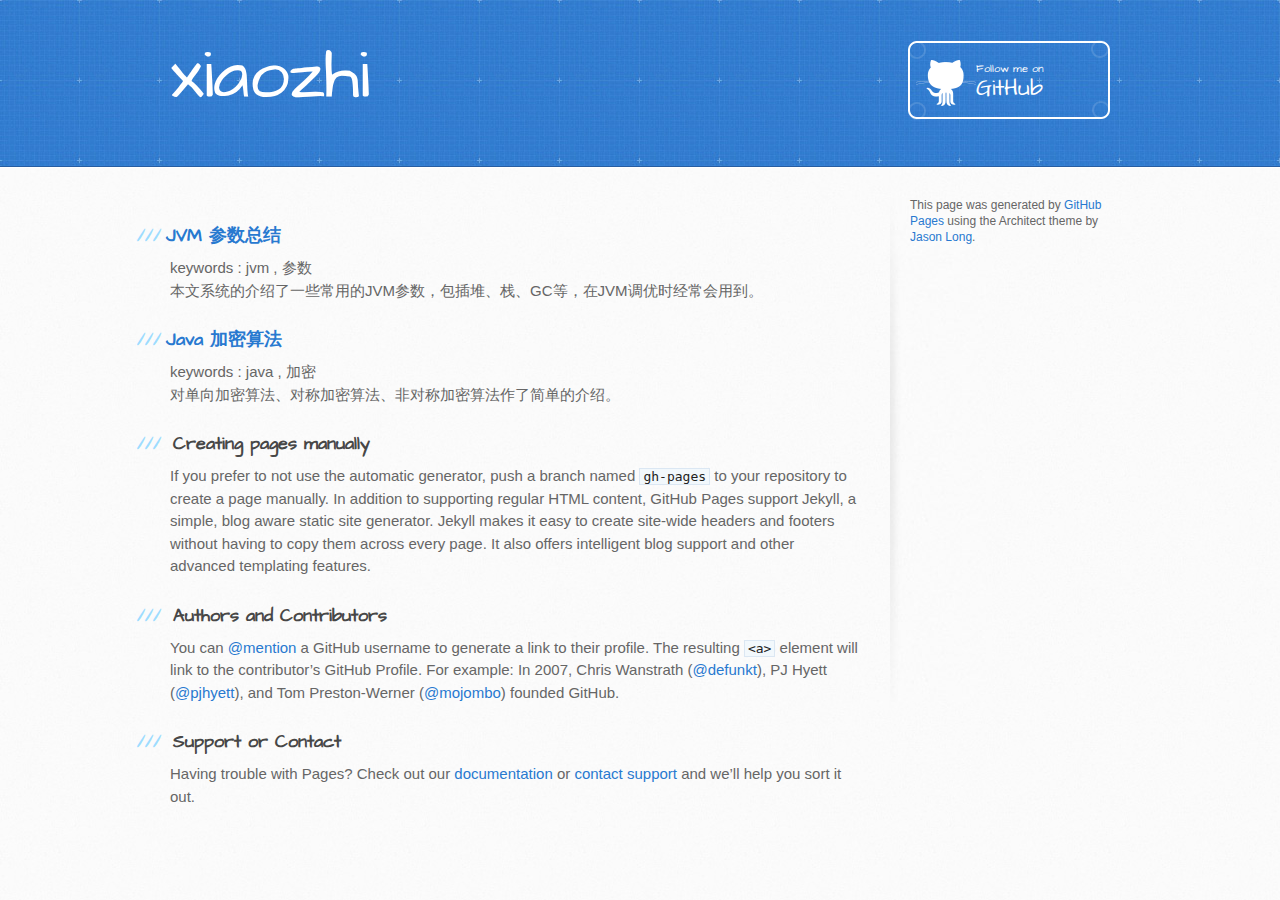
<file: index.html>
<!DOCTYPE html>
<html>
  <head>
    <meta charset='utf-8'>
    <meta http-equiv="X-UA-Compatible" content="chrome=1">
    <meta name="viewport" content="width=device-width, initial-scale=1, maximum-scale=1">
    <link href='https://fonts.googleapis.com/css?family=Architects+Daughter' rel='stylesheet' type='text/css'>
    <link rel="stylesheet" type="text/css" href="stylesheets/stylesheet.css" media="screen">
    <link rel="stylesheet" type="text/css" href="stylesheets/github-light.css" media="screen">
    <link rel="stylesheet" type="text/css" href="stylesheets/print.css" media="print">

    <!--[if lt IE 9]>
    <script src="//html5shiv.googlecode.com/svn/trunk/html5.js"></script>
    <![endif]-->

    <title>xiaozhi by feshfans</title>
  </head>

  <body >
    <header>
      <div class="inner">
        <h1>xiaozhi</h1>
        <h2></h2>
        <a href="https://github.com/feshfans" class="button"><small>Follow me on</small> GitHub</a>
      </div>
    </header>

    <div id="content-wrapper">
      <div class="inner clearfix">
        <section id="main-content">

<div>		
	<h3><a id="jvm-parameters" href="article/JVM-parameters.html" ></span>JVM 参数总结</a></h3>
	<p>
		keywords : jvm , 参数<br>
		本文系统的介绍了一些常用的JVM参数，包插堆、栈、GC等，在JVM调优时经常会用到。
	</p>
</div>

<div>
	<h3><a  href="article/Java 加密算法.html" ></span>Java 加密算法</a></h3>
	<p>
		keywords : java , 加密<br>
		对单向加密算法、对称加密算法、非对称加密算法作了简单的介绍。
	</p>
</div>


<h3>
<a id="creating-pages-manually" class="anchor" href="#creating-pages-manually" aria-hidden="true"><span aria-hidden="true" class="octicon octicon-link"></span></a>Creating pages manually</h3>

<p>If you prefer to not use the automatic generator, push a branch named <code>gh-pages</code> to your repository to create a page manually. In addition to supporting regular HTML content, GitHub Pages support Jekyll, a simple, blog aware static site generator. Jekyll makes it easy to create site-wide headers and footers without having to copy them across every page. It also offers intelligent blog support and other advanced templating features.</p>

<h3>
<a id="authors-and-contributors" class="anchor" href="#authors-and-contributors" aria-hidden="true"><span aria-hidden="true" class="octicon octicon-link"></span></a>Authors and Contributors</h3>

<p>You can <a href="https://help.github.com/articles/basic-writing-and-formatting-syntax/#mentioning-users-and-teams" class="user-mention">@mention</a> a GitHub username to generate a link to their profile. The resulting <code>&lt;a&gt;</code> element will link to the contributor’s GitHub Profile. For example: In 2007, Chris Wanstrath (<a href="https://github.com/defunkt" class="user-mention">@defunkt</a>), PJ Hyett (<a href="https://github.com/pjhyett" class="user-mention">@pjhyett</a>), and Tom Preston-Werner (<a href="https://github.com/mojombo" class="user-mention">@mojombo</a>) founded GitHub.</p>

<h3>
<a id="support-or-contact" class="anchor" href="#support-or-contact" aria-hidden="true"><span aria-hidden="true" class="octicon octicon-link"></span></a>Support or Contact</h3>

<p>Having trouble with Pages? Check out our <a href="https://help.github.com/pages">documentation</a> or <a href="https://github.com/contact">contact support</a> and we’ll help you sort it out.</p>
        </section>

        <aside id="sidebar">


          <p>This page was generated by <a href="https://pages.github.com">GitHub Pages</a> using the Architect theme by <a href="https://twitter.com/jasonlong">Jason Long</a>.</p>
        </aside>
      </div>
    </div>


  </body>
</html>
</file>
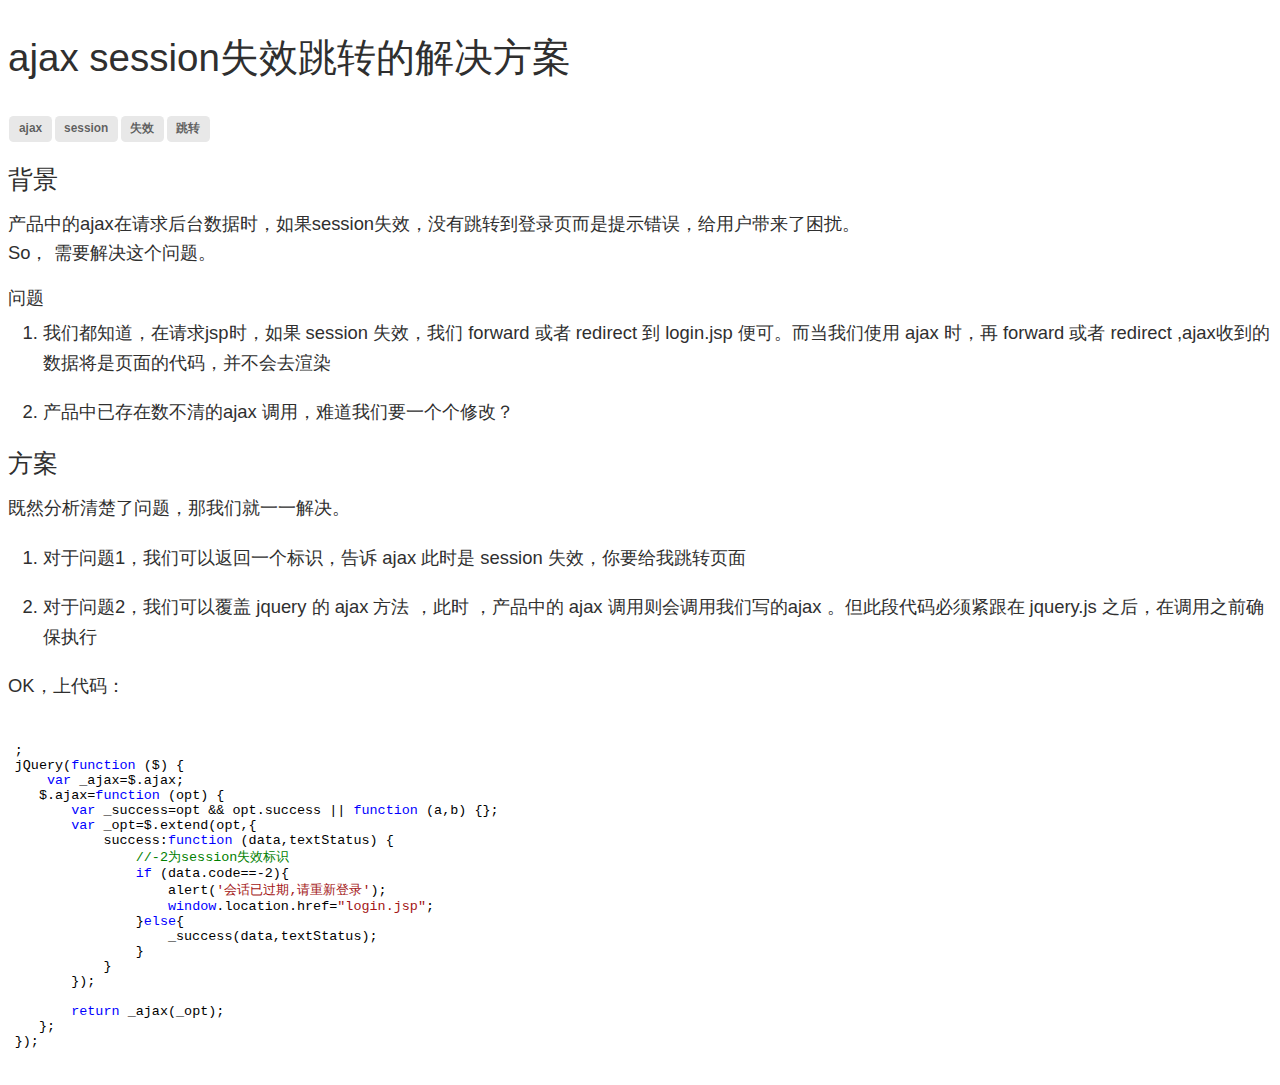
<file: article/ajax session失效跳转的解决方案.html>
<!DOCTYPE html><html lang="en"><head>
<title> ajax session失效跳转的解决方案---小书匠,在线编辑器,MARKDOWN,Evernote,文件版本</title>
  <meta charset="utf-8">
<meta http-equiv="X-UA-Compatible" content="IE=edge,chrome=1">
<meta name="viewport" content="width=device-width, initial-scale=1.0">
<meta name="description" content="()">
<link rel="stylesheet" href="http://maxcdn.bootstrapcdn.com/font-awesome/4.3.0/css/font-awesome.min.css">
<style type="text/css">
a:focus {
  outline: thin dotted #333;
  outline: 5px auto -webkit-focus-ring-color;
  outline-offset: -2px;
}

a:hover,
a:active {
  outline: 0;
}
a {
  color: #0088cc;
  text-decoration: none;
}

a:hover {
  color: #005580;
  text-decoration: underline;
}

p {
  margin: 0 0 1.1em;
}

small {
  font-size: 85%;
}

strong {
  font-weight: bold;
}

em {
  font-style: italic;
}

cite {
  font-style: normal;
}


h1.story_title {
	margin: 0.7em 0;
}
.story_tags {
	margin: 0 0 1.2em;
}
h1,
h2,
h3,
h4,
h5,
h6 {
  margin: 0.5em 0;
	margin: 1.0em 0 .6em 0;
  font-family: inherit;
  font-weight: 500;
  line-height: 20px;
  color: inherit;
  text-rendering: optimizelegibility;
}

h1,
h2,
h3 {
  line-height: 40px;
}

h1 {
  font-size: 38.5px;
}

h2 {
  font-size: 31.5px;
}

h3 {
  font-size: 24.5px;
}

h4 {
  font-size: 17.5px;
}

h5 {
  font-size: 14px;
}

h6 {
  font-size: 11.9px;
}

ul,
ol {
  padding: 0;
  margin: 0 0 10px 35px;
}

ul ul,
ul ol,
ol ol,
ol ul {
  margin-bottom: 0;
}


dl {
  margin-bottom: 20px;
}

dt,
dd {
  line-height: 20px;
}

dt {
  font-weight: bold;
}

dd {
  margin-left: 10px;
}

hr {
  margin: 20px 0;
  border: 0;
  border-top: 1px solid #eeeeee;
  border-bottom: 1px solid #ffffff;
}

abbr[title],
abbr[data-original-title] {
  cursor: help;
  border-bottom: 1px dotted #999999;
}


blockquote {
  padding: 0 0 0 15px;
  margin: 0 0 20px;
  border-left: 5px solid #dddddd;
}

blockquote p {
  margin-bottom: 0;
  font-size: 16px;
  font-weight: 300;
  line-height: 25px;
}

blockquote small {
  display: block;
  line-height: 20px;
  color: #999999;
}

blockquote small:before {
  content: '\2014 \00A0';
}
q:before,
q:after,
blockquote:before,
blockquote:after {
  content: "";
}

address {
  display: block;
  margin-bottom: 20px;
  font-style: normal;
  line-height: 20px;
}
img {
	height: auto;
	max-width: 100%;
	vertical-align: middle;
	border: 0;
}

table {
  max-width: 100%;
  background-color: transparent;
  border-collapse: collapse;
  border-spacing: 0;
	border: 1px solid rgba(34,36,38,.15);
}
.tag.label{
display: inline-block;
vertical-align: baseline;
line-height: 1;
margin: 0em 0.125em;
background-color: #e8e8e8;
border-color: #e8e8e8;
background-image: none;
padding: 0.6em 0.8em;
color: rgba(0, 0, 0, 0.6);
text-transform: none;
font-weight: bold;
border-radius: 0.2857rem;
box-sizing: border-box;
font-size: 0.7428rem;
}

.table {
  width: 100%;
  margin-bottom: 20px;
}

.table th,
.table td {
  padding: 8px;
  line-height: 20px;
  text-align: left;
  vertical-align: top;
  border-top: 1px solid #dddddd;
}

.table th {
  font-weight: bold;
}

.table thead th {
  vertical-align: bottom;
}

.table caption + thead tr:first-child th,
.table caption + thead tr:first-child td,
.table colgroup + thead tr:first-child th,
.table colgroup + thead tr:first-child td,
.table thead:first-child tr:first-child th,
.table thead:first-child tr:first-child td {
  border-top: 0;
}

.table tbody + tbody {
  border-top: 2px solid #dddddd;
}

.table .table {
  background-color: #ffffff;
}


.table-striped tbody > tr:nth-child(odd) > td,
.table-striped tbody > tr:nth-child(odd) > th {
  background-color: #f9f9f9;
}

.table-celled.table tr td,.table-celled.table tr th {
    border-left: 1px solid rgba(34,36,38,.1)
}

.table-celled.table tr td:first-child,.table-celled.table tr th:first-child {
    border-left: none
}

.toc ul {
	list-style: none;
}
p {
	line-height: 1.6;
}
body>p {
  margin-bottom: 1.8em;
}
body>p>img.center,
body>p>a>img.center {
  display: block;
  margin: 0 auto;
  background-color: rgba(128,128,128,0.3);
}
body {
	font-family: 'Helvetica Neue', Helvetica, Tahoma, Arial, 'Hiragino Sans GB', STHeiti, "Microsoft YaHei", "微软雅黑", 'WenQuanYi Micro Hei', STXihei, "华文细黑", Heiti, "黑体", SimSun, "宋体", Song, sans-serif;
  font-size: 1.15em;
  font-weight: 100;
//  line-height: 1.8em;
  color: #2f2f2f;
}
em.cjk_emphasis{
	font-style: normal;
	font-family: Georgia,"Times New Roman",Times,"楷体","AR PL UKai CN", "NSimSun","Songti SC","SimSun",serif!important;
}
body dt,
body dd {
  line-height: 1.35em;
}
body code, body .xiaoshujiang_code {
//	background-color: #D6DBDF;
	border: 0;
  border-radius: 4px;
//  color: #2C3E50;
  font-size: 90%;
//  padding: 2px 4px;
}
code {
	background-color: #D6DBDF;
	border-radius: 4px;
	color: #2C3E50;
	padding: 2px 4px;
}
.xiaoshujiang_code ol{
	margin-bottom: 0px;
}
body h1 {
  line-height: 1.6;
}
body h2 {
  line-hieght: 1.1;
}
body h3 {
  line-height: 1.1;
}

/**
 * Treeview syntax highlighting based on highlight.js
 * Copyright (c) 2014-2015, Asciidocfx Team, (MIT Licensed)
 * https://github.com/asciidocfx/highlight-treeview.js
 */
.language-treeview.hljs{
  position: relative;
}
.hljs-folder,
.hljs-hiddenfile,
.hljs-file {
    position: relative;
    vertical-align: top;
    display: inline-block;
    height: 16px;
}
.hljs-folder:before,
.hljs-file:before,
.hljs-hiddenfile:before {
    top: 0;
    content: '';
    width: 14px;
    height: 12px;
    margin-top: 0px;
    margin-right: 3px;
    position: relative;
    display: inline-block;
    background-size: 14px;
    background-repeat: no-repeat;
}
.hljs-file:before,
.hljs-hiddenfile:before {
    height: 14px;
    margin-left: 1px;
}
.hljs-hiddenfile {
    opacity: 0.6;
}
.hljs-file.photo:before {
	font: normal normal normal 14px/1 FontAwesome;
	content: "\f1c5";
}
.hljs-file.plain:before {
	font: normal normal normal 14px/1 FontAwesome;
	content: "\f016";
}
.hljs-file.source:before {
	font: normal normal normal 14px/1 FontAwesome;
	content: "\f1c9";
}
.hljs-file.archive:before {
	font: normal normal normal 14px/1 FontAwesome;
	content: "\f1c6";
}
.hljs-file.audio:before {
	font: normal normal normal 14px/1 FontAwesome;
	content: "\f1c7";
}
.hljs-file.video:before {
	font: normal normal normal 14px/1 FontAwesome;
	content: "\f1c8";
}
.hljs-file.pdf:before {
	font: normal normal normal 14px/1 FontAwesome;
	content: "\f1c1";
}
.hljs-file.xls:before {
	font: normal normal normal 14px/1 FontAwesome;
	content: "\f1c3";
}
.hljs-file.doc:before {
	font: normal normal normal 14px/1 FontAwesome;
	content: "\f1c2";
}
.hljs-file.ppt:before {
	font: normal normal normal 14px/1 FontAwesome;
	content: "\f1c4";
}
.hljs-folder:before {
	font: normal normal normal 14px/1 FontAwesome;
	content: "\f114";
}
.hljs-hiddenfile:before {
	font: normal normal normal 14px/1 FontAwesome;
	content: "\f016";
}
.hljs-tvline {
    margin-left: 6px;
    position: absolute;
    text-indent: -99em;
    padding-bottom: 8px;
    vertical-align: top;
    display: inline-block;
    border-left-width: 1px;
    border-left-style: solid;
    border-left-color: rgb(94, 144, 117);
}
.hljs-folder-branch {
    width: 8px;
    height: 8px;
    margin-top: -1px;
    margin-left: 6px;
    text-indent: -99em;
    position: relative;
    vertical-align: top;
    display: inline-block;
    border-bottom-width: 1px;
    border-bottom-style: solid;
    border-bottom-color: rgb(94, 144, 117);
}
.hljs-folder-branch.win {
    width: 14px;
    margin-right: 2px;
}
.hljs-folder-last-branch {
    height: 7px;
    width: 7px;
    margin-left: 6px;
    text-indent: -99em;
    position: relative;
    vertical-align: top;
    display: inline-block;
    border-bottom-width: 1px;
    border-bottom-style: solid;
    border-bottom-color: rgb(94, 144, 117);
    border-left-width: 1px;
    border-left-style: solid;
    border-left-color: rgb(94, 144, 117);
}
.hljs-folder-last-branch.win {
    width: 13px;
    margin-right: 2px;
}


/**
 * Treeview syntax highlighting based on highlight.js
 */


.mark{
	border: 0;
  background-color: #ddf3e7;
  border-radius: 4px;
  color: #29754d;
  font-size: 90%;
  padding: 2px 4px;
}
.line_mark{
	border: 1px dashed #3A4C42;
}
code .mark, .xiaoshujiang_code .mark{
	border-radius: 0px;
	font-size: initial;
	padding: initial;
}
a.attachment{
	background-color: #ecf0f3;
	border: 1px solid #bec6cb;
	display: inline-block;
	padding: 5px;
	margin: 2px;
	min-width: 250px;
}
a.attachment i.fa{
	font-size: 3em;
  float: left;
  margin-right: 0.2em;
}
a.attachment .filename{
	vertical-align: top;
  text-align: left;
  font-weight: bold;
}
a.attachment .filesize{
  display: -webkit-box;
  display: -moz-box;
  display: -ms-flexbox;
  display: -webkit-flex;
  display: flex;
  opacity: .6;
  font-size: 80%;
  white-space: nowrap;
}
.checkbox .checked{
	text-decoration: line-through;
}
.flow-chart, .sequence-diagram{
	text-align: center;
}
.plot, .plot-image{
	text-align: center;
	min-height: 200px;
	min-width: 200px;
}

pre, .xiaoshujiang_pre {
	line-height: initial !important;
	word-wrap: break-word;
	word-break: break-word;
}

.xiaoshujiang_pre {
	margin: 1em 0px;
	font-family: monospace;
	white-space: pre;
}

.story_align_left, .story_align_left .story_image_container {
	text-align: left;
}
.story_align_right, .story_align_right .story_image_container {
	text-align: right;
}
.story_align_center, .story_align_center .story_image_container {
	text-align: center;
}
.story_align_justify, .story_align_justify .story_image_container {
	text-align: justify;
}


/** 
 * code line nums
 */
code.hljs.code_linenums, .xiaoshujiang_code.hljs.code_linenums{
	position: relative;
}
.ol_linenums{
	padding: 0px;
	margin-left: 30px;
	border-left: 1px solid #e0e0e0;
}
.li_linenum{
	line-height: 20px;
	margin-left: 10px;
	list-style: none;
	counter-increment: lines 1;
}
.li_linenum.li_list_style{
	list-style: inherit;
	margin-left: 5px;
}
.li_linenum:before, .li_linenum_before_span{
	content: counter(lines, decimal);
  position: absolute;
  left: 0px;
  text-align: center;
  width: 2.5em;
	opacity: 0.5;
  vertical-align: top;
}
.li_linenum_before_span_hide{
	display: none;
}
.xiaoshujiang_code .code_line_break_hack{
	margin:0;
	border:0;
	border-top:0;
	border-bottom:0;
}
/** 
 * code line nums
 */
.mathjax-container{
	text-align: center;
}
div.mathjax{
	max-width: 700px;
	margin: 0 auto;
	font-size: 14px;
}
text{
	font-size: 14px;
}

/**
 * block image
 */

.story_image_container{
	text-align: center;
}
.story_image_container>.story_image{
	display: inline-block;
  position: relative;
	max-width: 80%;
}
.story_image_caption{
	border-bottom: 1px solid #d9d9d9;
	display: inline-block;
	color: #999;
	padding: 10px;
}
.story_image_blank_caption{
	border-bottom: 0px;
}
/**
.story_image:before, .story_image:after{
	content: '';
	position: absolute;
	z-index: -2;
	bottom: 13px;
	left: 10px;
	width: 50%;
	height: 20%;
	border-radius: 10px/90px;
	box-shadow: 0 15px 10px rgba(0,0,0,0.7);
	-webkit-transform: rotate(-3deg);
	-moz-transform: rotate(-3deg);
	-ms-transform: rotate(-3deg);
	-o-transform: rotate(-3deg);
	transform: rotate(-3deg);
}
.story_image:after {
	right: 10px;
	left: auto;
	-webkit-transform: rotate(3deg);
	-moz-transform: rotate(3deg);
	-ms-transform: rotate(3deg);
	-o-transform: rotate(3deg);
	transform: rotate(3deg);
}

**/
.story_image>img{
	border-radius: 0.3125em;
	box-shadow: 0 2px 4px 0 rgba(34,36,38,.12),0 2px 10px 0 rgba(34,36,38,.08);
}
.story_inline_image>img{
	max-width: 50%;
	vertical-align: bottom;
}

/*

Visual Studio-like style based on original C# coloring by Jason Diamond <jason@diamond.name>

*/
.hljs {
  display: block;
  overflow-x: auto;
  padding: 0.5em;
  background: white;
  color: black;
  -webkit-text-size-adjust: none;
}

.hljs-comment,
.hljs-annotation,
.diff .hljs-header,
.hljs-chunk,
.apache .hljs-cbracket {
  color: #008000;
}

.hljs-keyword,
.hljs-id,
.hljs-built_in,.css
.smalltalk .hljs-class,
.hljs-winutils,
.bash .hljs-variable,
.tex .hljs-command,
.hljs-request,
.hljs-status,
.nginx .hljs-title,
.xml .hljs-tag,
.xml .hljs-tag .hljs-value {
  color: #00f;
}

.hljs-string,
.hljs-title,
.hljs-parent,
.hljs-tag .hljs-value,
.hljs-rule .hljs-value,
.ruby .hljs-symbol,
.ruby .hljs-symbol .hljs-string,
.hljs-template_tag,
.django .hljs-variable,
.hljs-addition,
.hljs-flow,
.hljs-stream,
.apache .hljs-tag,
.hljs-date,
.tex .hljs-formula,
.coffeescript .hljs-attribute,
.hljs-name {
  color: #a31515;
}

.ruby .hljs-string,
.hljs-decorator,
.hljs-filter .hljs-argument,
.hljs-localvars,
.hljs-array,
.hljs-attr_selector,
.hljs-pseudo,
.hljs-pi,
.hljs-doctype,
.hljs-deletion,
.hljs-envvar,
.hljs-shebang,
.hljs-preprocessor,
.hljs-pragma,
.userType,
.apache .hljs-sqbracket,
.nginx .hljs-built_in,
.tex .hljs-special,
.hljs-prompt {
  color: #2b91af;
}

.hljs-phpdoc,
.hljs-dartdoc,
.hljs-javadoc,
.hljs-xmlDocTag {
  color: #808080;
}

.hljs-type,
.hljs-typename { font-weight: bold; }

.vhdl .hljs-string { color: #666666; }
.vhdl .hljs-literal { color: #a31515; }
.vhdl .hljs-attribute { color: #00b0e8; }

.xml .hljs-attribute { color: #f00; }



</style>
</head><body>
<div><div class="preview" id="wmd-preview">

	<div class="preview"><h1 class="story_title">ajax session失效跳转的解决方案</h1><div class="story_tags"><div class="tag blue label">ajax</div><div class="tag blue label"> session</div><div class="tag blue label"> 失效</div><div class="tag blue label"> 跳转</div></div><h3 id="e8838ce699af"><a name="e8838ce699af"></a>背景</h3>
<p>产品中的ajax在请求后台数据时，如果session失效，没有跳转到登录页而是提示错误，给用户带来了困扰。<br>
So， 需要解决这个问题。</p>
<h4 id="e997aee9a298"><a name="e997aee9a298"></a>问题</h4>
<ol>
<li><p>我们都知道，在请求jsp时，如果 session 失效，我们 forward 或者 redirect 到 login.jsp 便可。而当我们使用 ajax 时，再 forward 或者 redirect ,ajax收到的数据将是页面的代码，并不会去渲染</p></li>
<li><p>产品中已存在数不清的ajax 调用，难道我们要一个个修改？</p></li>
</ol>
<h3 id="e696b9e6a188"><a name="e696b9e6a188"></a>方案</h3>
<p>既然分析清楚了问题，那我们就一一解决。</p>
<ol>
<li><p>对于问题1，我们可以返回一个标识，告诉 ajax 此时是 session 失效，你要给我跳转页面</p></li>
<li><p>对于问题2，我们可以覆盖 jquery 的 ajax 方法 ，此时 ，产品中的 ajax 调用则会调用我们写的ajax 。但此段代码必须紧跟在 jquery.js 之后，在调用之前确保执行</p></li>
</ol>
<p>OK，上代码：</p>
<pre class="xiaoshujiang_code_container"><code class="language-javascript hljs">
;
jQuery(<span class="hljs-function"><span class="hljs-keyword">function</span> <span class="hljs-params">($)</span> </span>{
    <span class="hljs-keyword">var</span> _ajax=$.ajax;
   $.ajax=<span class="hljs-function"><span class="hljs-keyword">function</span> <span class="hljs-params">(opt)</span> </span>{
       <span class="hljs-keyword">var</span> _success=opt &amp;&amp; opt.success || <span class="hljs-function"><span class="hljs-keyword">function</span> <span class="hljs-params">(a,b)</span> </span>{};
       <span class="hljs-keyword">var</span> _opt=$.extend(opt,{
           success:<span class="hljs-function"><span class="hljs-keyword">function</span> <span class="hljs-params">(data,textStatus)</span> </span>{
               <span class="hljs-comment">//-2为session失效标识</span>
               <span class="hljs-keyword">if</span> (data.code==-<span class="hljs-number">2</span>){
                   alert(<span class="hljs-string">'会话已过期,请重新登录'</span>);
                   <span class="hljs-built_in">window</span>.location.href=<span class="hljs-string">"login.jsp"</span>;
               }<span class="hljs-keyword">else</span>{
                   _success(data,textStatus);
               }
           }
       });

       <span class="hljs-keyword">return</span> _ajax(_opt);
   };
});

</code></pre>
</div>

</div></div>
</body></html>
</file>
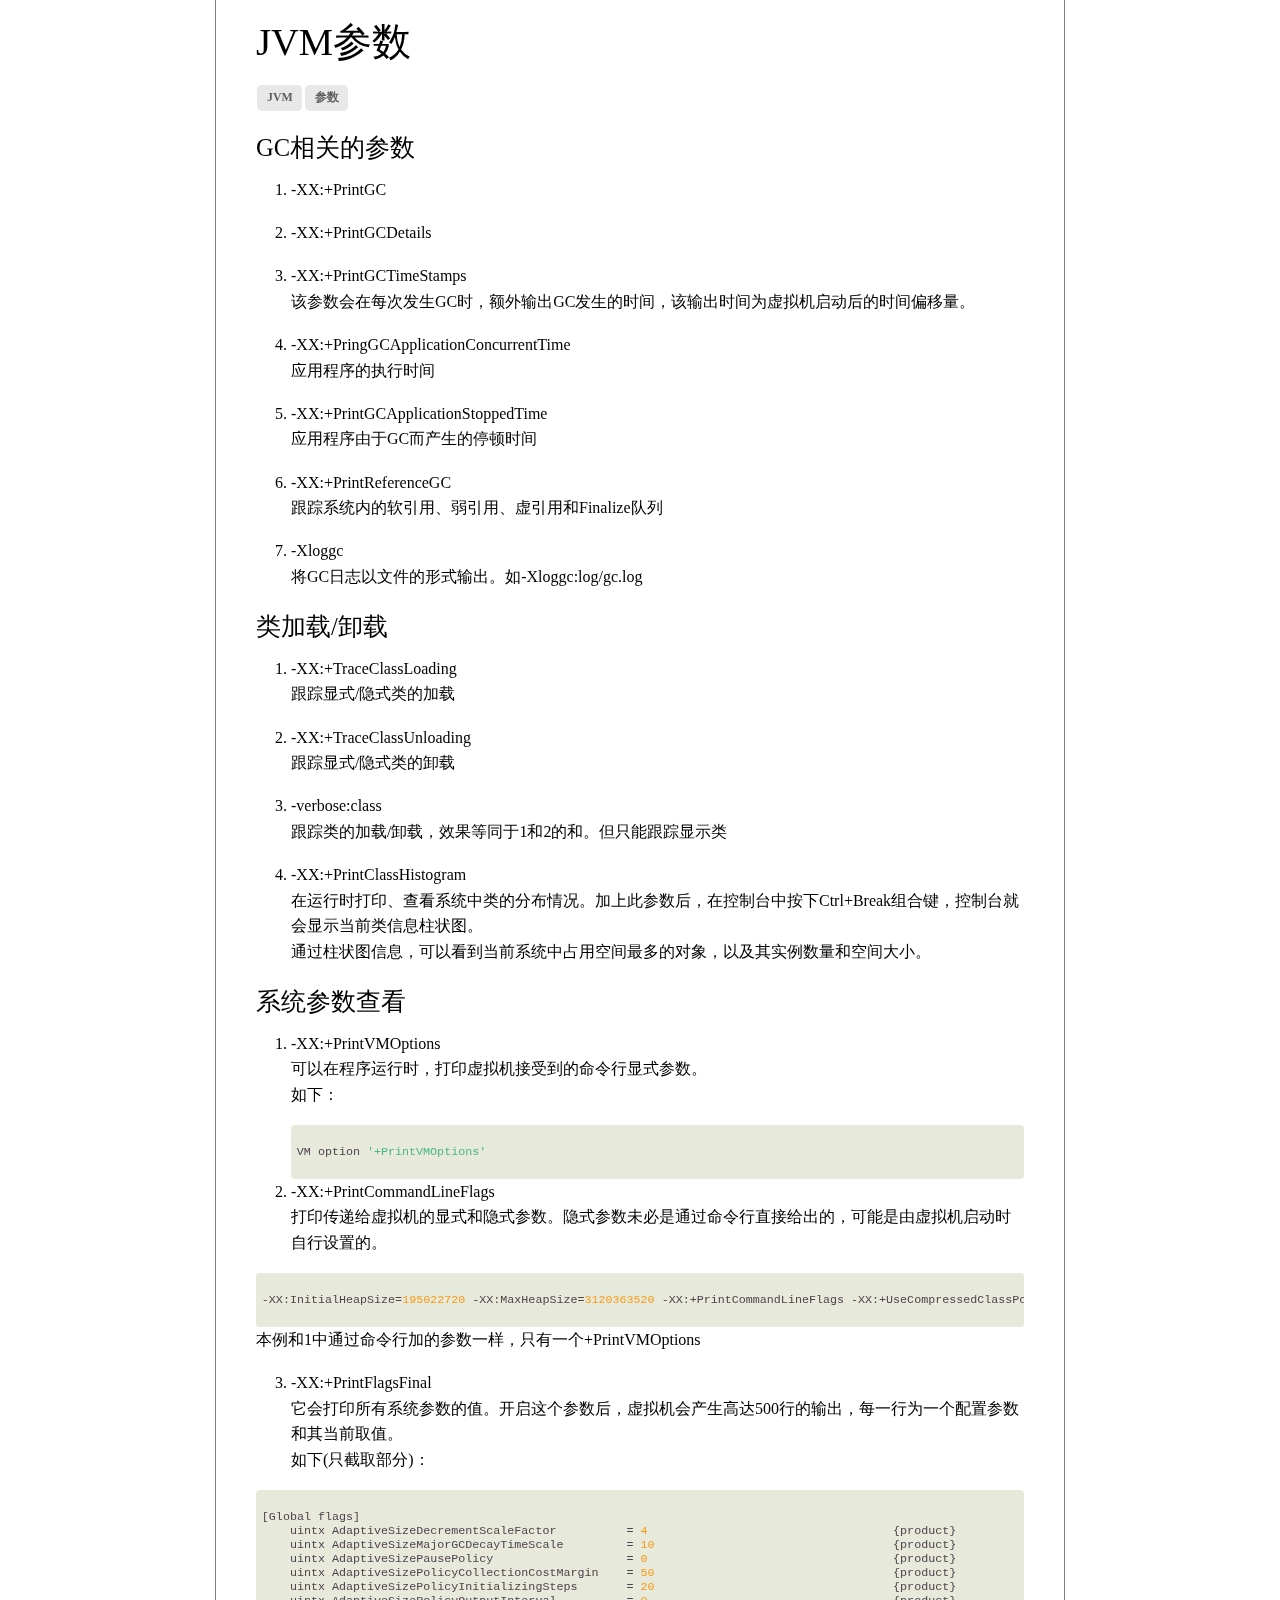
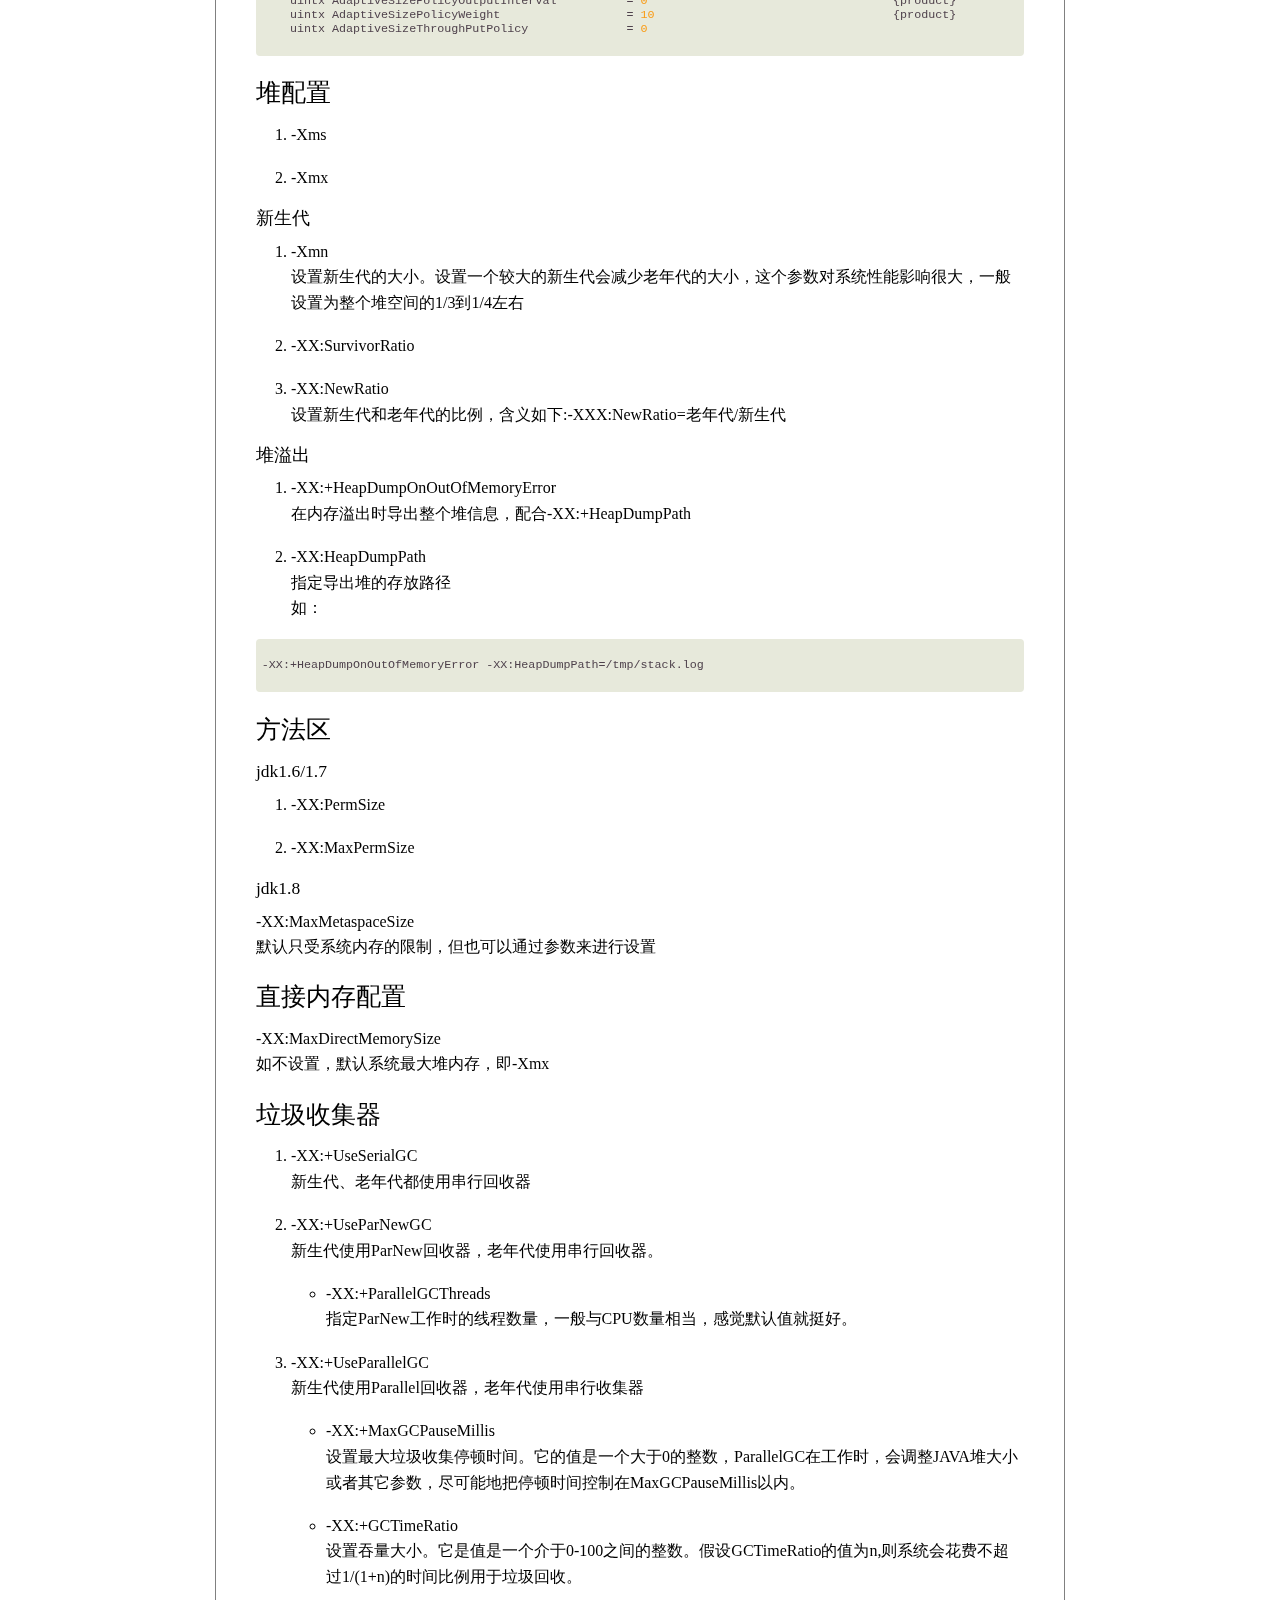
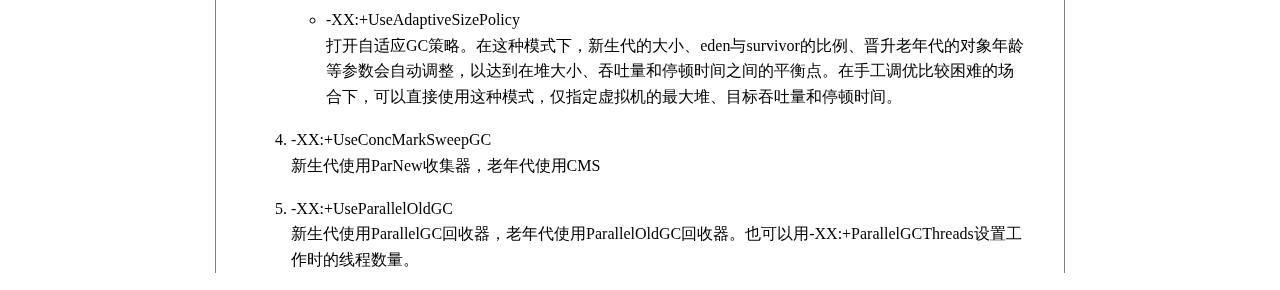
<file: article/JVM-parameters.html>
<!DOCTYPE html><html lang="en"><head>
<title> JVM参数</title>
  <meta charset="utf-8">
<meta http-equiv="X-UA-Compatible" content="IE=edge,chrome=1">
<meta name="viewport" content="width=device-width, initial-scale=1.0">
<meta name="description" content="()">
<link rel="stylesheet" href="http://maxcdn.bootstrapcdn.com/font-awesome/4.3.0/css/font-awesome.min.css">
<style type="text/css">
  *{padding:0px; margin:0px;}
</style>
</head><body style="width:60%;height:100%;margin-left:auto;margin-right:auto;border-left:1px solid gray;border-right:1px solid gray; padding-left:40px; padding-right:40px;">
<div><div class="preview" id="wmd-preview">
<style>
a:focus {
	outline:	thin dotted #333;
	outline:	5px auto -webkit-focus-ring-color;
	outline-offset:	-2px;
}
a:hover {
	outline:	0;
}
a:active {
	outline:	0;
}
a:hover {
	color:	#005580 !important;
	text-decoration:	underline !important;
}
blockquote   small:before {
	content:	'\2014 \00A0';
}
q:before {
	content:	"";
}
q:after {
	content:	"";
}
blockquote:before {
	content:	"";
}
blockquote:after {
	content:	"";
}
.hljs-folder:before {
	top:	0;
	content:	'';
	width:	14px;
	height:	12px;
	margin-top:	0px;
	margin-right:	3px;
	position:	relative;
	display:	inline-block;
	background-size:	14px;
	background-repeat:	no-repeat;
}
.hljs-file:before {
	top:	0;
	content:	'';
	width:	14px;
	height:	12px;
	margin-top:	0px;
	margin-right:	3px;
	position:	relative;
	display:	inline-block;
	background-size:	14px;
	background-repeat:	no-repeat;
}
.hljs-hiddenfile:before {
	top:	0;
	content:	'';
	width:	14px;
	height:	12px;
	margin-top:	0px;
	margin-right:	3px;
	position:	relative;
	display:	inline-block;
	background-size:	14px;
	background-repeat:	no-repeat;
}
.hljs-file:before {
	height:	14px;
	margin-left:	1px;
}
.hljs-hiddenfile:before {
	height:	14px;
	margin-left:	1px;
}
.hljs-file.photo:before {
	font:	normal normal normal 14px / 1 FontAwesome;
	content:	"\f1c5";
}
.hljs-file.plain:before {
	font:	normal normal normal 14px / 1 FontAwesome;
	content:	"\f016";
}
.hljs-file.source:before {
	font:	normal normal normal 14px / 1 FontAwesome;
	content:	"\f1c9";
}
.hljs-file.archive:before {
	font:	normal normal normal 14px / 1 FontAwesome;
	content:	"\f1c6";
}
.hljs-file.audio:before {
	font:	normal normal normal 14px / 1 FontAwesome;
	content:	"\f1c7";
}
.hljs-file.video:before {
	font:	normal normal normal 14px / 1 FontAwesome;
	content:	"\f1c8";
}
.hljs-file.pdf:before {
	font:	normal normal normal 14px / 1 FontAwesome;
	content:	"\f1c1";
}
.hljs-file.xls:before {
	font:	normal normal normal 14px / 1 FontAwesome;
	content:	"\f1c3";
}
.hljs-file.doc:before {
	font:	normal normal normal 14px / 1 FontAwesome;
	content:	"\f1c2";
}
.hljs-file.ppt:before {
	font:	normal normal normal 14px / 1 FontAwesome;
	content:	"\f1c4";
}
.hljs-folder:before {
	font:	normal normal normal 14px / 1 FontAwesome;
	content:	"\f114";
}
.hljs-hiddenfile:before {
	font:	normal normal normal 14px / 1 FontAwesome;
	content:	"\f016";
}
.li_linenum:before {
	content:	counter(lines , decimal);
	position:	absolute;
	left:	0px;
	text-align:	center;
	width:	2.5em;
	opacity:	0.5;
	vertical-align:	top;
}

</style><body style="font-family: &apos;Helvetica Neue&apos; , Helvetica , Tahoma , Arial , &apos;Hiragino Sans GB&apos; , STHeiti , &quot;Microsoft YaHei&quot; , &quot;&#x5FAE;&#x8F6F;&#x96C5;&#x9ED1;&quot; , &apos;WenQuanYi Micro Hei&apos; , STXihei , &quot;&#x534E;&#x6587;&#x7EC6;&#x9ED1;&quot; , Heiti , &quot;&#x9ED1;&#x4F53;&quot; , SimSun , &quot;&#x5B8B;&#x4F53;&quot; , Song , sans-serif; font-size: 1.15em; font-weight: 100; color: #2f2f2f;">
	<div class="preview"><h1 class="story_title" style="padding-top: 0.3em; margin-right: 0; padding-bottom: 0.3em; margin-left: 0; font-family: inherit; font-weight: 500; line-height: 1.6; color: inherit; text-rendering: optimizelegibility; font-size: 38.5px;">JVM参数</h1><div class="story_tags" style="margin-top: 0; margin-right: 0; margin-bottom: 1.2em; margin-left: 0;"><div class="tag blue label" style="display: inline-block; vertical-align: baseline; line-height: 1; margin-top: 0em; margin-right: 0.125em; margin-bottom: 0em; margin-left: 0.125em; background-color: #e8e8e8; border-color: #e8e8e8; background-image: none; padding-top: 0.6em; padding-right: 0.8em; padding-bottom: 0.6em; padding-left: 0.8em; color: rgba(0 , 0 , 0 , 0.6); text-transform: none; font-weight: bold; border-radius: 0.2857rem; box-sizing: border-box; font-size: 0.7428rem;">JVM</div><div class="tag blue label" style="display: inline-block; vertical-align: baseline; line-height: 1; margin-top: 0em; margin-right: 0.125em; margin-bottom: 0em; margin-left: 0.125em; background-color: #e8e8e8; border-color: #e8e8e8; background-image: none; padding-top: 0.6em; padding-right: 0.8em; padding-bottom: 0.6em; padding-left: 0.8em; color: rgba(0 , 0 , 0 , 0.6); text-transform: none; font-weight: bold; border-radius: 0.2857rem; box-sizing: border-box; font-size: 0.7428rem;">参数</div></div><h3 id="gce79bb8e585b3e79a84e58f82e695b0" style="margin-top: 0.5em; margin-top: 1.0em; margin-right: 0; margin-right: 0; margin-bottom: 0.5em; margin-bottom: .6em; margin-left: 0; margin-left: 0; font-family: inherit; font-weight: 500; line-height: 1.1; color: inherit; text-rendering: optimizelegibility; font-size: 24.5px;"><a name="gce79bb8e585b3e79a84e58f82e695b0" style="color: #0088cc; text-decoration: none;"></a>GC相关的参数</h3>
<ol style="padding-top: 0; padding-right: 0; padding-bottom: 0; padding-left: 0; margin-top: 0; margin-right: 0; margin-bottom: 10px; margin-left: 35px;">
<li>
<p style="margin-top: 0; margin-right: 0; margin-bottom: 1.1em; margin-left: 0; line-height: 1.6;">-XX:+PrintGC</p>
</li>
<li>
<p style="margin-top: 0; margin-right: 0; margin-bottom: 1.1em; margin-left: 0; line-height: 1.6;">-XX:+PrintGCDetails</p>
</li>
<li>
<p style="margin-top: 0; margin-right: 0; margin-bottom: 1.1em; margin-left: 0; line-height: 1.6;">-XX:+PrintGCTimeStamps<br>
该参数会在每次发生GC时，额外输出GC发生的时间，该输出时间为虚拟机启动后的时间偏移量。</p>
</li>
<li>
<p style="margin-top: 0; margin-right: 0; margin-bottom: 1.1em; margin-left: 0; line-height: 1.6;">-XX:+PringGCApplicationConcurrentTime<br>
应用程序的执行时间</p>
</li>
<li>
<p style="margin-top: 0; margin-right: 0; margin-bottom: 1.1em; margin-left: 0; line-height: 1.6;">-XX:+PrintGCApplicationStoppedTime<br>
应用程序由于GC而产生的停顿时间</p>
</li>
<li>
<p style="margin-top: 0; margin-right: 0; margin-bottom: 1.1em; margin-left: 0; line-height: 1.6;">-XX:+PrintReferenceGC<br>
跟踪系统内的软引用、弱引用、虚引用和Finalize队列</p>
</li>
<li>
<p style="margin-top: 0; margin-right: 0; margin-bottom: 1.1em; margin-left: 0; line-height: 1.6;">-Xloggc<br>
将GC日志以文件的形式输出。如-Xloggc:log/gc.log</p>
</li>
</ol>
<h3 id="e7b1bbe58aa0e8bdbde58db8e8bdbd" style="margin-top: 0.5em; margin-top: 1.0em; margin-right: 0; margin-right: 0; margin-bottom: 0.5em; margin-bottom: .6em; margin-left: 0; margin-left: 0; font-family: inherit; font-weight: 500; line-height: 1.1; color: inherit; text-rendering: optimizelegibility; font-size: 24.5px;"><a name="e7b1bbe58aa0e8bdbde58db8e8bdbd" style="color: #0088cc; text-decoration: none;"></a>类加载/卸载</h3>
<ol style="padding-top: 0; padding-right: 0; padding-bottom: 0; padding-left: 0; margin-top: 0; margin-right: 0; margin-bottom: 10px; margin-left: 35px;">
<li><p style="margin-top: 0; margin-right: 0; margin-bottom: 1.1em; margin-left: 0; line-height: 1.6;">-XX:+TraceClassLoading<br>
跟踪显式/隐式类的加载</p></li>
<li><p style="margin-top: 0; margin-right: 0; margin-bottom: 1.1em; margin-left: 0; line-height: 1.6;">-XX:+TraceClassUnloading<br>
跟踪显式/隐式类的卸载</p></li>
<li><p style="margin-top: 0; margin-right: 0; margin-bottom: 1.1em; margin-left: 0; line-height: 1.6;">-verbose:class<br>
跟踪类的加载/卸载，效果等同于1和2的和。但只能跟踪显示类</p></li>
<li><p style="margin-top: 0; margin-right: 0; margin-bottom: 1.1em; margin-left: 0; line-height: 1.6;">-XX:+PrintClassHistogram<br>
在运行时打印、查看系统中类的分布情况。加上此参数后，在控制台中按下Ctrl+Break组合键，控制台就会显示当前类信息柱状图。<br>
通过柱状图信息，可以看到当前系统中占用空间最多的对象，以及其实例数量和空间大小。</p></li>
</ol>
<h3 id="e7b3bbe7bb9fe58f82e695b0e69fa5e79c8b" style="margin-top: 0.5em; margin-top: 1.0em; margin-right: 0; margin-right: 0; margin-bottom: 0.5em; margin-bottom: .6em; margin-left: 0; margin-left: 0; font-family: inherit; font-weight: 500; line-height: 1.1; color: inherit; text-rendering: optimizelegibility; font-size: 24.5px;"><a name="e7b3bbe7bb9fe58f82e695b0e69fa5e79c8b" style="color: #0088cc; text-decoration: none;"></a>系统参数查看</h3>
<ol style="padding-top: 0; padding-right: 0; padding-bottom: 0; padding-left: 0; margin-top: 0; margin-right: 0; margin-bottom: 10px; margin-left: 35px;">
<li><p style="margin-top: 0; margin-right: 0; margin-bottom: 1.1em; margin-left: 0; line-height: 1.6;">-XX:+PrintVMOptions<br>
可以在程序运行时，打印虚拟机接受到的命令行显式参数。<br>
如下：</p><pre class="xiaoshujiang_code_container" style="word-wrap: break-word;"><code class="language-java hljs" style="border: 0; border-radius: 4px; font-size: 90%; background-color: #D6DBDF; color: #4f424c; padding-top: 0.5em; padding-right: 0.5em; padding-bottom: 0.5em; padding-left: 0.5em; display: block; overflow-x: auto; background: #e7e9db; -webkit-text-size-adjust: none;">
VM option <span class="hljs-string" style="color: #48b685;">'+PrintVMOptions'</span>

</code></pre>
</li>
<li><p style="margin-top: 0; margin-right: 0; margin-bottom: 1.1em; margin-left: 0; line-height: 1.6;">-XX:+PrintCommandLineFlags<br>
打印传递给虚拟机的显式和隐式参数。隐式参数未必是通过命令行直接给出的，可能是由虚拟机启动时自行设置的。</p></li>
</ol>
<pre class="xiaoshujiang_code_container" style="word-wrap: break-word;"><code class="language-java hljs" style="border: 0; border-radius: 4px; font-size: 90%; background-color: #D6DBDF; color: #4f424c; padding-top: 0.5em; padding-right: 0.5em; padding-bottom: 0.5em; padding-left: 0.5em; display: block; overflow-x: auto; background: #e7e9db; -webkit-text-size-adjust: none;">
-XX:InitialHeapSize=<span class="hljs-number" style="color: #f99b15;">195022720</span> -XX:MaxHeapSize=<span class="hljs-number" style="color: #f99b15;">3120363520</span> -XX:+PrintCommandLineFlags -XX:+UseCompressedClassPointers -XX:+UseCompressedOops -XX:+UseParallelGC

</code></pre>
<p style="margin-top: 0; margin-right: 0; margin-bottom: 1.1em; margin-left: 0; line-height: 1.6;">本例和1中通过命令行加的参数一样，只有一个+PrintVMOptions</p>
<ol start="3" style="padding-top: 0; padding-right: 0; padding-bottom: 0; padding-left: 0; margin-top: 0; margin-right: 0; margin-bottom: 10px; margin-left: 35px;">
<li><p style="margin-top: 0; margin-right: 0; margin-bottom: 1.1em; margin-left: 0; line-height: 1.6;">-XX:+PrintFlagsFinal<br>
它会打印所有系统参数的值。开启这个参数后，虚拟机会产生高达500行的输出，每一行为一个配置参数和其当前取值。<br>
如下(只截取部分)：</p></li>
</ol>
<pre class="xiaoshujiang_code_container" style="word-wrap: break-word;"><code class="language-java hljs" style="border: 0; border-radius: 4px; font-size: 90%; background-color: #D6DBDF; color: #4f424c; padding-top: 0.5em; padding-right: 0.5em; padding-bottom: 0.5em; padding-left: 0.5em; display: block; overflow-x: auto; background: #e7e9db; -webkit-text-size-adjust: none;">
[Global flags]
    uintx AdaptiveSizeDecrementScaleFactor          = <span class="hljs-number" style="color: #f99b15;">4</span>                                   {product}
    uintx AdaptiveSizeMajorGCDecayTimeScale         = <span class="hljs-number" style="color: #f99b15;">10</span>                                  {product}
    uintx AdaptiveSizePausePolicy                   = <span class="hljs-number" style="color: #f99b15;">0</span>                                   {product}
    uintx AdaptiveSizePolicyCollectionCostMargin    = <span class="hljs-number" style="color: #f99b15;">50</span>                                  {product}
    uintx AdaptiveSizePolicyInitializingSteps       = <span class="hljs-number" style="color: #f99b15;">20</span>                                  {product}
    uintx AdaptiveSizePolicyOutputInterval          = <span class="hljs-number" style="color: #f99b15;">0</span>                                   {product}
    uintx AdaptiveSizePolicyWeight                  = <span class="hljs-number" style="color: #f99b15;">10</span>                                  {product}
    uintx AdaptiveSizeThroughPutPolicy              = <span class="hljs-number" style="color: #f99b15;">0</span>

</code></pre>
<h3 id="e5a086e9858de7bdae" style="margin-top: 0.5em; margin-top: 1.0em; margin-right: 0; margin-right: 0; margin-bottom: 0.5em; margin-bottom: .6em; margin-left: 0; margin-left: 0; font-family: inherit; font-weight: 500; line-height: 1.1; color: inherit; text-rendering: optimizelegibility; font-size: 24.5px;"><a name="e5a086e9858de7bdae" style="color: #0088cc; text-decoration: none;"></a>堆配置</h3>
<ol style="padding-top: 0; padding-right: 0; padding-bottom: 0; padding-left: 0; margin-top: 0; margin-right: 0; margin-bottom: 10px; margin-left: 35px;">
<li><p style="margin-top: 0; margin-right: 0; margin-bottom: 1.1em; margin-left: 0; line-height: 1.6;">-Xms</p></li>
<li><p style="margin-top: 0; margin-right: 0; margin-bottom: 1.1em; margin-left: 0; line-height: 1.6;">-Xmx</p></li>
</ol>
<h4 id="e696b0e7949fe4bba3" style="margin-top: 0.5em; margin-top: 1.0em; margin-right: 0; margin-right: 0; margin-bottom: 0.5em; margin-bottom: .6em; margin-left: 0; margin-left: 0; font-family: inherit; font-weight: 500; line-height: 20px; color: inherit; text-rendering: optimizelegibility; font-size: 17.5px;"><a name="e696b0e7949fe4bba3" style="color: #0088cc; text-decoration: none;"></a>新生代</h4>
<ol style="padding-top: 0; padding-right: 0; padding-bottom: 0; padding-left: 0; margin-top: 0; margin-right: 0; margin-bottom: 10px; margin-left: 35px;">
<li>
<p style="margin-top: 0; margin-right: 0; margin-bottom: 1.1em; margin-left: 0; line-height: 1.6;">-Xmn<br>
设置新生代的大小。设置一个较大的新生代会减少老年代的大小，这个参数对系统性能影响很大，一般设置为整个堆空间的1/3到1/4左右</p>
</li>
<li>
<p style="margin-top: 0; margin-right: 0; margin-bottom: 1.1em; margin-left: 0; line-height: 1.6;">-XX:SurvivorRatio</p>
</li>
<li>
<p style="margin-top: 0; margin-right: 0; margin-bottom: 1.1em; margin-left: 0; line-height: 1.6;">-XX:NewRatio<br>
设置新生代和老年代的比例，含义如下:-XXX:NewRatio=老年代/新生代</p>
</li>
</ol>
<h4 id="e5a086e6baa2e587ba" style="margin-top: 0.5em; margin-top: 1.0em; margin-right: 0; margin-right: 0; margin-bottom: 0.5em; margin-bottom: .6em; margin-left: 0; margin-left: 0; font-family: inherit; font-weight: 500; line-height: 20px; color: inherit; text-rendering: optimizelegibility; font-size: 17.5px;"><a name="e5a086e6baa2e587ba" style="color: #0088cc; text-decoration: none;"></a>堆溢出</h4>
<ol style="padding-top: 0; padding-right: 0; padding-bottom: 0; padding-left: 0; margin-top: 0; margin-right: 0; margin-bottom: 10px; margin-left: 35px;">
<li><p style="margin-top: 0; margin-right: 0; margin-bottom: 1.1em; margin-left: 0; line-height: 1.6;">-XX:+HeapDumpOnOutOfMemoryError<br>
在内存溢出时导出整个堆信息，配合-XX:+HeapDumpPath</p></li>
<li><p style="margin-top: 0; margin-right: 0; margin-bottom: 1.1em; margin-left: 0; line-height: 1.6;">-XX:HeapDumpPath<br>
指定导出堆的存放路径<br>
如：</p></li>
</ol>
<pre class="xiaoshujiang_code_container" style="word-wrap: break-word;"><code class="language-java hljs" style="border: 0; border-radius: 4px; font-size: 90%; background-color: #D6DBDF; color: #4f424c; padding-top: 0.5em; padding-right: 0.5em; padding-bottom: 0.5em; padding-left: 0.5em; display: block; overflow-x: auto; background: #e7e9db; -webkit-text-size-adjust: none;">
-XX:+HeapDumpOnOutOfMemoryError -XX:HeapDumpPath=/tmp/stack.log

</code></pre>
<h3 id="e696b9e6b395e58cba" style="margin-top: 0.5em; margin-top: 1.0em; margin-right: 0; margin-right: 0; margin-bottom: 0.5em; margin-bottom: .6em; margin-left: 0; margin-left: 0; font-family: inherit; font-weight: 500; line-height: 1.1; color: inherit; text-rendering: optimizelegibility; font-size: 24.5px;"><a name="e696b9e6b395e58cba" style="color: #0088cc; text-decoration: none;"></a>方法区</h3>
<h4 id="jdk1617" style="margin-top: 0.5em; margin-top: 1.0em; margin-right: 0; margin-right: 0; margin-bottom: 0.5em; margin-bottom: .6em; margin-left: 0; margin-left: 0; font-family: inherit; font-weight: 500; line-height: 20px; color: inherit; text-rendering: optimizelegibility; font-size: 17.5px;"><a name="jdk1617" style="color: #0088cc; text-decoration: none;"></a>jdk1.6/1.7</h4>
<ol style="padding-top: 0; padding-right: 0; padding-bottom: 0; padding-left: 0; margin-top: 0; margin-right: 0; margin-bottom: 10px; margin-left: 35px;">
<li><p style="margin-top: 0; margin-right: 0; margin-bottom: 1.1em; margin-left: 0; line-height: 1.6;">-XX:PermSize</p></li>
<li><p style="margin-top: 0; margin-right: 0; margin-bottom: 1.1em; margin-left: 0; line-height: 1.6;">-XX:MaxPermSize</p></li>
</ol>
<h4 id="jdk18" style="margin-top: 0.5em; margin-top: 1.0em; margin-right: 0; margin-right: 0; margin-bottom: 0.5em; margin-bottom: .6em; margin-left: 0; margin-left: 0; font-family: inherit; font-weight: 500; line-height: 20px; color: inherit; text-rendering: optimizelegibility; font-size: 17.5px;"><a name="jdk18" style="color: #0088cc; text-decoration: none;"></a>jdk1.8</h4>
<p style="margin-top: 0; margin-right: 0; margin-bottom: 1.1em; margin-left: 0; line-height: 1.6;">-XX:MaxMetaspaceSize<br>
默认只受系统内存的限制，但也可以通过参数来进行设置</p>
<h3 id="e79bb4e68ea5e58685e5ad98e9858de7bdae" style="margin-top: 0.5em; margin-top: 1.0em; margin-right: 0; margin-right: 0; margin-bottom: 0.5em; margin-bottom: .6em; margin-left: 0; margin-left: 0; font-family: inherit; font-weight: 500; line-height: 1.1; color: inherit; text-rendering: optimizelegibility; font-size: 24.5px;"><a name="e79bb4e68ea5e58685e5ad98e9858de7bdae" style="color: #0088cc; text-decoration: none;"></a>直接内存配置</h3>
<p style="margin-top: 0; margin-right: 0; margin-bottom: 1.1em; margin-left: 0; line-height: 1.6;">-XX:MaxDirectMemorySize<br>
如不设置，默认系统最大堆内存，即-Xmx</p>
<h3 id="e59e83e59cbee694b6e99b86e599a8" style="margin-top: 0.5em; margin-top: 1.0em; margin-right: 0; margin-right: 0; margin-bottom: 0.5em; margin-bottom: .6em; margin-left: 0; margin-left: 0; font-family: inherit; font-weight: 500; line-height: 1.1; color: inherit; text-rendering: optimizelegibility; font-size: 24.5px;"><a name="e59e83e59cbee694b6e99b86e599a8" style="color: #0088cc; text-decoration: none;"></a>垃圾收集器</h3>
<ol style="padding-top: 0; padding-right: 0; padding-bottom: 0; padding-left: 0; margin-top: 0; margin-right: 0; margin-bottom: 10px; margin-left: 35px;">
<li>
<p style="margin-top: 0; margin-right: 0; margin-bottom: 1.1em; margin-left: 0; line-height: 1.6;">-XX:+UseSerialGC<br>
新生代、老年代都使用串行回收器</p>
</li>
<li>
<p style="margin-top: 0; margin-right: 0; margin-bottom: 1.1em; margin-left: 0; line-height: 1.6;">-XX:+UseParNewGC<br>
新生代使用ParNew回收器，老年代使用串行回收器。</p>
<ul style="padding-top: 0; padding-right: 0; padding-bottom: 0; padding-left: 0; margin-top: 0; margin-right: 0; margin-bottom: 0; margin-left: 35px;">
<li><p style="margin-top: 0; margin-right: 0; margin-bottom: 1.1em; margin-left: 0; line-height: 1.6;">-XX:+ParallelGCThreads<br>
指定ParNew工作时的线程数量，一般与CPU数量相当，感觉默认值就挺好。</p></li>
</ul>
</li>
<li>
<p style="margin-top: 0; margin-right: 0; margin-bottom: 1.1em; margin-left: 0; line-height: 1.6;">-XX:+UseParallelGC<br>
新生代使用Parallel回收器，老年代使用串行收集器</p>
<ul style="padding-top: 0; padding-right: 0; padding-bottom: 0; padding-left: 0; margin-top: 0; margin-right: 0; margin-bottom: 0; margin-left: 35px;">
<li><p style="margin-top: 0; margin-right: 0; margin-bottom: 1.1em; margin-left: 0; line-height: 1.6;">-XX:+MaxGCPauseMillis<br>
设置最大垃圾收集停顿时间。它的值是一个大于0的整数，ParallelGC在工作时，会调整JAVA堆大小或者其它参数，尽可能地把停顿时间控制在MaxGCPauseMillis以内。</p></li>
<li><p style="margin-top: 0; margin-right: 0; margin-bottom: 1.1em; margin-left: 0; line-height: 1.6;">-XX:+GCTimeRatio<br>
设置吞量大小。它是值是一个介于0-100之间的整数。假设GCTimeRatio的值为n,则系统会花费不超过1/(1+n)的时间比例用于垃圾回收。</p></li>
<li><p style="margin-top: 0; margin-right: 0; margin-bottom: 1.1em; margin-left: 0; line-height: 1.6;">-XX:+UseAdaptiveSizePolicy<br>
打开自适应GC策略。在这种模式下，新生代的大小、eden与survivor的比例、晋升老年代的对象年龄等参数会自动调整，以达到在堆大小、吞吐量和停顿时间之间的平衡点。在手工调优比较困难的场合下，可以直接使用这种模式，仅指定虚拟机的最大堆、目标吞吐量和停顿时间。</p></li>
</ul>
</li>
<li>
<p style="margin-top: 0; margin-right: 0; margin-bottom: 1.1em; margin-left: 0; line-height: 1.6;">-XX:+UseConcMarkSweepGC<br>
新生代使用ParNew收集器，老年代使用CMS</p>
</li>
<li>
<p style="margin-top: 0; margin-right: 0; margin-bottom: 1.1em; margin-left: 0; line-height: 1.6;">-XX:+UseParallelOldGC<br>
新生代使用ParallelGC回收器，老年代使用ParallelOldGC回收器。也可以用-XX:+ParallelGCThreads设置工作时的线程数量。</p>
</li>
</ol>
</div>
</body>
</div></div>
</body></html>
</file>
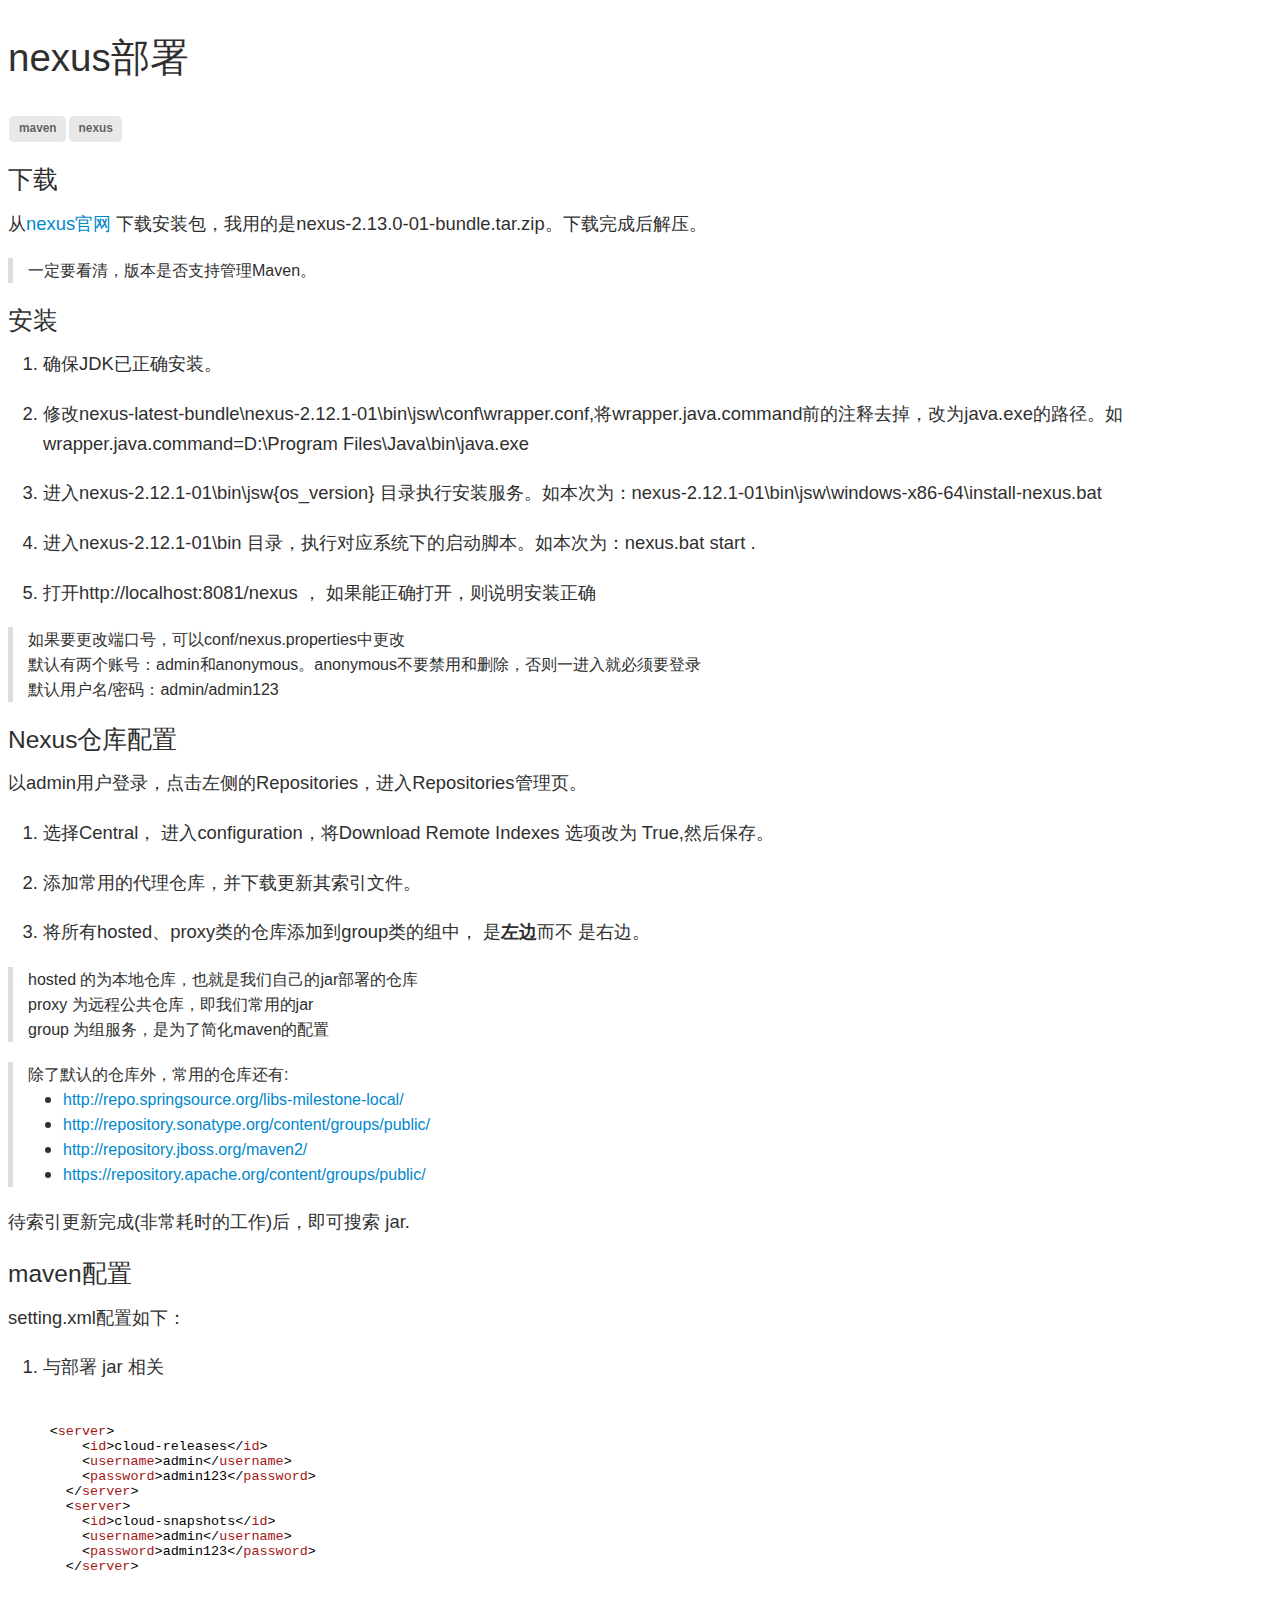
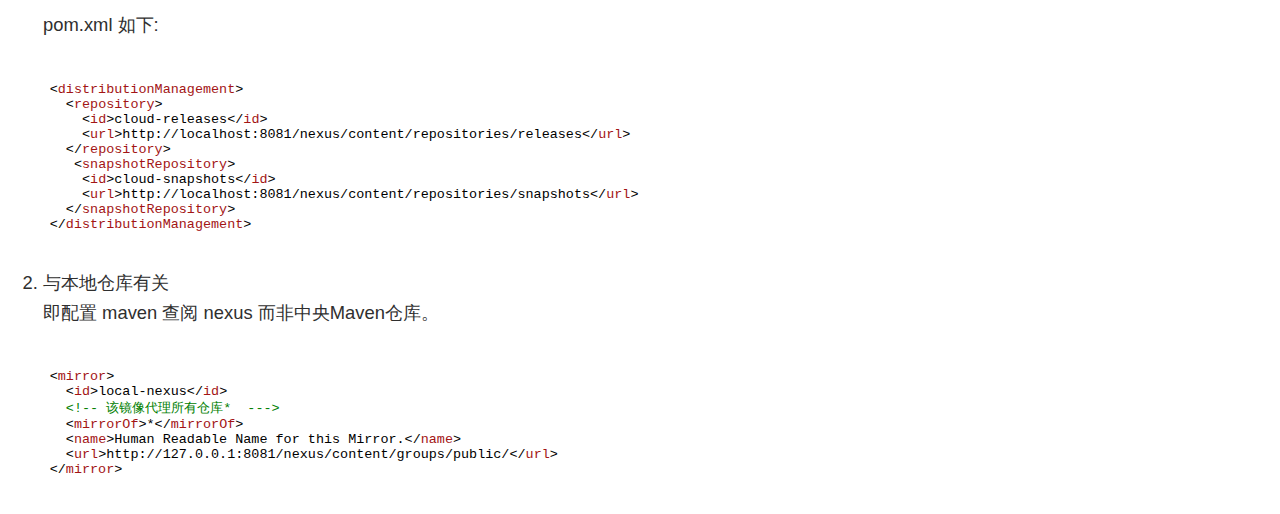
<file: article/nexus部署.html>
<!DOCTYPE html><html lang="en"><head>
<title> nexus部署---小书匠,在线编辑器,MARKDOWN,Evernote,文件版本</title>
  <meta charset="utf-8">
<meta http-equiv="X-UA-Compatible" content="IE=edge,chrome=1">
<meta name="viewport" content="width=device-width, initial-scale=1.0">
<meta name="description" content="()">
<link rel="stylesheet" href="http://maxcdn.bootstrapcdn.com/font-awesome/4.3.0/css/font-awesome.min.css">
<style type="text/css">
a:focus {
  outline: thin dotted #333;
  outline: 5px auto -webkit-focus-ring-color;
  outline-offset: -2px;
}

a:hover,
a:active {
  outline: 0;
}
a {
  color: #0088cc;
  text-decoration: none;
}

a:hover {
  color: #005580;
  text-decoration: underline;
}

p {
  margin: 0 0 1.1em;
}

small {
  font-size: 85%;
}

strong {
  font-weight: bold;
}

em {
  font-style: italic;
}

cite {
  font-style: normal;
}


h1.story_title {
	margin: 0.7em 0;
}
.story_tags {
	margin: 0 0 1.2em;
}
h1,
h2,
h3,
h4,
h5,
h6 {
  margin: 0.5em 0;
	margin: 1.0em 0 .6em 0;
  font-family: inherit;
  font-weight: 500;
  line-height: 20px;
  color: inherit;
  text-rendering: optimizelegibility;
}

h1,
h2,
h3 {
  line-height: 40px;
}

h1 {
  font-size: 38.5px;
}

h2 {
  font-size: 31.5px;
}

h3 {
  font-size: 24.5px;
}

h4 {
  font-size: 17.5px;
}

h5 {
  font-size: 14px;
}

h6 {
  font-size: 11.9px;
}

ul,
ol {
  padding: 0;
  margin: 0 0 10px 35px;
}

ul ul,
ul ol,
ol ol,
ol ul {
  margin-bottom: 0;
}


dl {
  margin-bottom: 20px;
}

dt,
dd {
  line-height: 20px;
}

dt {
  font-weight: bold;
}

dd {
  margin-left: 10px;
}

hr {
  margin: 20px 0;
  border: 0;
  border-top: 1px solid #eeeeee;
  border-bottom: 1px solid #ffffff;
}

abbr[title],
abbr[data-original-title] {
  cursor: help;
  border-bottom: 1px dotted #999999;
}


blockquote {
  padding: 0 0 0 15px;
  margin: 0 0 20px;
  border-left: 5px solid #dddddd;
}

blockquote p {
  margin-bottom: 0;
  font-size: 16px;
  font-weight: 300;
  line-height: 25px;
}

blockquote small {
  display: block;
  line-height: 20px;
  color: #999999;
}

blockquote small:before {
  content: '\2014 \00A0';
}
q:before,
q:after,
blockquote:before,
blockquote:after {
  content: "";
}

address {
  display: block;
  margin-bottom: 20px;
  font-style: normal;
  line-height: 20px;
}
img {
	height: auto;
	max-width: 100%;
	vertical-align: middle;
	border: 0;
}

table {
  max-width: 100%;
  background-color: transparent;
  border-collapse: collapse;
  border-spacing: 0;
	border: 1px solid rgba(34,36,38,.15);
}
.tag.label{
display: inline-block;
vertical-align: baseline;
line-height: 1;
margin: 0em 0.125em;
background-color: #e8e8e8;
border-color: #e8e8e8;
background-image: none;
padding: 0.6em 0.8em;
color: rgba(0, 0, 0, 0.6);
text-transform: none;
font-weight: bold;
border-radius: 0.2857rem;
box-sizing: border-box;
font-size: 0.7428rem;
}

.table {
  width: 100%;
  margin-bottom: 20px;
}

.table th,
.table td {
  padding: 8px;
  line-height: 20px;
  text-align: left;
  vertical-align: top;
  border-top: 1px solid #dddddd;
}

.table th {
  font-weight: bold;
}

.table thead th {
  vertical-align: bottom;
}

.table caption + thead tr:first-child th,
.table caption + thead tr:first-child td,
.table colgroup + thead tr:first-child th,
.table colgroup + thead tr:first-child td,
.table thead:first-child tr:first-child th,
.table thead:first-child tr:first-child td {
  border-top: 0;
}

.table tbody + tbody {
  border-top: 2px solid #dddddd;
}

.table .table {
  background-color: #ffffff;
}


.table-striped tbody > tr:nth-child(odd) > td,
.table-striped tbody > tr:nth-child(odd) > th {
  background-color: #f9f9f9;
}

.table-celled.table tr td,.table-celled.table tr th {
    border-left: 1px solid rgba(34,36,38,.1)
}

.table-celled.table tr td:first-child,.table-celled.table tr th:first-child {
    border-left: none
}

.toc ul {
	list-style: none;
}
p {
	line-height: 1.6;
}
body>p {
  margin-bottom: 1.8em;
}
body>p>img.center,
body>p>a>img.center {
  display: block;
  margin: 0 auto;
  background-color: rgba(128,128,128,0.3);
}
body {
	font-family: 'Helvetica Neue', Helvetica, Tahoma, Arial, 'Hiragino Sans GB', STHeiti, "Microsoft YaHei", "微软雅黑", 'WenQuanYi Micro Hei', STXihei, "华文细黑", Heiti, "黑体", SimSun, "宋体", Song, sans-serif;
  font-size: 1.15em;
  font-weight: 100;
//  line-height: 1.8em;
  color: #2f2f2f;
}
em.cjk_emphasis{
	font-style: normal;
	font-family: Georgia,"Times New Roman",Times,"楷体","AR PL UKai CN", "NSimSun","Songti SC","SimSun",serif!important;
}
body dt,
body dd {
  line-height: 1.35em;
}
body code, body .xiaoshujiang_code {
//	background-color: #D6DBDF;
	border: 0;
  border-radius: 4px;
//  color: #2C3E50;
  font-size: 90%;
//  padding: 2px 4px;
}
code {
	background-color: #D6DBDF;
	border-radius: 4px;
	color: #2C3E50;
	padding: 2px 4px;
}
.xiaoshujiang_code ol{
	margin-bottom: 0px;
}
body h1 {
  line-height: 1.6;
}
body h2 {
  line-hieght: 1.1;
}
body h3 {
  line-height: 1.1;
}

/**
 * Treeview syntax highlighting based on highlight.js
 * Copyright (c) 2014-2015, Asciidocfx Team, (MIT Licensed)
 * https://github.com/asciidocfx/highlight-treeview.js
 */
.language-treeview.hljs{
  position: relative;
}
.hljs-folder,
.hljs-hiddenfile,
.hljs-file {
    position: relative;
    vertical-align: top;
    display: inline-block;
    height: 16px;
}
.hljs-folder:before,
.hljs-file:before,
.hljs-hiddenfile:before {
    top: 0;
    content: '';
    width: 14px;
    height: 12px;
    margin-top: 0px;
    margin-right: 3px;
    position: relative;
    display: inline-block;
    background-size: 14px;
    background-repeat: no-repeat;
}
.hljs-file:before,
.hljs-hiddenfile:before {
    height: 14px;
    margin-left: 1px;
}
.hljs-hiddenfile {
    opacity: 0.6;
}
.hljs-file.photo:before {
	font: normal normal normal 14px/1 FontAwesome;
	content: "\f1c5";
}
.hljs-file.plain:before {
	font: normal normal normal 14px/1 FontAwesome;
	content: "\f016";
}
.hljs-file.source:before {
	font: normal normal normal 14px/1 FontAwesome;
	content: "\f1c9";
}
.hljs-file.archive:before {
	font: normal normal normal 14px/1 FontAwesome;
	content: "\f1c6";
}
.hljs-file.audio:before {
	font: normal normal normal 14px/1 FontAwesome;
	content: "\f1c7";
}
.hljs-file.video:before {
	font: normal normal normal 14px/1 FontAwesome;
	content: "\f1c8";
}
.hljs-file.pdf:before {
	font: normal normal normal 14px/1 FontAwesome;
	content: "\f1c1";
}
.hljs-file.xls:before {
	font: normal normal normal 14px/1 FontAwesome;
	content: "\f1c3";
}
.hljs-file.doc:before {
	font: normal normal normal 14px/1 FontAwesome;
	content: "\f1c2";
}
.hljs-file.ppt:before {
	font: normal normal normal 14px/1 FontAwesome;
	content: "\f1c4";
}
.hljs-folder:before {
	font: normal normal normal 14px/1 FontAwesome;
	content: "\f114";
}
.hljs-hiddenfile:before {
	font: normal normal normal 14px/1 FontAwesome;
	content: "\f016";
}
.hljs-tvline {
    margin-left: 6px;
    position: absolute;
    text-indent: -99em;
    padding-bottom: 8px;
    vertical-align: top;
    display: inline-block;
    border-left-width: 1px;
    border-left-style: solid;
    border-left-color: rgb(94, 144, 117);
}
.hljs-folder-branch {
    width: 8px;
    height: 8px;
    margin-top: -1px;
    margin-left: 6px;
    text-indent: -99em;
    position: relative;
    vertical-align: top;
    display: inline-block;
    border-bottom-width: 1px;
    border-bottom-style: solid;
    border-bottom-color: rgb(94, 144, 117);
}
.hljs-folder-branch.win {
    width: 14px;
    margin-right: 2px;
}
.hljs-folder-last-branch {
    height: 7px;
    width: 7px;
    margin-left: 6px;
    text-indent: -99em;
    position: relative;
    vertical-align: top;
    display: inline-block;
    border-bottom-width: 1px;
    border-bottom-style: solid;
    border-bottom-color: rgb(94, 144, 117);
    border-left-width: 1px;
    border-left-style: solid;
    border-left-color: rgb(94, 144, 117);
}
.hljs-folder-last-branch.win {
    width: 13px;
    margin-right: 2px;
}


/**
 * Treeview syntax highlighting based on highlight.js
 */


.mark{
	border: 0;
  background-color: #ddf3e7;
  border-radius: 4px;
  color: #29754d;
  font-size: 90%;
  padding: 2px 4px;
}
.line_mark{
	border: 1px dashed #3A4C42;
}
code .mark, .xiaoshujiang_code .mark{
	border-radius: 0px;
	font-size: initial;
	padding: initial;
}
a.attachment{
	background-color: #ecf0f3;
	border: 1px solid #bec6cb;
	display: inline-block;
	padding: 5px;
	margin: 2px;
	min-width: 250px;
}
a.attachment i.fa{
	font-size: 3em;
  float: left;
  margin-right: 0.2em;
}
a.attachment .filename{
	vertical-align: top;
  text-align: left;
  font-weight: bold;
}
a.attachment .filesize{
  display: -webkit-box;
  display: -moz-box;
  display: -ms-flexbox;
  display: -webkit-flex;
  display: flex;
  opacity: .6;
  font-size: 80%;
  white-space: nowrap;
}
.checkbox .checked{
	text-decoration: line-through;
}
.flow-chart, .sequence-diagram{
	text-align: center;
}
.plot, .plot-image{
	text-align: center;
	min-height: 200px;
	min-width: 200px;
}

pre, .xiaoshujiang_pre {
	line-height: initial !important;
	word-wrap: break-word;
	word-break: break-word;
}

.xiaoshujiang_pre {
	margin: 1em 0px;
	font-family: monospace;
	white-space: pre;
}

.story_align_left, .story_align_left .story_image_container {
	text-align: left;
}
.story_align_right, .story_align_right .story_image_container {
	text-align: right;
}
.story_align_center, .story_align_center .story_image_container {
	text-align: center;
}
.story_align_justify, .story_align_justify .story_image_container {
	text-align: justify;
}


/** 
 * code line nums
 */
code.hljs.code_linenums, .xiaoshujiang_code.hljs.code_linenums{
	position: relative;
}
.ol_linenums{
	padding: 0px;
	margin-left: 30px;
	border-left: 1px solid #e0e0e0;
}
.li_linenum{
	line-height: 20px;
	margin-left: 10px;
	list-style: none;
	counter-increment: lines 1;
}
.li_linenum.li_list_style{
	list-style: inherit;
	margin-left: 5px;
}
.li_linenum:before, .li_linenum_before_span{
	content: counter(lines, decimal);
  position: absolute;
  left: 0px;
  text-align: center;
  width: 2.5em;
	opacity: 0.5;
  vertical-align: top;
}
.li_linenum_before_span_hide{
	display: none;
}
.xiaoshujiang_code .code_line_break_hack{
	margin:0;
	border:0;
	border-top:0;
	border-bottom:0;
}
/** 
 * code line nums
 */
.mathjax-container{
	text-align: center;
}
div.mathjax{
	max-width: 700px;
	margin: 0 auto;
	font-size: 14px;
}
text{
	font-size: 14px;
}

/**
 * block image
 */

.story_image_container{
	text-align: center;
}
.story_image_container>.story_image{
	display: inline-block;
  position: relative;
	max-width: 80%;
}
.story_image_caption{
	border-bottom: 1px solid #d9d9d9;
	display: inline-block;
	color: #999;
	padding: 10px;
}
.story_image_blank_caption{
	border-bottom: 0px;
}
/**
.story_image:before, .story_image:after{
	content: '';
	position: absolute;
	z-index: -2;
	bottom: 13px;
	left: 10px;
	width: 50%;
	height: 20%;
	border-radius: 10px/90px;
	box-shadow: 0 15px 10px rgba(0,0,0,0.7);
	-webkit-transform: rotate(-3deg);
	-moz-transform: rotate(-3deg);
	-ms-transform: rotate(-3deg);
	-o-transform: rotate(-3deg);
	transform: rotate(-3deg);
}
.story_image:after {
	right: 10px;
	left: auto;
	-webkit-transform: rotate(3deg);
	-moz-transform: rotate(3deg);
	-ms-transform: rotate(3deg);
	-o-transform: rotate(3deg);
	transform: rotate(3deg);
}

**/
.story_image>img{
	border-radius: 0.3125em;
	box-shadow: 0 2px 4px 0 rgba(34,36,38,.12),0 2px 10px 0 rgba(34,36,38,.08);
}
.story_inline_image>img{
	max-width: 50%;
	vertical-align: bottom;
}

/*

Visual Studio-like style based on original C# coloring by Jason Diamond <jason@diamond.name>

*/
.hljs {
  display: block;
  overflow-x: auto;
  padding: 0.5em;
  background: white;
  color: black;
  -webkit-text-size-adjust: none;
}

.hljs-comment,
.hljs-annotation,
.diff .hljs-header,
.hljs-chunk,
.apache .hljs-cbracket {
  color: #008000;
}

.hljs-keyword,
.hljs-id,
.hljs-built_in,.css
.smalltalk .hljs-class,
.hljs-winutils,
.bash .hljs-variable,
.tex .hljs-command,
.hljs-request,
.hljs-status,
.nginx .hljs-title,
.xml .hljs-tag,
.xml .hljs-tag .hljs-value {
  color: #00f;
}

.hljs-string,
.hljs-title,
.hljs-parent,
.hljs-tag .hljs-value,
.hljs-rule .hljs-value,
.ruby .hljs-symbol,
.ruby .hljs-symbol .hljs-string,
.hljs-template_tag,
.django .hljs-variable,
.hljs-addition,
.hljs-flow,
.hljs-stream,
.apache .hljs-tag,
.hljs-date,
.tex .hljs-formula,
.coffeescript .hljs-attribute,
.hljs-name {
  color: #a31515;
}

.ruby .hljs-string,
.hljs-decorator,
.hljs-filter .hljs-argument,
.hljs-localvars,
.hljs-array,
.hljs-attr_selector,
.hljs-pseudo,
.hljs-pi,
.hljs-doctype,
.hljs-deletion,
.hljs-envvar,
.hljs-shebang,
.hljs-preprocessor,
.hljs-pragma,
.userType,
.apache .hljs-sqbracket,
.nginx .hljs-built_in,
.tex .hljs-special,
.hljs-prompt {
  color: #2b91af;
}

.hljs-phpdoc,
.hljs-dartdoc,
.hljs-javadoc,
.hljs-xmlDocTag {
  color: #808080;
}

.hljs-type,
.hljs-typename { font-weight: bold; }

.vhdl .hljs-string { color: #666666; }
.vhdl .hljs-literal { color: #a31515; }
.vhdl .hljs-attribute { color: #00b0e8; }

.xml .hljs-attribute { color: #f00; }



</style>
</head><body>
<div><div class="preview" id="wmd-preview">

	<div class="preview"><h1 class="story_title">nexus部署</h1><div class="story_tags"><div class="tag blue label">maven</div><div class="tag blue label"> nexus</div></div><h3 id="e4b88be8bdbd"><a name="e4b88be8bdbd"></a>下载</h3>
<p>从<a href="http://www.sonatype.com/download-oss-sonatype">nexus官网</a> 下载安装包，我用的是nexus-2.13.0-01-bundle.tar.zip。下载完成后解压。</p>
<blockquote>
<p>一定要看清，版本是否支持管理Maven。</p>
</blockquote>
<h3 id="e5ae89e8a385"><a name="e5ae89e8a385"></a>安装</h3>
<ol>
<li><p>确保JDK已正确安装。</p></li>
<li><p>修改nexus-latest-bundle\nexus-2.12.1-01\bin\jsw\conf\wrapper.conf,将wrapper.java.command前的注释去掉，改为java.exe的路径。如 wrapper.java.command=D:\Program Files\Java\bin\java.exe</p></li>
<li><p>进入nexus-2.12.1-01\bin\jsw{os_version} 目录执行安装服务。如本次为：nexus-2.12.1-01\bin\jsw\windows-x86-64\install-nexus.bat</p></li>
<li><p>进入nexus-2.12.1-01\bin 目录，执行对应系统下的启动脚本。如本次为：nexus.bat start .</p></li>
<li><p>打开http://localhost:8081/nexus  ， 如果能正确打开，则说明安装正确</p></li>
</ol>
<blockquote>
<p>如果要更改端口号，可以conf/nexus.properties中更改<br>
默认有两个账号：admin和anonymous。anonymous不要禁用和删除，否则一进入就必须要登录<br>
默认用户名/密码：admin/admin123</p>
</blockquote>
<h3 id="nexuse4bb93e5ba93e9858de7bdae"><a name="nexuse4bb93e5ba93e9858de7bdae"></a>Nexus仓库配置</h3>
<p>以admin用户登录，点击左侧的Repositories，进入Repositories管理页。</p>
<ol>
<li><p>选择Central， 进入configuration，将Download Remote Indexes 选项改为 True,然后保存。</p></li>
<li><p>添加常用的代理仓库，并下载更新其索引文件。</p></li>
<li><p>将所有hosted、proxy类的仓库添加到group类的组中， 是<strong>左边</strong>而不 是右边。</p></li>
</ol>
<blockquote>
<p>hosted 的为本地仓库，也就是我们自己的jar部署的仓库<br>
proxy 为远程公共仓库，即我们常用的jar<br>
group 为组服务，是为了简化maven的配置</p>
</blockquote>
<blockquote>
<p>除了默认的仓库外，常用的仓库还有:</p>
<ul>
<li><p><a href="http://repo.springsource.org/libs-milestone-local/">http://repo.springsource.org/libs-milestone-local/</a></p></li>
<li><p><a href="http://repository.sonatype.org/content/groups/public/">http://repository.sonatype.org/content/groups/public/</a></p></li>
<li><p><a href="http://repository.jboss.org/maven2/">http://repository.jboss.org/maven2/</a></p></li>
<li><p><a href="https://repository.apache.org/content/groups/public/">https://repository.apache.org/content/groups/public/</a></p></li>
</ul>
</blockquote>
<p>待索引更新完成(非常耗时的工作)后，即可搜索 jar.</p>
<h3 id="mavene9858de7bdae"><a name="mavene9858de7bdae"></a>maven配置</h3>
<p>setting.xml配置如下：</p>
<ol>
<li>
<p>与部署 jar 相关</p>
<pre class="xiaoshujiang_code_container"><code class="language-xml hljs">
<span class="hljs-tag">&lt;<span class="hljs-title">server</span>&gt;</span>  
    <span class="hljs-tag">&lt;<span class="hljs-title">id</span>&gt;</span>cloud-releases<span class="hljs-tag">&lt;/<span class="hljs-title">id</span>&gt;</span>  
    <span class="hljs-tag">&lt;<span class="hljs-title">username</span>&gt;</span>admin<span class="hljs-tag">&lt;/<span class="hljs-title">username</span>&gt;</span>  
    <span class="hljs-tag">&lt;<span class="hljs-title">password</span>&gt;</span>admin123<span class="hljs-tag">&lt;/<span class="hljs-title">password</span>&gt;</span>  
  <span class="hljs-tag">&lt;/<span class="hljs-title">server</span>&gt;</span>  
  <span class="hljs-tag">&lt;<span class="hljs-title">server</span>&gt;</span>  
    <span class="hljs-tag">&lt;<span class="hljs-title">id</span>&gt;</span>cloud-snapshots<span class="hljs-tag">&lt;/<span class="hljs-title">id</span>&gt;</span>  
    <span class="hljs-tag">&lt;<span class="hljs-title">username</span>&gt;</span>admin<span class="hljs-tag">&lt;/<span class="hljs-title">username</span>&gt;</span>  
    <span class="hljs-tag">&lt;<span class="hljs-title">password</span>&gt;</span>admin123<span class="hljs-tag">&lt;/<span class="hljs-title">password</span>&gt;</span>  
  <span class="hljs-tag">&lt;/<span class="hljs-title">server</span>&gt;</span>

</code></pre>
<p>pom.xml 如下:</p>
<pre class="xiaoshujiang_code_container"><code class="language-xml hljs">
<span class="hljs-tag">&lt;<span class="hljs-title">distributionManagement</span>&gt;</span>
  <span class="hljs-tag">&lt;<span class="hljs-title">repository</span>&gt;</span>
    <span class="hljs-tag">&lt;<span class="hljs-title">id</span>&gt;</span>cloud-releases<span class="hljs-tag">&lt;/<span class="hljs-title">id</span>&gt;</span>
    <span class="hljs-tag">&lt;<span class="hljs-title">url</span>&gt;</span>http://localhost:8081/nexus/content/repositories/releases<span class="hljs-tag">&lt;/<span class="hljs-title">url</span>&gt;</span>
  <span class="hljs-tag">&lt;/<span class="hljs-title">repository</span>&gt;</span>
   <span class="hljs-tag">&lt;<span class="hljs-title">snapshotRepository</span>&gt;</span>
    <span class="hljs-tag">&lt;<span class="hljs-title">id</span>&gt;</span>cloud-snapshots<span class="hljs-tag">&lt;/<span class="hljs-title">id</span>&gt;</span>
    <span class="hljs-tag">&lt;<span class="hljs-title">url</span>&gt;</span>http://localhost:8081/nexus/content/repositories/snapshots<span class="hljs-tag">&lt;/<span class="hljs-title">url</span>&gt;</span>
  <span class="hljs-tag">&lt;/<span class="hljs-title">snapshotRepository</span>&gt;</span>
<span class="hljs-tag">&lt;/<span class="hljs-title">distributionManagement</span>&gt;</span>

</code></pre>
</li>
<li>
<p>与本地仓库有关<br>
即配置 maven 查阅 nexus 而非中央Maven仓库。</p>
<pre class="xiaoshujiang_code_container"><code class="language-xml hljs">
<span class="hljs-tag">&lt;<span class="hljs-title">mirror</span>&gt;</span>
  <span class="hljs-tag">&lt;<span class="hljs-title">id</span>&gt;</span>local-nexus<span class="hljs-tag">&lt;/<span class="hljs-title">id</span>&gt;</span>
  <span class="hljs-comment">&lt;!-- 该镜像代理所有仓库*  ---&gt;</span>
  <span class="hljs-tag">&lt;<span class="hljs-title">mirrorOf</span>&gt;</span>*<span class="hljs-tag">&lt;/<span class="hljs-title">mirrorOf</span>&gt;</span>
  <span class="hljs-tag">&lt;<span class="hljs-title">name</span>&gt;</span>Human Readable Name for this Mirror.<span class="hljs-tag">&lt;/<span class="hljs-title">name</span>&gt;</span>
  <span class="hljs-tag">&lt;<span class="hljs-title">url</span>&gt;</span>http://127.0.0.1:8081/nexus/content/groups/public/<span class="hljs-tag">&lt;/<span class="hljs-title">url</span>&gt;</span>
<span class="hljs-tag">&lt;/<span class="hljs-title">mirror</span>&gt;</span>

</code></pre>
</li>
</ol>
</div>

</div></div>
</body></html>
</file>
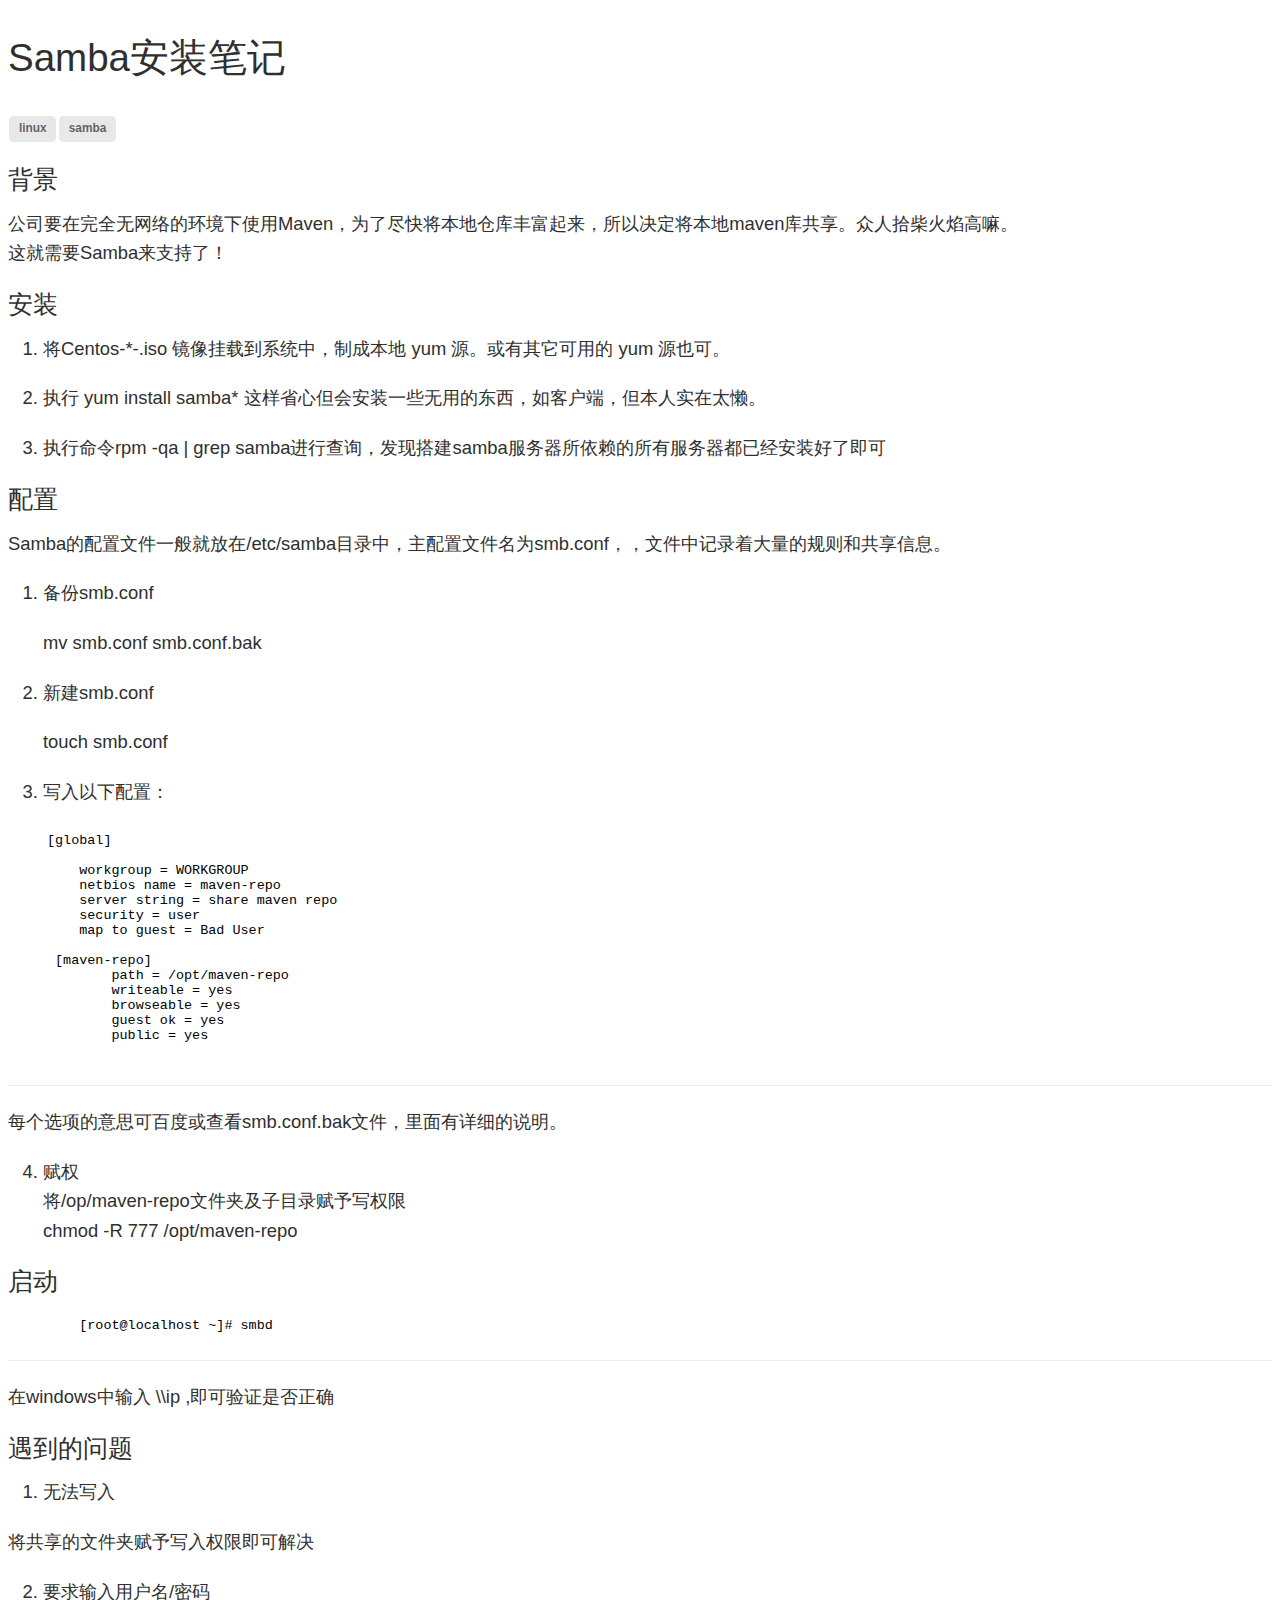
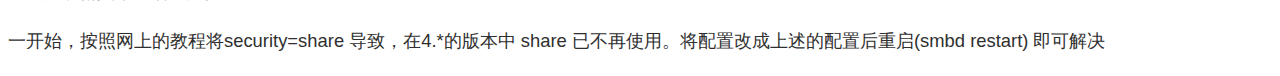
<file: article/Samba安装笔记.html>
<!DOCTYPE html><html lang="en"><head>
<title> Samba安装笔记---小书匠,在线编辑器,MARKDOWN,Evernote,文件版本</title>
  <meta charset="utf-8">
<meta http-equiv="X-UA-Compatible" content="IE=edge,chrome=1">
<meta name="viewport" content="width=device-width, initial-scale=1.0">
<meta name="description" content="()">
<link rel="stylesheet" href="http://maxcdn.bootstrapcdn.com/font-awesome/4.3.0/css/font-awesome.min.css">
<style type="text/css">
a:focus {
  outline: thin dotted #333;
  outline: 5px auto -webkit-focus-ring-color;
  outline-offset: -2px;
}

a:hover,
a:active {
  outline: 0;
}
a {
  color: #0088cc;
  text-decoration: none;
}

a:hover {
  color: #005580;
  text-decoration: underline;
}

p {
  margin: 0 0 1.1em;
}

small {
  font-size: 85%;
}

strong {
  font-weight: bold;
}

em {
  font-style: italic;
}

cite {
  font-style: normal;
}


h1.story_title {
	margin: 0.7em 0;
}
.story_tags {
	margin: 0 0 1.2em;
}
h1,
h2,
h3,
h4,
h5,
h6 {
  margin: 0.5em 0;
	margin: 1.0em 0 .6em 0;
  font-family: inherit;
  font-weight: 500;
  line-height: 20px;
  color: inherit;
  text-rendering: optimizelegibility;
}

h1,
h2,
h3 {
  line-height: 40px;
}

h1 {
  font-size: 38.5px;
}

h2 {
  font-size: 31.5px;
}

h3 {
  font-size: 24.5px;
}

h4 {
  font-size: 17.5px;
}

h5 {
  font-size: 14px;
}

h6 {
  font-size: 11.9px;
}

ul,
ol {
  padding: 0;
  margin: 0 0 10px 35px;
}

ul ul,
ul ol,
ol ol,
ol ul {
  margin-bottom: 0;
}


dl {
  margin-bottom: 20px;
}

dt,
dd {
  line-height: 20px;
}

dt {
  font-weight: bold;
}

dd {
  margin-left: 10px;
}

hr {
  margin: 20px 0;
  border: 0;
  border-top: 1px solid #eeeeee;
  border-bottom: 1px solid #ffffff;
}

abbr[title],
abbr[data-original-title] {
  cursor: help;
  border-bottom: 1px dotted #999999;
}


blockquote {
  padding: 0 0 0 15px;
  margin: 0 0 20px;
  border-left: 5px solid #dddddd;
}

blockquote p {
  margin-bottom: 0;
  font-size: 16px;
  font-weight: 300;
  line-height: 25px;
}

blockquote small {
  display: block;
  line-height: 20px;
  color: #999999;
}

blockquote small:before {
  content: '\2014 \00A0';
}
q:before,
q:after,
blockquote:before,
blockquote:after {
  content: "";
}

address {
  display: block;
  margin-bottom: 20px;
  font-style: normal;
  line-height: 20px;
}
img {
	height: auto;
	max-width: 100%;
	vertical-align: middle;
	border: 0;
}

table {
  max-width: 100%;
  background-color: transparent;
  border-collapse: collapse;
  border-spacing: 0;
	border: 1px solid rgba(34,36,38,.15);
}
.tag.label{
display: inline-block;
vertical-align: baseline;
line-height: 1;
margin: 0em 0.125em;
background-color: #e8e8e8;
border-color: #e8e8e8;
background-image: none;
padding: 0.6em 0.8em;
color: rgba(0, 0, 0, 0.6);
text-transform: none;
font-weight: bold;
border-radius: 0.2857rem;
box-sizing: border-box;
font-size: 0.7428rem;
}

.table {
  width: 100%;
  margin-bottom: 20px;
}

.table th,
.table td {
  padding: 8px;
  line-height: 20px;
  text-align: left;
  vertical-align: top;
  border-top: 1px solid #dddddd;
}

.table th {
  font-weight: bold;
}

.table thead th {
  vertical-align: bottom;
}

.table caption + thead tr:first-child th,
.table caption + thead tr:first-child td,
.table colgroup + thead tr:first-child th,
.table colgroup + thead tr:first-child td,
.table thead:first-child tr:first-child th,
.table thead:first-child tr:first-child td {
  border-top: 0;
}

.table tbody + tbody {
  border-top: 2px solid #dddddd;
}

.table .table {
  background-color: #ffffff;
}


.table-striped tbody > tr:nth-child(odd) > td,
.table-striped tbody > tr:nth-child(odd) > th {
  background-color: #f9f9f9;
}

.table-celled.table tr td,.table-celled.table tr th {
    border-left: 1px solid rgba(34,36,38,.1)
}

.table-celled.table tr td:first-child,.table-celled.table tr th:first-child {
    border-left: none
}

.toc ul {
	list-style: none;
}
p {
	line-height: 1.6;
}
body>p {
  margin-bottom: 1.8em;
}
body>p>img.center,
body>p>a>img.center {
  display: block;
  margin: 0 auto;
  background-color: rgba(128,128,128,0.3);
}
body {
	font-family: 'Helvetica Neue', Helvetica, Tahoma, Arial, 'Hiragino Sans GB', STHeiti, "Microsoft YaHei", "微软雅黑", 'WenQuanYi Micro Hei', STXihei, "华文细黑", Heiti, "黑体", SimSun, "宋体", Song, sans-serif;
  font-size: 1.15em;
  font-weight: 100;
//  line-height: 1.8em;
  color: #2f2f2f;
}
em.cjk_emphasis{
	font-style: normal;
	font-family: Georgia,"Times New Roman",Times,"楷体","AR PL UKai CN", "NSimSun","Songti SC","SimSun",serif!important;
}
body dt,
body dd {
  line-height: 1.35em;
}
body code, body .xiaoshujiang_code {
//	background-color: #D6DBDF;
	border: 0;
  border-radius: 4px;
//  color: #2C3E50;
  font-size: 90%;
//  padding: 2px 4px;
}
code {
	background-color: #D6DBDF;
	border-radius: 4px;
	color: #2C3E50;
	padding: 2px 4px;
}
.xiaoshujiang_code ol{
	margin-bottom: 0px;
}
body h1 {
  line-height: 1.6;
}
body h2 {
  line-hieght: 1.1;
}
body h3 {
  line-height: 1.1;
}

/**
 * Treeview syntax highlighting based on highlight.js
 * Copyright (c) 2014-2015, Asciidocfx Team, (MIT Licensed)
 * https://github.com/asciidocfx/highlight-treeview.js
 */
.language-treeview.hljs{
  position: relative;
}
.hljs-folder,
.hljs-hiddenfile,
.hljs-file {
    position: relative;
    vertical-align: top;
    display: inline-block;
    height: 16px;
}
.hljs-folder:before,
.hljs-file:before,
.hljs-hiddenfile:before {
    top: 0;
    content: '';
    width: 14px;
    height: 12px;
    margin-top: 0px;
    margin-right: 3px;
    position: relative;
    display: inline-block;
    background-size: 14px;
    background-repeat: no-repeat;
}
.hljs-file:before,
.hljs-hiddenfile:before {
    height: 14px;
    margin-left: 1px;
}
.hljs-hiddenfile {
    opacity: 0.6;
}
.hljs-file.photo:before {
	font: normal normal normal 14px/1 FontAwesome;
	content: "\f1c5";
}
.hljs-file.plain:before {
	font: normal normal normal 14px/1 FontAwesome;
	content: "\f016";
}
.hljs-file.source:before {
	font: normal normal normal 14px/1 FontAwesome;
	content: "\f1c9";
}
.hljs-file.archive:before {
	font: normal normal normal 14px/1 FontAwesome;
	content: "\f1c6";
}
.hljs-file.audio:before {
	font: normal normal normal 14px/1 FontAwesome;
	content: "\f1c7";
}
.hljs-file.video:before {
	font: normal normal normal 14px/1 FontAwesome;
	content: "\f1c8";
}
.hljs-file.pdf:before {
	font: normal normal normal 14px/1 FontAwesome;
	content: "\f1c1";
}
.hljs-file.xls:before {
	font: normal normal normal 14px/1 FontAwesome;
	content: "\f1c3";
}
.hljs-file.doc:before {
	font: normal normal normal 14px/1 FontAwesome;
	content: "\f1c2";
}
.hljs-file.ppt:before {
	font: normal normal normal 14px/1 FontAwesome;
	content: "\f1c4";
}
.hljs-folder:before {
	font: normal normal normal 14px/1 FontAwesome;
	content: "\f114";
}
.hljs-hiddenfile:before {
	font: normal normal normal 14px/1 FontAwesome;
	content: "\f016";
}
.hljs-tvline {
    margin-left: 6px;
    position: absolute;
    text-indent: -99em;
    padding-bottom: 8px;
    vertical-align: top;
    display: inline-block;
    border-left-width: 1px;
    border-left-style: solid;
    border-left-color: rgb(94, 144, 117);
}
.hljs-folder-branch {
    width: 8px;
    height: 8px;
    margin-top: -1px;
    margin-left: 6px;
    text-indent: -99em;
    position: relative;
    vertical-align: top;
    display: inline-block;
    border-bottom-width: 1px;
    border-bottom-style: solid;
    border-bottom-color: rgb(94, 144, 117);
}
.hljs-folder-branch.win {
    width: 14px;
    margin-right: 2px;
}
.hljs-folder-last-branch {
    height: 7px;
    width: 7px;
    margin-left: 6px;
    text-indent: -99em;
    position: relative;
    vertical-align: top;
    display: inline-block;
    border-bottom-width: 1px;
    border-bottom-style: solid;
    border-bottom-color: rgb(94, 144, 117);
    border-left-width: 1px;
    border-left-style: solid;
    border-left-color: rgb(94, 144, 117);
}
.hljs-folder-last-branch.win {
    width: 13px;
    margin-right: 2px;
}


/**
 * Treeview syntax highlighting based on highlight.js
 */


.mark{
	border: 0;
  background-color: #ddf3e7;
  border-radius: 4px;
  color: #29754d;
  font-size: 90%;
  padding: 2px 4px;
}
.line_mark{
	border: 1px dashed #3A4C42;
}
code .mark, .xiaoshujiang_code .mark{
	border-radius: 0px;
	font-size: initial;
	padding: initial;
}
a.attachment{
	background-color: #ecf0f3;
	border: 1px solid #bec6cb;
	display: inline-block;
	padding: 5px;
	margin: 2px;
	min-width: 250px;
}
a.attachment i.fa{
	font-size: 3em;
  float: left;
  margin-right: 0.2em;
}
a.attachment .filename{
	vertical-align: top;
  text-align: left;
  font-weight: bold;
}
a.attachment .filesize{
  display: -webkit-box;
  display: -moz-box;
  display: -ms-flexbox;
  display: -webkit-flex;
  display: flex;
  opacity: .6;
  font-size: 80%;
  white-space: nowrap;
}
.checkbox .checked{
	text-decoration: line-through;
}
.flow-chart, .sequence-diagram{
	text-align: center;
}
.plot, .plot-image{
	text-align: center;
	min-height: 200px;
	min-width: 200px;
}

pre, .xiaoshujiang_pre {
	line-height: initial !important;
	word-wrap: break-word;
	word-break: break-word;
}

.xiaoshujiang_pre {
	margin: 1em 0px;
	font-family: monospace;
	white-space: pre;
}

.story_align_left, .story_align_left .story_image_container {
	text-align: left;
}
.story_align_right, .story_align_right .story_image_container {
	text-align: right;
}
.story_align_center, .story_align_center .story_image_container {
	text-align: center;
}
.story_align_justify, .story_align_justify .story_image_container {
	text-align: justify;
}


/** 
 * code line nums
 */
code.hljs.code_linenums, .xiaoshujiang_code.hljs.code_linenums{
	position: relative;
}
.ol_linenums{
	padding: 0px;
	margin-left: 30px;
	border-left: 1px solid #e0e0e0;
}
.li_linenum{
	line-height: 20px;
	margin-left: 10px;
	list-style: none;
	counter-increment: lines 1;
}
.li_linenum.li_list_style{
	list-style: inherit;
	margin-left: 5px;
}
.li_linenum:before, .li_linenum_before_span{
	content: counter(lines, decimal);
  position: absolute;
  left: 0px;
  text-align: center;
  width: 2.5em;
	opacity: 0.5;
  vertical-align: top;
}
.li_linenum_before_span_hide{
	display: none;
}
.xiaoshujiang_code .code_line_break_hack{
	margin:0;
	border:0;
	border-top:0;
	border-bottom:0;
}
/** 
 * code line nums
 */
.mathjax-container{
	text-align: center;
}
div.mathjax{
	max-width: 700px;
	margin: 0 auto;
	font-size: 14px;
}
text{
	font-size: 14px;
}

/**
 * block image
 */

.story_image_container{
	text-align: center;
}
.story_image_container>.story_image{
	display: inline-block;
  position: relative;
	max-width: 80%;
}
.story_image_caption{
	border-bottom: 1px solid #d9d9d9;
	display: inline-block;
	color: #999;
	padding: 10px;
}
.story_image_blank_caption{
	border-bottom: 0px;
}
/**
.story_image:before, .story_image:after{
	content: '';
	position: absolute;
	z-index: -2;
	bottom: 13px;
	left: 10px;
	width: 50%;
	height: 20%;
	border-radius: 10px/90px;
	box-shadow: 0 15px 10px rgba(0,0,0,0.7);
	-webkit-transform: rotate(-3deg);
	-moz-transform: rotate(-3deg);
	-ms-transform: rotate(-3deg);
	-o-transform: rotate(-3deg);
	transform: rotate(-3deg);
}
.story_image:after {
	right: 10px;
	left: auto;
	-webkit-transform: rotate(3deg);
	-moz-transform: rotate(3deg);
	-ms-transform: rotate(3deg);
	-o-transform: rotate(3deg);
	transform: rotate(3deg);
}

**/
.story_image>img{
	border-radius: 0.3125em;
	box-shadow: 0 2px 4px 0 rgba(34,36,38,.12),0 2px 10px 0 rgba(34,36,38,.08);
}
.story_inline_image>img{
	max-width: 50%;
	vertical-align: bottom;
}

/*

Visual Studio-like style based on original C# coloring by Jason Diamond <jason@diamond.name>

*/
.hljs {
  display: block;
  overflow-x: auto;
  padding: 0.5em;
  background: white;
  color: black;
  -webkit-text-size-adjust: none;
}

.hljs-comment,
.hljs-annotation,
.diff .hljs-header,
.hljs-chunk,
.apache .hljs-cbracket {
  color: #008000;
}

.hljs-keyword,
.hljs-id,
.hljs-built_in,.css
.smalltalk .hljs-class,
.hljs-winutils,
.bash .hljs-variable,
.tex .hljs-command,
.hljs-request,
.hljs-status,
.nginx .hljs-title,
.xml .hljs-tag,
.xml .hljs-tag .hljs-value {
  color: #00f;
}

.hljs-string,
.hljs-title,
.hljs-parent,
.hljs-tag .hljs-value,
.hljs-rule .hljs-value,
.ruby .hljs-symbol,
.ruby .hljs-symbol .hljs-string,
.hljs-template_tag,
.django .hljs-variable,
.hljs-addition,
.hljs-flow,
.hljs-stream,
.apache .hljs-tag,
.hljs-date,
.tex .hljs-formula,
.coffeescript .hljs-attribute,
.hljs-name {
  color: #a31515;
}

.ruby .hljs-string,
.hljs-decorator,
.hljs-filter .hljs-argument,
.hljs-localvars,
.hljs-array,
.hljs-attr_selector,
.hljs-pseudo,
.hljs-pi,
.hljs-doctype,
.hljs-deletion,
.hljs-envvar,
.hljs-shebang,
.hljs-preprocessor,
.hljs-pragma,
.userType,
.apache .hljs-sqbracket,
.nginx .hljs-built_in,
.tex .hljs-special,
.hljs-prompt {
  color: #2b91af;
}

.hljs-phpdoc,
.hljs-dartdoc,
.hljs-javadoc,
.hljs-xmlDocTag {
  color: #808080;
}

.hljs-type,
.hljs-typename { font-weight: bold; }

.vhdl .hljs-string { color: #666666; }
.vhdl .hljs-literal { color: #a31515; }
.vhdl .hljs-attribute { color: #00b0e8; }

.xml .hljs-attribute { color: #f00; }



</style>
</head><body>
<div><div class="preview" id="wmd-preview">

	<div class="preview"><h1 class="story_title">Samba安装笔记</h1><div class="story_tags"><div class="tag blue label">linux </div><div class="tag blue label"> samba</div></div><h3 id="e8838ce699af"><a name="e8838ce699af"></a>背景</h3>
<p>公司要在完全无网络的环境下使用Maven，为了尽快将本地仓库丰富起来，所以决定将本地maven库共享。众人拾柴火焰高嘛。<br>
这就需要Samba来支持了！</p>
<h3 id="e5ae89e8a385"><a name="e5ae89e8a385"></a>安装</h3>
<ol>
<li><p>将Centos-*-.iso 镜像挂载到系统中，制成本地 yum 源。或有其它可用的 yum 源也可。</p></li>
<li><p>执行 yum install samba*  这样省心但会安装一些无用的东西，如客户端，但本人实在太懒。</p></li>
<li><p>执行命令rpm -qa | grep samba进行查询，发现搭建samba服务器所依赖的所有服务器都已经安装好了即可</p></li>
</ol>
<h3 id="e9858de7bdae"><a name="e9858de7bdae"></a>配置</h3>
<p>Samba的配置文件一般就放在/etc/samba目录中，主配置文件名为smb.conf，，文件中记录着大量的规则和共享信息。</p>
<ol>
<li>
<p>备份smb.conf</p>
<p>mv smb.conf smb.conf.bak</p>
</li>
<li>
<p>新建smb.conf</p>
<p>touch smb.conf</p>
</li>
<li>
<p>写入以下配置：</p>
</li>
</ol>
<pre class="xiaoshujiang_code_container"><code class="language-bash hljs">    [global]

        workgroup = WORKGROUP
        netbios name = maven-repo
        server string = share maven repo
        security = user
        map to guest = Bad User

     [maven-repo]
            path = /opt/maven-repo
            writeable = yes
            browseable = yes 
            guest ok = yes
            public = yes
          
</code></pre>
<hr>
<p>每个选项的意思可百度或查看smb.conf.bak文件，里面有详细的说明。</p>
<ol start="4">
<li><p>赋权<br>
将/op/maven-repo文件夹及子目录赋予写权限<br>
chmod -R 777 /opt/maven-repo</p></li>
</ol>
<h3 id="e590afe58aa8"><a name="e590afe58aa8"></a>启动</h3>
<pre class="xiaoshujiang_code_container"><code class="nohighlight hljs">        [root@localhost ~]# smbd
</code></pre>
<hr>
<p>在windows中输入 \\ip  ,即可验证是否正确</p>
<h3 id="e98187e588b0e79a84e997aee9a298"><a name="e98187e588b0e79a84e997aee9a298"></a>遇到的问题</h3>
<ol>
<li><p>无法写入</p></li>
</ol>
<p>将共享的文件夹赋予写入权限即可解决</p>
<ol start="2">
<li><p>要求输入用户名/密码</p></li>
</ol>
<p>一开始，按照网上的教程将security=share 导致，在4.*的版本中 share 已不再使用。将配置改成上述的配置后重启(smbd restart) 即可解决</p>
</div>

</div></div>
</body></html>
</file>
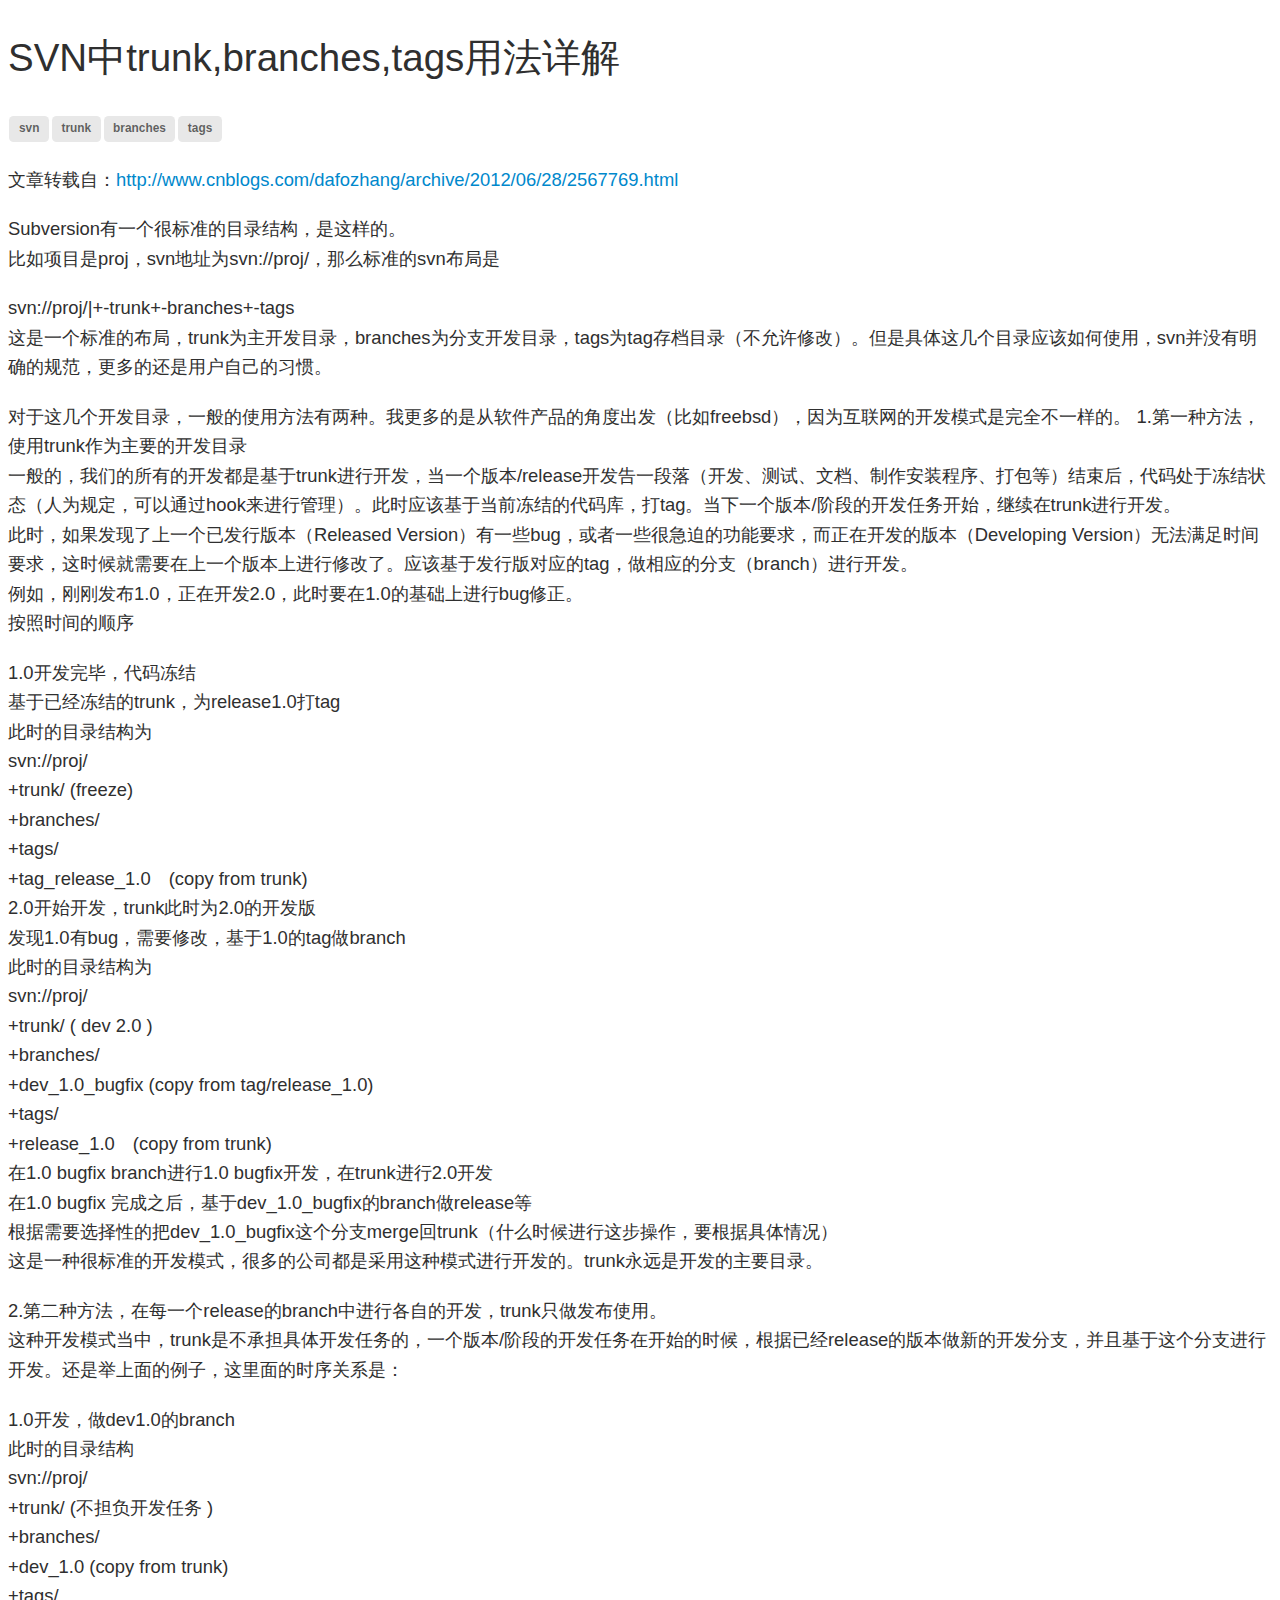
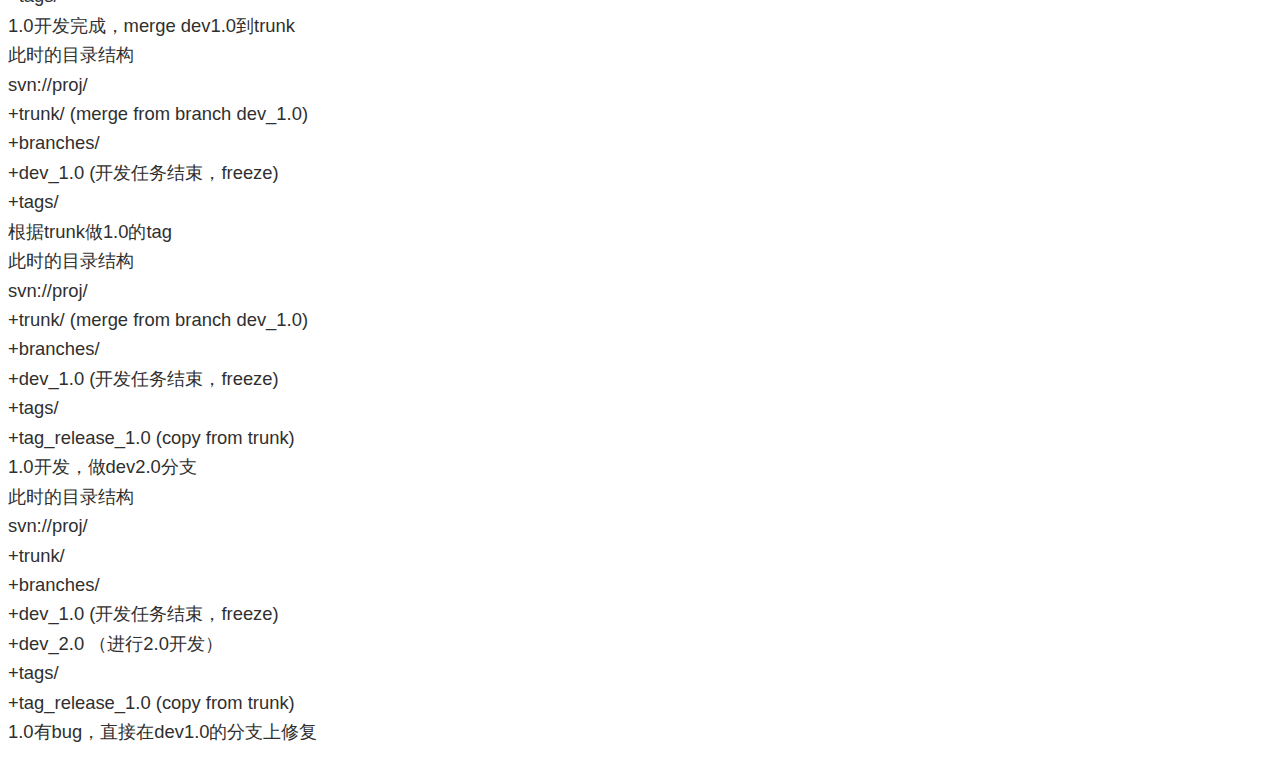
<file: article/SVN.html>
<!DOCTYPE html><html lang="en"><head>
<title> SVN中trunk,branches,tags用法详解---小书匠,在线编辑器,MARKDOWN,Evernote,文件版本</title>
  <meta charset="utf-8">
<meta http-equiv="X-UA-Compatible" content="IE=edge,chrome=1">
<meta name="viewport" content="width=device-width, initial-scale=1.0">
<meta name="description" content="()">
<link rel="stylesheet" href="http://maxcdn.bootstrapcdn.com/font-awesome/4.3.0/css/font-awesome.min.css">
<style type="text/css">
a:focus {
  outline: thin dotted #333;
  outline: 5px auto -webkit-focus-ring-color;
  outline-offset: -2px;
}

a:hover,
a:active {
  outline: 0;
}
a {
  color: #0088cc;
  text-decoration: none;
}

a:hover {
  color: #005580;
  text-decoration: underline;
}

p {
  margin: 0 0 1.1em;
}

small {
  font-size: 85%;
}

strong {
  font-weight: bold;
}

em {
  font-style: italic;
}

cite {
  font-style: normal;
}


h1.story_title {
	margin: 0.7em 0;
}
.story_tags {
	margin: 0 0 1.2em;
}
h1,
h2,
h3,
h4,
h5,
h6 {
  margin: 0.5em 0;
	margin: 1.0em 0 .6em 0;
  font-family: inherit;
  font-weight: 500;
  line-height: 20px;
  color: inherit;
  text-rendering: optimizelegibility;
}

h1,
h2,
h3 {
  line-height: 40px;
}

h1 {
  font-size: 38.5px;
}

h2 {
  font-size: 31.5px;
}

h3 {
  font-size: 24.5px;
}

h4 {
  font-size: 17.5px;
}

h5 {
  font-size: 14px;
}

h6 {
  font-size: 11.9px;
}

ul,
ol {
  padding: 0;
  margin: 0 0 10px 35px;
}

ul ul,
ul ol,
ol ol,
ol ul {
  margin-bottom: 0;
}


dl {
  margin-bottom: 20px;
}

dt,
dd {
  line-height: 20px;
}

dt {
  font-weight: bold;
}

dd {
  margin-left: 10px;
}

hr {
  margin: 20px 0;
  border: 0;
  border-top: 1px solid #eeeeee;
  border-bottom: 1px solid #ffffff;
}

abbr[title],
abbr[data-original-title] {
  cursor: help;
  border-bottom: 1px dotted #999999;
}


blockquote {
  padding: 0 0 0 15px;
  margin: 0 0 20px;
  border-left: 5px solid #dddddd;
}

blockquote p {
  margin-bottom: 0;
  font-size: 16px;
  font-weight: 300;
  line-height: 25px;
}

blockquote small {
  display: block;
  line-height: 20px;
  color: #999999;
}

blockquote small:before {
  content: '\2014 \00A0';
}
q:before,
q:after,
blockquote:before,
blockquote:after {
  content: "";
}

address {
  display: block;
  margin-bottom: 20px;
  font-style: normal;
  line-height: 20px;
}
img {
	height: auto;
	max-width: 100%;
	vertical-align: middle;
	border: 0;
}

table {
  max-width: 100%;
  background-color: transparent;
  border-collapse: collapse;
  border-spacing: 0;
	border: 1px solid rgba(34,36,38,.15);
}
.tag.label{
display: inline-block;
vertical-align: baseline;
line-height: 1;
margin: 0em 0.125em;
background-color: #e8e8e8;
border-color: #e8e8e8;
background-image: none;
padding: 0.6em 0.8em;
color: rgba(0, 0, 0, 0.6);
text-transform: none;
font-weight: bold;
border-radius: 0.2857rem;
box-sizing: border-box;
font-size: 0.7428rem;
}

.table {
  width: 100%;
  margin-bottom: 20px;
}

.table th,
.table td {
  padding: 8px;
  line-height: 20px;
  text-align: left;
  vertical-align: top;
  border-top: 1px solid #dddddd;
}

.table th {
  font-weight: bold;
}

.table thead th {
  vertical-align: bottom;
}

.table caption + thead tr:first-child th,
.table caption + thead tr:first-child td,
.table colgroup + thead tr:first-child th,
.table colgroup + thead tr:first-child td,
.table thead:first-child tr:first-child th,
.table thead:first-child tr:first-child td {
  border-top: 0;
}

.table tbody + tbody {
  border-top: 2px solid #dddddd;
}

.table .table {
  background-color: #ffffff;
}


.table-striped tbody > tr:nth-child(odd) > td,
.table-striped tbody > tr:nth-child(odd) > th {
  background-color: #f9f9f9;
}

.table-celled.table tr td,.table-celled.table tr th {
    border-left: 1px solid rgba(34,36,38,.1)
}

.table-celled.table tr td:first-child,.table-celled.table tr th:first-child {
    border-left: none
}

.toc ul {
	list-style: none;
}
p {
	line-height: 1.6;
}
body>p {
  margin-bottom: 1.8em;
}
body>p>img.center,
body>p>a>img.center {
  display: block;
  margin: 0 auto;
  background-color: rgba(128,128,128,0.3);
}
body {
	font-family: 'Helvetica Neue', Helvetica, Tahoma, Arial, 'Hiragino Sans GB', STHeiti, "Microsoft YaHei", "微软雅黑", 'WenQuanYi Micro Hei', STXihei, "华文细黑", Heiti, "黑体", SimSun, "宋体", Song, sans-serif;
  font-size: 1.15em;
  font-weight: 100;
//  line-height: 1.8em;
  color: #2f2f2f;
}
em.cjk_emphasis{
	font-style: normal;
	font-family: Georgia,"Times New Roman",Times,"楷体","AR PL UKai CN", "NSimSun","Songti SC","SimSun",serif!important;
}
body dt,
body dd {
  line-height: 1.35em;
}
body code, body .xiaoshujiang_code {
//	background-color: #D6DBDF;
	border: 0;
  border-radius: 4px;
//  color: #2C3E50;
  font-size: 90%;
//  padding: 2px 4px;
}
code {
	background-color: #D6DBDF;
	border-radius: 4px;
	color: #2C3E50;
	padding: 2px 4px;
}
.xiaoshujiang_code ol{
	margin-bottom: 0px;
}
body h1 {
  line-height: 1.6;
}
body h2 {
  line-hieght: 1.1;
}
body h3 {
  line-height: 1.1;
}

/**
 * Treeview syntax highlighting based on highlight.js
 * Copyright (c) 2014-2015, Asciidocfx Team, (MIT Licensed)
 * https://github.com/asciidocfx/highlight-treeview.js
 */
.language-treeview.hljs{
  position: relative;
}
.hljs-folder,
.hljs-hiddenfile,
.hljs-file {
    position: relative;
    vertical-align: top;
    display: inline-block;
    height: 16px;
}
.hljs-folder:before,
.hljs-file:before,
.hljs-hiddenfile:before {
    top: 0;
    content: '';
    width: 14px;
    height: 12px;
    margin-top: 0px;
    margin-right: 3px;
    position: relative;
    display: inline-block;
    background-size: 14px;
    background-repeat: no-repeat;
}
.hljs-file:before,
.hljs-hiddenfile:before {
    height: 14px;
    margin-left: 1px;
}
.hljs-hiddenfile {
    opacity: 0.6;
}
.hljs-file.photo:before {
	font: normal normal normal 14px/1 FontAwesome;
	content: "\f1c5";
}
.hljs-file.plain:before {
	font: normal normal normal 14px/1 FontAwesome;
	content: "\f016";
}
.hljs-file.source:before {
	font: normal normal normal 14px/1 FontAwesome;
	content: "\f1c9";
}
.hljs-file.archive:before {
	font: normal normal normal 14px/1 FontAwesome;
	content: "\f1c6";
}
.hljs-file.audio:before {
	font: normal normal normal 14px/1 FontAwesome;
	content: "\f1c7";
}
.hljs-file.video:before {
	font: normal normal normal 14px/1 FontAwesome;
	content: "\f1c8";
}
.hljs-file.pdf:before {
	font: normal normal normal 14px/1 FontAwesome;
	content: "\f1c1";
}
.hljs-file.xls:before {
	font: normal normal normal 14px/1 FontAwesome;
	content: "\f1c3";
}
.hljs-file.doc:before {
	font: normal normal normal 14px/1 FontAwesome;
	content: "\f1c2";
}
.hljs-file.ppt:before {
	font: normal normal normal 14px/1 FontAwesome;
	content: "\f1c4";
}
.hljs-folder:before {
	font: normal normal normal 14px/1 FontAwesome;
	content: "\f114";
}
.hljs-hiddenfile:before {
	font: normal normal normal 14px/1 FontAwesome;
	content: "\f016";
}
.hljs-tvline {
    margin-left: 6px;
    position: absolute;
    text-indent: -99em;
    padding-bottom: 8px;
    vertical-align: top;
    display: inline-block;
    border-left-width: 1px;
    border-left-style: solid;
    border-left-color: rgb(94, 144, 117);
}
.hljs-folder-branch {
    width: 8px;
    height: 8px;
    margin-top: -1px;
    margin-left: 6px;
    text-indent: -99em;
    position: relative;
    vertical-align: top;
    display: inline-block;
    border-bottom-width: 1px;
    border-bottom-style: solid;
    border-bottom-color: rgb(94, 144, 117);
}
.hljs-folder-branch.win {
    width: 14px;
    margin-right: 2px;
}
.hljs-folder-last-branch {
    height: 7px;
    width: 7px;
    margin-left: 6px;
    text-indent: -99em;
    position: relative;
    vertical-align: top;
    display: inline-block;
    border-bottom-width: 1px;
    border-bottom-style: solid;
    border-bottom-color: rgb(94, 144, 117);
    border-left-width: 1px;
    border-left-style: solid;
    border-left-color: rgb(94, 144, 117);
}
.hljs-folder-last-branch.win {
    width: 13px;
    margin-right: 2px;
}


/**
 * Treeview syntax highlighting based on highlight.js
 */


.mark{
	border: 0;
  background-color: #ddf3e7;
  border-radius: 4px;
  color: #29754d;
  font-size: 90%;
  padding: 2px 4px;
}
.line_mark{
	border: 1px dashed #3A4C42;
}
code .mark, .xiaoshujiang_code .mark{
	border-radius: 0px;
	font-size: initial;
	padding: initial;
}
a.attachment{
	background-color: #ecf0f3;
	border: 1px solid #bec6cb;
	display: inline-block;
	padding: 5px;
	margin: 2px;
	min-width: 250px;
}
a.attachment i.fa{
	font-size: 3em;
  float: left;
  margin-right: 0.2em;
}
a.attachment .filename{
	vertical-align: top;
  text-align: left;
  font-weight: bold;
}
a.attachment .filesize{
  display: -webkit-box;
  display: -moz-box;
  display: -ms-flexbox;
  display: -webkit-flex;
  display: flex;
  opacity: .6;
  font-size: 80%;
  white-space: nowrap;
}
.checkbox .checked{
	text-decoration: line-through;
}
.flow-chart, .sequence-diagram{
	text-align: center;
}
.plot, .plot-image{
	text-align: center;
	min-height: 200px;
	min-width: 200px;
}

pre, .xiaoshujiang_pre {
	line-height: initial !important;
	word-wrap: break-word;
	word-break: break-word;
}

.xiaoshujiang_pre {
	margin: 1em 0px;
	font-family: monospace;
	white-space: pre;
}

.story_align_left, .story_align_left .story_image_container {
	text-align: left;
}
.story_align_right, .story_align_right .story_image_container {
	text-align: right;
}
.story_align_center, .story_align_center .story_image_container {
	text-align: center;
}
.story_align_justify, .story_align_justify .story_image_container {
	text-align: justify;
}


/** 
 * code line nums
 */
code.hljs.code_linenums, .xiaoshujiang_code.hljs.code_linenums{
	position: relative;
}
.ol_linenums{
	padding: 0px;
	margin-left: 30px;
	border-left: 1px solid #e0e0e0;
}
.li_linenum{
	line-height: 20px;
	margin-left: 10px;
	list-style: none;
	counter-increment: lines 1;
}
.li_linenum.li_list_style{
	list-style: inherit;
	margin-left: 5px;
}
.li_linenum:before, .li_linenum_before_span{
	content: counter(lines, decimal);
  position: absolute;
  left: 0px;
  text-align: center;
  width: 2.5em;
	opacity: 0.5;
  vertical-align: top;
}
.li_linenum_before_span_hide{
	display: none;
}
.xiaoshujiang_code .code_line_break_hack{
	margin:0;
	border:0;
	border-top:0;
	border-bottom:0;
}
/** 
 * code line nums
 */
.mathjax-container{
	text-align: center;
}
div.mathjax{
	max-width: 700px;
	margin: 0 auto;
	font-size: 14px;
}
text{
	font-size: 14px;
}

/**
 * block image
 */

.story_image_container{
	text-align: center;
}
.story_image_container>.story_image{
	display: inline-block;
  position: relative;
	max-width: 80%;
}
.story_image_caption{
	border-bottom: 1px solid #d9d9d9;
	display: inline-block;
	color: #999;
	padding: 10px;
}
.story_image_blank_caption{
	border-bottom: 0px;
}
/**
.story_image:before, .story_image:after{
	content: '';
	position: absolute;
	z-index: -2;
	bottom: 13px;
	left: 10px;
	width: 50%;
	height: 20%;
	border-radius: 10px/90px;
	box-shadow: 0 15px 10px rgba(0,0,0,0.7);
	-webkit-transform: rotate(-3deg);
	-moz-transform: rotate(-3deg);
	-ms-transform: rotate(-3deg);
	-o-transform: rotate(-3deg);
	transform: rotate(-3deg);
}
.story_image:after {
	right: 10px;
	left: auto;
	-webkit-transform: rotate(3deg);
	-moz-transform: rotate(3deg);
	-ms-transform: rotate(3deg);
	-o-transform: rotate(3deg);
	transform: rotate(3deg);
}

**/
.story_image>img{
	border-radius: 0.3125em;
	box-shadow: 0 2px 4px 0 rgba(34,36,38,.12),0 2px 10px 0 rgba(34,36,38,.08);
}
.story_inline_image>img{
	max-width: 50%;
	vertical-align: bottom;
}

/*

Visual Studio-like style based on original C# coloring by Jason Diamond <jason@diamond.name>

*/
.hljs {
  display: block;
  overflow-x: auto;
  padding: 0.5em;
  background: white;
  color: black;
  -webkit-text-size-adjust: none;
}

.hljs-comment,
.hljs-annotation,
.diff .hljs-header,
.hljs-chunk,
.apache .hljs-cbracket {
  color: #008000;
}

.hljs-keyword,
.hljs-id,
.hljs-built_in,.css
.smalltalk .hljs-class,
.hljs-winutils,
.bash .hljs-variable,
.tex .hljs-command,
.hljs-request,
.hljs-status,
.nginx .hljs-title,
.xml .hljs-tag,
.xml .hljs-tag .hljs-value {
  color: #00f;
}

.hljs-string,
.hljs-title,
.hljs-parent,
.hljs-tag .hljs-value,
.hljs-rule .hljs-value,
.ruby .hljs-symbol,
.ruby .hljs-symbol .hljs-string,
.hljs-template_tag,
.django .hljs-variable,
.hljs-addition,
.hljs-flow,
.hljs-stream,
.apache .hljs-tag,
.hljs-date,
.tex .hljs-formula,
.coffeescript .hljs-attribute,
.hljs-name {
  color: #a31515;
}

.ruby .hljs-string,
.hljs-decorator,
.hljs-filter .hljs-argument,
.hljs-localvars,
.hljs-array,
.hljs-attr_selector,
.hljs-pseudo,
.hljs-pi,
.hljs-doctype,
.hljs-deletion,
.hljs-envvar,
.hljs-shebang,
.hljs-preprocessor,
.hljs-pragma,
.userType,
.apache .hljs-sqbracket,
.nginx .hljs-built_in,
.tex .hljs-special,
.hljs-prompt {
  color: #2b91af;
}

.hljs-phpdoc,
.hljs-dartdoc,
.hljs-javadoc,
.hljs-xmlDocTag {
  color: #808080;
}

.hljs-type,
.hljs-typename { font-weight: bold; }

.vhdl .hljs-string { color: #666666; }
.vhdl .hljs-literal { color: #a31515; }
.vhdl .hljs-attribute { color: #00b0e8; }

.xml .hljs-attribute { color: #f00; }



</style>
</head><body>
<div><div class="preview" id="wmd-preview">

	<div class="preview"><h1 class="story_title">SVN中trunk,branches,tags用法详解</h1><div class="story_tags"><div class="tag blue label">svn</div><div class="tag blue label"> trunk</div><div class="tag blue label">branches</div><div class="tag blue label">tags</div></div><p>文章转载自：<a href="http://www.cnblogs.com/dafozhang/archive/2012/06/28/2567769.html">http://www.cnblogs.com/dafozhang/archive/2012/06/28/2567769.html</a></p>
<p>Subversion有一个很标准的目录结构，是这样的。<br>
比如项目是proj，svn地址为svn://proj/，那么标准的svn布局是</p>
<p>svn://proj/|+-trunk+-branches+-tags<br>
这是一个标准的布局，trunk为主开发目录，branches为分支开发目录，tags为tag存档目录（不允许修改）。但是具体这几个目录应该如何使用，svn并没有明确的规范，更多的还是用户自己的习惯。</p>
<p>对于这几个开发目录，一般的使用方法有两种。我更多的是从软件产品的角度出发（比如freebsd），因为互联网的开发模式是完全不一样的。 1.第一种方法，使用trunk作为主要的开发目录<br>
一般的，我们的所有的开发都是基于trunk进行开发，当一个版本/release开发告一段落（开发、测试、文档、制作安装程序、打包等）结束后，代码处于冻结状态（人为规定，可以通过hook来进行管理）。此时应该基于当前冻结的代码库，打tag。当下一个版本/阶段的开发任务开始，继续在trunk进行开发。<br>
此时，如果发现了上一个已发行版本（Released Version）有一些bug，或者一些很急迫的功能要求，而正在开发的版本（Developing Version）无法满足时间要求，这时候就需要在上一个版本上进行修改了。应该基于发行版对应的tag，做相应的分支（branch）进行开发。<br>
例如，刚刚发布1.0，正在开发2.0，此时要在1.0的基础上进行bug修正。<br>
按照时间的顺序</p>
<p>1.0开发完毕，代码冻结<br>
基于已经冻结的trunk，为release1.0打tag<br>
此时的目录结构为<br>
svn://proj/<br>
+trunk/ (freeze)<br>
+branches/<br>
+tags/<br>
+tag_release_1.0　(copy from trunk)<br>
2.0开始开发，trunk此时为2.0的开发版<br>
发现1.0有bug，需要修改，基于1.0的tag做branch<br>
此时的目录结构为<br>
svn://proj/<br>
+trunk/ ( dev 2.0 )<br>
+branches/<br>
+dev_1.0_bugfix (copy from tag/release_1.0)<br>
+tags/<br>
+release_1.0　(copy from trunk)<br>
在1.0 bugfix branch进行1.0 bugfix开发，在trunk进行2.0开发<br>
在1.0 bugfix 完成之后，基于dev_1.0_bugfix的branch做release等<br>
根据需要选择性的把dev_1.0_bugfix这个分支merge回trunk（什么时候进行这步操作，要根据具体情况）<br>
这是一种很标准的开发模式，很多的公司都是采用这种模式进行开发的。trunk永远是开发的主要目录。</p>
<p>2.第二种方法，在每一个release的branch中进行各自的开发，trunk只做发布使用。<br>
这种开发模式当中，trunk是不承担具体开发任务的，一个版本/阶段的开发任务在开始的时候，根据已经release的版本做新的开发分支，并且基于这个分支进行开发。还是举上面的例子，这里面的时序关系是：</p>
<p>1.0开发，做dev1.0的branch<br>
此时的目录结构<br>
svn://proj/<br>
+trunk/ (不担负开发任务 )<br>
+branches/<br>
+dev_1.0 (copy from trunk)<br>
+tags/<br>
1.0开发完成，merge dev1.0到trunk<br>
此时的目录结构<br>
svn://proj/<br>
+trunk/ (merge from branch dev_1.0)<br>
+branches/<br>
+dev_1.0 (开发任务结束，freeze)<br>
+tags/<br>
根据trunk做1.0的tag<br>
此时的目录结构<br>
svn://proj/<br>
+trunk/ (merge from branch dev_1.0)<br>
+branches/<br>
+dev_1.0 (开发任务结束，freeze)<br>
+tags/<br>
+tag_release_1.0 (copy from trunk)<br>
1.0开发，做dev2.0分支<br>
此时的目录结构<br>
svn://proj/<br>
+trunk/<br>
+branches/<br>
+dev_1.0 (开发任务结束，freeze)<br>
+dev_2.0 （进行2.0开发）<br>
+tags/<br>
+tag_release_1.0 (copy from trunk)<br>
1.0有bug，直接在dev1.0的分支上修复</p>
</div>

</div></div>
</body></html>
</file>
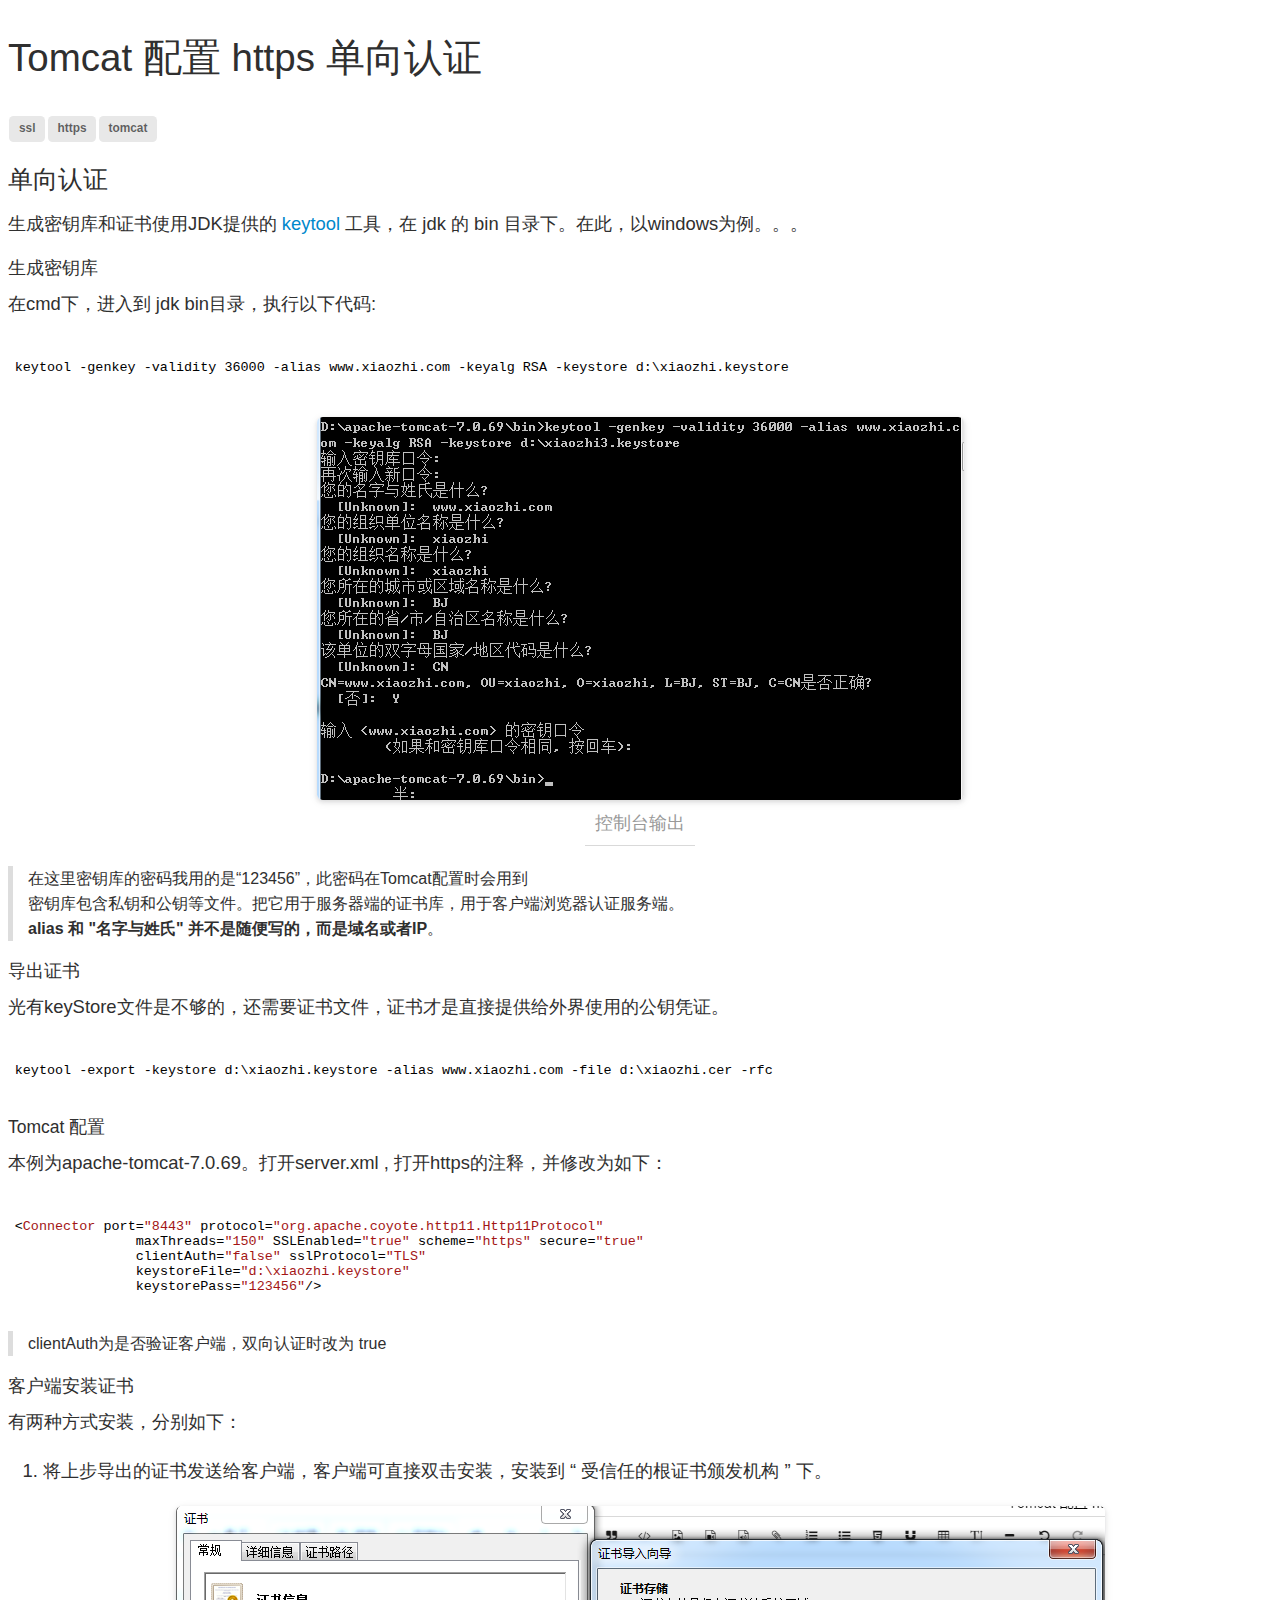
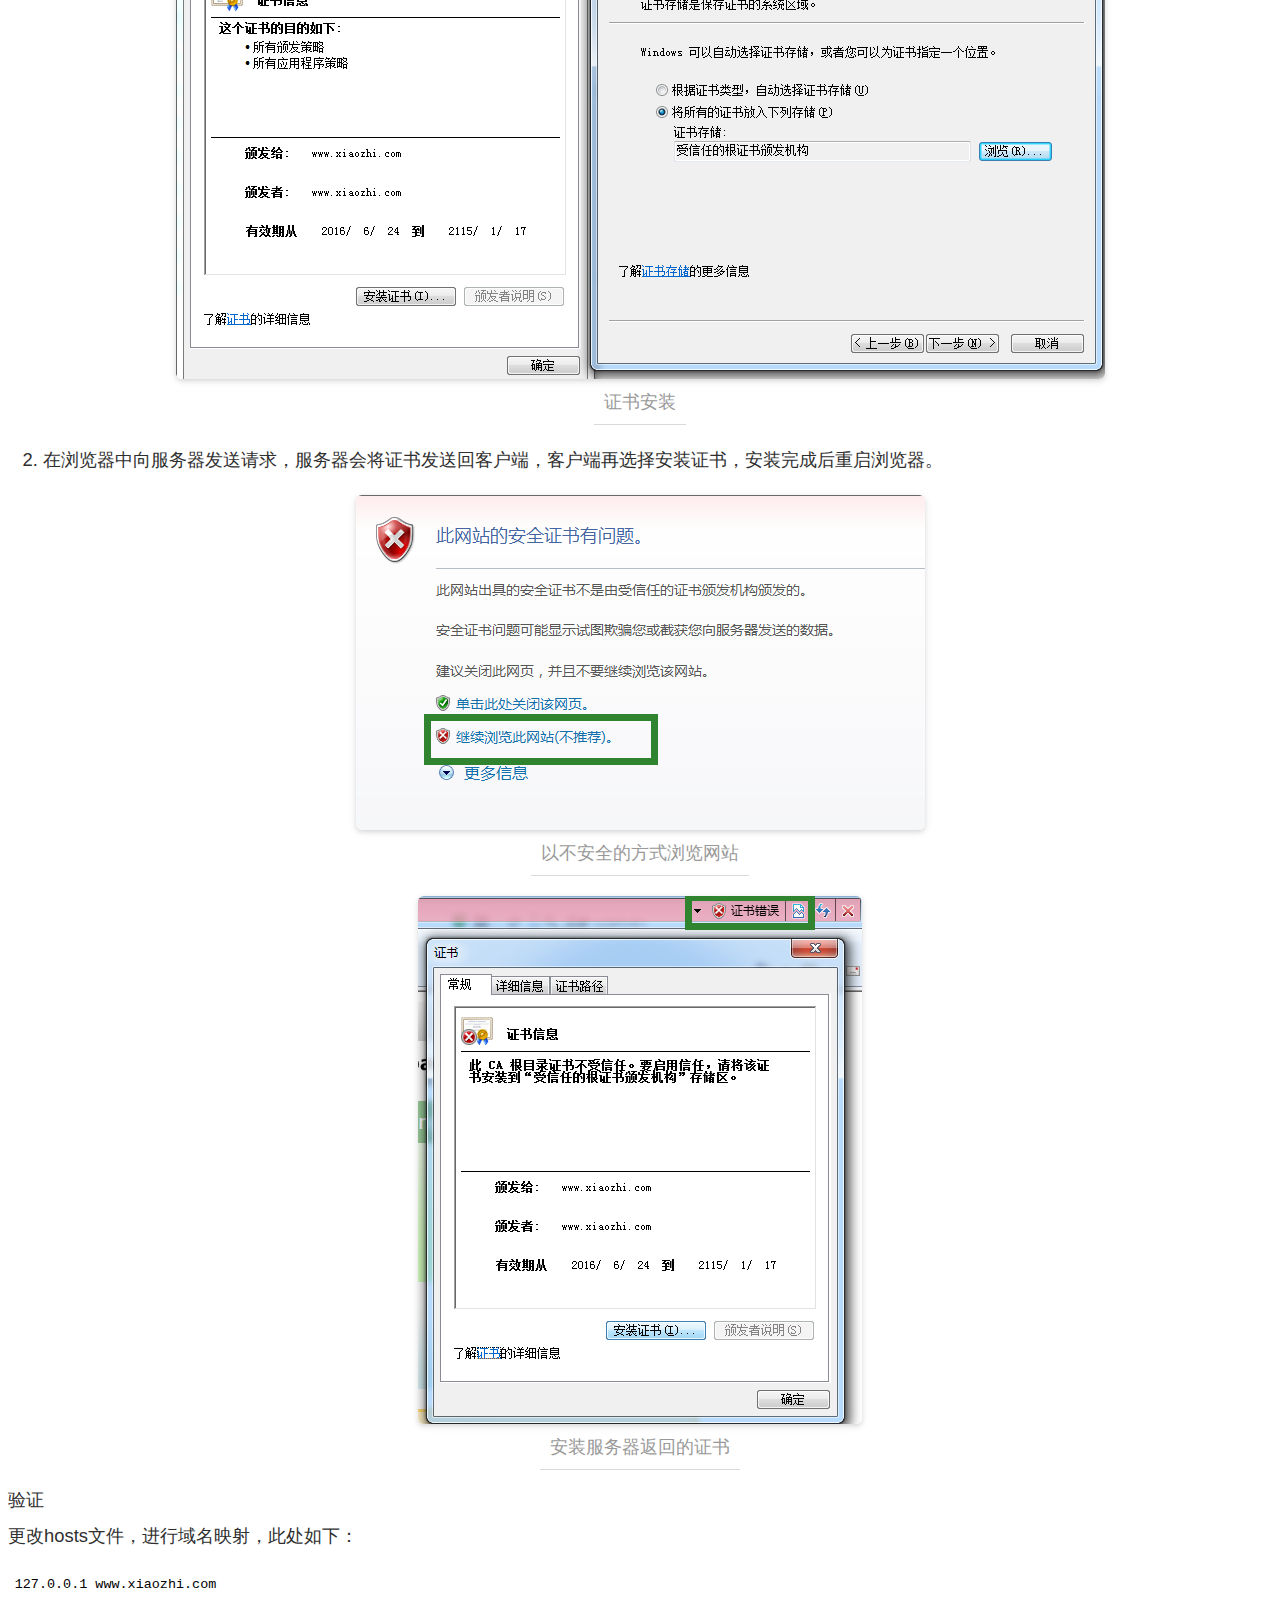
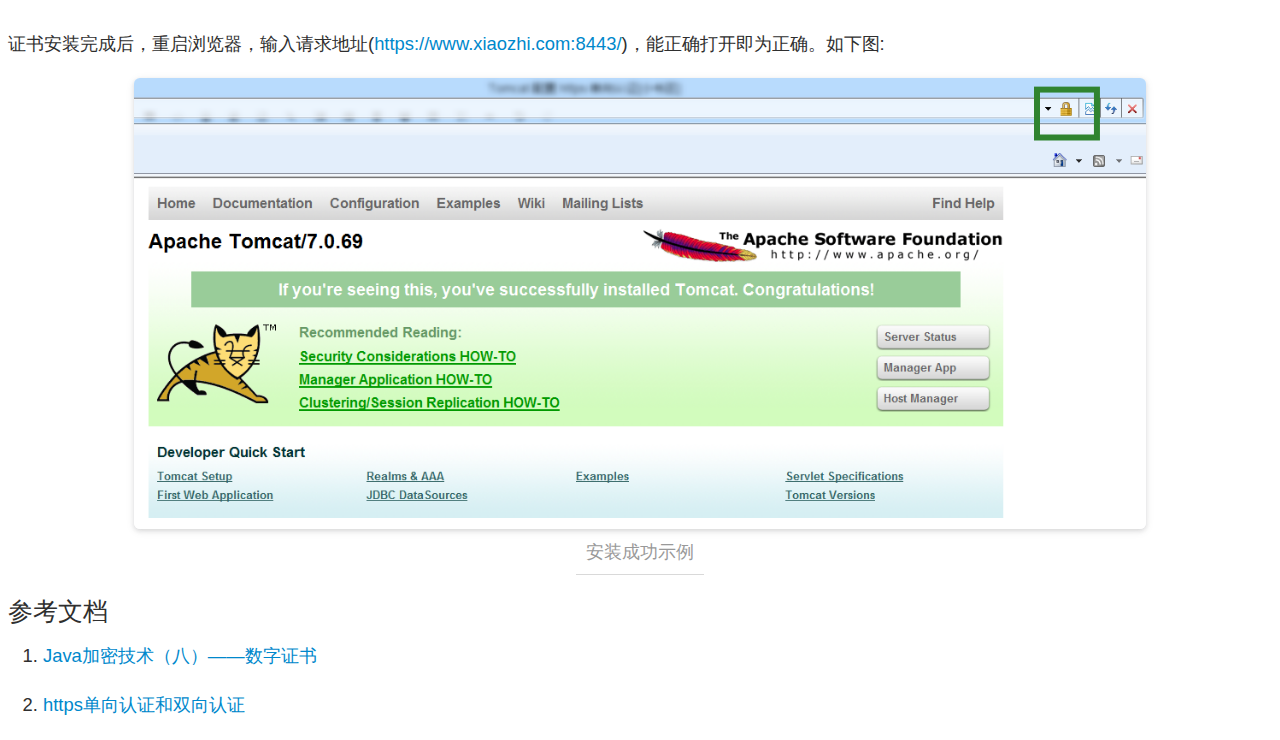
<file: article/Tomcat 配置 https 单向认证.html>
<!DOCTYPE html><html lang="en"><head>
<title> Tomcat 配置 https 单向认证---小书匠,在线编辑器,MARKDOWN,Evernote,文件版本</title>
  <meta charset="utf-8">
<meta http-equiv="X-UA-Compatible" content="IE=edge,chrome=1">
<meta name="viewport" content="width=device-width, initial-scale=1.0">
<meta name="description" content="()">
<link rel="stylesheet" href="http://maxcdn.bootstrapcdn.com/font-awesome/4.3.0/css/font-awesome.min.css">
<style type="text/css">
a:focus {
  outline: thin dotted #333;
  outline: 5px auto -webkit-focus-ring-color;
  outline-offset: -2px;
}

a:hover,
a:active {
  outline: 0;
}
a {
  color: #0088cc;
  text-decoration: none;
}

a:hover {
  color: #005580;
  text-decoration: underline;
}

p {
  margin: 0 0 1.1em;
}

small {
  font-size: 85%;
}

strong {
  font-weight: bold;
}

em {
  font-style: italic;
}

cite {
  font-style: normal;
}


h1.story_title {
	margin: 0.7em 0;
}
.story_tags {
	margin: 0 0 1.2em;
}
h1,
h2,
h3,
h4,
h5,
h6 {
  margin: 0.5em 0;
	margin: 1.0em 0 .6em 0;
  font-family: inherit;
  font-weight: 500;
  line-height: 20px;
  color: inherit;
  text-rendering: optimizelegibility;
}

h1,
h2,
h3 {
  line-height: 40px;
}

h1 {
  font-size: 38.5px;
}

h2 {
  font-size: 31.5px;
}

h3 {
  font-size: 24.5px;
}

h4 {
  font-size: 17.5px;
}

h5 {
  font-size: 14px;
}

h6 {
  font-size: 11.9px;
}

ul,
ol {
  padding: 0;
  margin: 0 0 10px 35px;
}

ul ul,
ul ol,
ol ol,
ol ul {
  margin-bottom: 0;
}


dl {
  margin-bottom: 20px;
}

dt,
dd {
  line-height: 20px;
}

dt {
  font-weight: bold;
}

dd {
  margin-left: 10px;
}

hr {
  margin: 20px 0;
  border: 0;
  border-top: 1px solid #eeeeee;
  border-bottom: 1px solid #ffffff;
}

abbr[title],
abbr[data-original-title] {
  cursor: help;
  border-bottom: 1px dotted #999999;
}


blockquote {
  padding: 0 0 0 15px;
  margin: 0 0 20px;
  border-left: 5px solid #dddddd;
}

blockquote p {
  margin-bottom: 0;
  font-size: 16px;
  font-weight: 300;
  line-height: 25px;
}

blockquote small {
  display: block;
  line-height: 20px;
  color: #999999;
}

blockquote small:before {
  content: '\2014 \00A0';
}
q:before,
q:after,
blockquote:before,
blockquote:after {
  content: "";
}

address {
  display: block;
  margin-bottom: 20px;
  font-style: normal;
  line-height: 20px;
}
img {
	height: auto;
	max-width: 100%;
	vertical-align: middle;
	border: 0;
}

table {
  max-width: 100%;
  background-color: transparent;
  border-collapse: collapse;
  border-spacing: 0;
	border: 1px solid rgba(34,36,38,.15);
}
.tag.label{
display: inline-block;
vertical-align: baseline;
line-height: 1;
margin: 0em 0.125em;
background-color: #e8e8e8;
border-color: #e8e8e8;
background-image: none;
padding: 0.6em 0.8em;
color: rgba(0, 0, 0, 0.6);
text-transform: none;
font-weight: bold;
border-radius: 0.2857rem;
box-sizing: border-box;
font-size: 0.7428rem;
}

.table {
  width: 100%;
  margin-bottom: 20px;
}

.table th,
.table td {
  padding: 8px;
  line-height: 20px;
  text-align: left;
  vertical-align: top;
  border-top: 1px solid #dddddd;
}

.table th {
  font-weight: bold;
}

.table thead th {
  vertical-align: bottom;
}

.table caption + thead tr:first-child th,
.table caption + thead tr:first-child td,
.table colgroup + thead tr:first-child th,
.table colgroup + thead tr:first-child td,
.table thead:first-child tr:first-child th,
.table thead:first-child tr:first-child td {
  border-top: 0;
}

.table tbody + tbody {
  border-top: 2px solid #dddddd;
}

.table .table {
  background-color: #ffffff;
}


.table-striped tbody > tr:nth-child(odd) > td,
.table-striped tbody > tr:nth-child(odd) > th {
  background-color: #f9f9f9;
}

.table-celled.table tr td,.table-celled.table tr th {
    border-left: 1px solid rgba(34,36,38,.1)
}

.table-celled.table tr td:first-child,.table-celled.table tr th:first-child {
    border-left: none
}

.toc ul {
	list-style: none;
}
p {
	line-height: 1.6;
}
body>p {
  margin-bottom: 1.8em;
}
body>p>img.center,
body>p>a>img.center {
  display: block;
  margin: 0 auto;
  background-color: rgba(128,128,128,0.3);
}
body {
	font-family: 'Helvetica Neue', Helvetica, Tahoma, Arial, 'Hiragino Sans GB', STHeiti, "Microsoft YaHei", "微软雅黑", 'WenQuanYi Micro Hei', STXihei, "华文细黑", Heiti, "黑体", SimSun, "宋体", Song, sans-serif;
  font-size: 1.15em;
  font-weight: 100;
//  line-height: 1.8em;
  color: #2f2f2f;
}
em.cjk_emphasis{
	font-style: normal;
	font-family: Georgia,"Times New Roman",Times,"楷体","AR PL UKai CN", "NSimSun","Songti SC","SimSun",serif!important;
}
body dt,
body dd {
  line-height: 1.35em;
}
body code, body .xiaoshujiang_code {
//	background-color: #D6DBDF;
	border: 0;
  border-radius: 4px;
//  color: #2C3E50;
  font-size: 90%;
//  padding: 2px 4px;
}
code {
	background-color: #D6DBDF;
	border-radius: 4px;
	color: #2C3E50;
	padding: 2px 4px;
}
.xiaoshujiang_code ol{
	margin-bottom: 0px;
}
body h1 {
  line-height: 1.6;
}
body h2 {
  line-hieght: 1.1;
}
body h3 {
  line-height: 1.1;
}

/**
 * Treeview syntax highlighting based on highlight.js
 * Copyright (c) 2014-2015, Asciidocfx Team, (MIT Licensed)
 * https://github.com/asciidocfx/highlight-treeview.js
 */
.language-treeview.hljs{
  position: relative;
}
.hljs-folder,
.hljs-hiddenfile,
.hljs-file {
    position: relative;
    vertical-align: top;
    display: inline-block;
    height: 16px;
}
.hljs-folder:before,
.hljs-file:before,
.hljs-hiddenfile:before {
    top: 0;
    content: '';
    width: 14px;
    height: 12px;
    margin-top: 0px;
    margin-right: 3px;
    position: relative;
    display: inline-block;
    background-size: 14px;
    background-repeat: no-repeat;
}
.hljs-file:before,
.hljs-hiddenfile:before {
    height: 14px;
    margin-left: 1px;
}
.hljs-hiddenfile {
    opacity: 0.6;
}
.hljs-file.photo:before {
	font: normal normal normal 14px/1 FontAwesome;
	content: "\f1c5";
}
.hljs-file.plain:before {
	font: normal normal normal 14px/1 FontAwesome;
	content: "\f016";
}
.hljs-file.source:before {
	font: normal normal normal 14px/1 FontAwesome;
	content: "\f1c9";
}
.hljs-file.archive:before {
	font: normal normal normal 14px/1 FontAwesome;
	content: "\f1c6";
}
.hljs-file.audio:before {
	font: normal normal normal 14px/1 FontAwesome;
	content: "\f1c7";
}
.hljs-file.video:before {
	font: normal normal normal 14px/1 FontAwesome;
	content: "\f1c8";
}
.hljs-file.pdf:before {
	font: normal normal normal 14px/1 FontAwesome;
	content: "\f1c1";
}
.hljs-file.xls:before {
	font: normal normal normal 14px/1 FontAwesome;
	content: "\f1c3";
}
.hljs-file.doc:before {
	font: normal normal normal 14px/1 FontAwesome;
	content: "\f1c2";
}
.hljs-file.ppt:before {
	font: normal normal normal 14px/1 FontAwesome;
	content: "\f1c4";
}
.hljs-folder:before {
	font: normal normal normal 14px/1 FontAwesome;
	content: "\f114";
}
.hljs-hiddenfile:before {
	font: normal normal normal 14px/1 FontAwesome;
	content: "\f016";
}
.hljs-tvline {
    margin-left: 6px;
    position: absolute;
    text-indent: -99em;
    padding-bottom: 8px;
    vertical-align: top;
    display: inline-block;
    border-left-width: 1px;
    border-left-style: solid;
    border-left-color: rgb(94, 144, 117);
}
.hljs-folder-branch {
    width: 8px;
    height: 8px;
    margin-top: -1px;
    margin-left: 6px;
    text-indent: -99em;
    position: relative;
    vertical-align: top;
    display: inline-block;
    border-bottom-width: 1px;
    border-bottom-style: solid;
    border-bottom-color: rgb(94, 144, 117);
}
.hljs-folder-branch.win {
    width: 14px;
    margin-right: 2px;
}
.hljs-folder-last-branch {
    height: 7px;
    width: 7px;
    margin-left: 6px;
    text-indent: -99em;
    position: relative;
    vertical-align: top;
    display: inline-block;
    border-bottom-width: 1px;
    border-bottom-style: solid;
    border-bottom-color: rgb(94, 144, 117);
    border-left-width: 1px;
    border-left-style: solid;
    border-left-color: rgb(94, 144, 117);
}
.hljs-folder-last-branch.win {
    width: 13px;
    margin-right: 2px;
}


/**
 * Treeview syntax highlighting based on highlight.js
 */


.mark{
	border: 0;
  background-color: #ddf3e7;
  border-radius: 4px;
  color: #29754d;
  font-size: 90%;
  padding: 2px 4px;
}
.line_mark{
	border: 1px dashed #3A4C42;
}
code .mark, .xiaoshujiang_code .mark{
	border-radius: 0px;
	font-size: initial;
	padding: initial;
}
a.attachment{
	background-color: #ecf0f3;
	border: 1px solid #bec6cb;
	display: inline-block;
	padding: 5px;
	margin: 2px;
	min-width: 250px;
}
a.attachment i.fa{
	font-size: 3em;
  float: left;
  margin-right: 0.2em;
}
a.attachment .filename{
	vertical-align: top;
  text-align: left;
  font-weight: bold;
}
a.attachment .filesize{
  display: -webkit-box;
  display: -moz-box;
  display: -ms-flexbox;
  display: -webkit-flex;
  display: flex;
  opacity: .6;
  font-size: 80%;
  white-space: nowrap;
}
.checkbox .checked{
	text-decoration: line-through;
}
.flow-chart, .sequence-diagram{
	text-align: center;
}
.plot, .plot-image{
	text-align: center;
	min-height: 200px;
	min-width: 200px;
}

pre, .xiaoshujiang_pre {
	line-height: initial !important;
	word-wrap: break-word;
	word-break: break-word;
}

.xiaoshujiang_pre {
	margin: 1em 0px;
	font-family: monospace;
	white-space: pre;
}

.story_align_left, .story_align_left .story_image_container {
	text-align: left;
}
.story_align_right, .story_align_right .story_image_container {
	text-align: right;
}
.story_align_center, .story_align_center .story_image_container {
	text-align: center;
}
.story_align_justify, .story_align_justify .story_image_container {
	text-align: justify;
}


/** 
 * code line nums
 */
code.hljs.code_linenums, .xiaoshujiang_code.hljs.code_linenums{
	position: relative;
}
.ol_linenums{
	padding: 0px;
	margin-left: 30px;
	border-left: 1px solid #e0e0e0;
}
.li_linenum{
	line-height: 20px;
	margin-left: 10px;
	list-style: none;
	counter-increment: lines 1;
}
.li_linenum.li_list_style{
	list-style: inherit;
	margin-left: 5px;
}
.li_linenum:before, .li_linenum_before_span{
	content: counter(lines, decimal);
  position: absolute;
  left: 0px;
  text-align: center;
  width: 2.5em;
	opacity: 0.5;
  vertical-align: top;
}
.li_linenum_before_span_hide{
	display: none;
}
.xiaoshujiang_code .code_line_break_hack{
	margin:0;
	border:0;
	border-top:0;
	border-bottom:0;
}
/** 
 * code line nums
 */
.mathjax-container{
	text-align: center;
}
div.mathjax{
	max-width: 700px;
	margin: 0 auto;
	font-size: 14px;
}
text{
	font-size: 14px;
}

/**
 * block image
 */

.story_image_container{
	text-align: center;
}
.story_image_container>.story_image{
	display: inline-block;
  position: relative;
	max-width: 80%;
}
.story_image_caption{
	border-bottom: 1px solid #d9d9d9;
	display: inline-block;
	color: #999;
	padding: 10px;
}
.story_image_blank_caption{
	border-bottom: 0px;
}
/**
.story_image:before, .story_image:after{
	content: '';
	position: absolute;
	z-index: -2;
	bottom: 13px;
	left: 10px;
	width: 50%;
	height: 20%;
	border-radius: 10px/90px;
	box-shadow: 0 15px 10px rgba(0,0,0,0.7);
	-webkit-transform: rotate(-3deg);
	-moz-transform: rotate(-3deg);
	-ms-transform: rotate(-3deg);
	-o-transform: rotate(-3deg);
	transform: rotate(-3deg);
}
.story_image:after {
	right: 10px;
	left: auto;
	-webkit-transform: rotate(3deg);
	-moz-transform: rotate(3deg);
	-ms-transform: rotate(3deg);
	-o-transform: rotate(3deg);
	transform: rotate(3deg);
}

**/
.story_image>img{
	border-radius: 0.3125em;
	box-shadow: 0 2px 4px 0 rgba(34,36,38,.12),0 2px 10px 0 rgba(34,36,38,.08);
}
.story_inline_image>img{
	max-width: 50%;
	vertical-align: bottom;
}

/*

Visual Studio-like style based on original C# coloring by Jason Diamond <jason@diamond.name>

*/
.hljs {
  display: block;
  overflow-x: auto;
  padding: 0.5em;
  background: white;
  color: black;
  -webkit-text-size-adjust: none;
}

.hljs-comment,
.hljs-annotation,
.diff .hljs-header,
.hljs-chunk,
.apache .hljs-cbracket {
  color: #008000;
}

.hljs-keyword,
.hljs-id,
.hljs-built_in,.css
.smalltalk .hljs-class,
.hljs-winutils,
.bash .hljs-variable,
.tex .hljs-command,
.hljs-request,
.hljs-status,
.nginx .hljs-title,
.xml .hljs-tag,
.xml .hljs-tag .hljs-value {
  color: #00f;
}

.hljs-string,
.hljs-title,
.hljs-parent,
.hljs-tag .hljs-value,
.hljs-rule .hljs-value,
.ruby .hljs-symbol,
.ruby .hljs-symbol .hljs-string,
.hljs-template_tag,
.django .hljs-variable,
.hljs-addition,
.hljs-flow,
.hljs-stream,
.apache .hljs-tag,
.hljs-date,
.tex .hljs-formula,
.coffeescript .hljs-attribute,
.hljs-name {
  color: #a31515;
}

.ruby .hljs-string,
.hljs-decorator,
.hljs-filter .hljs-argument,
.hljs-localvars,
.hljs-array,
.hljs-attr_selector,
.hljs-pseudo,
.hljs-pi,
.hljs-doctype,
.hljs-deletion,
.hljs-envvar,
.hljs-shebang,
.hljs-preprocessor,
.hljs-pragma,
.userType,
.apache .hljs-sqbracket,
.nginx .hljs-built_in,
.tex .hljs-special,
.hljs-prompt {
  color: #2b91af;
}

.hljs-phpdoc,
.hljs-dartdoc,
.hljs-javadoc,
.hljs-xmlDocTag {
  color: #808080;
}

.hljs-type,
.hljs-typename { font-weight: bold; }

.vhdl .hljs-string { color: #666666; }
.vhdl .hljs-literal { color: #a31515; }
.vhdl .hljs-attribute { color: #00b0e8; }

.xml .hljs-attribute { color: #f00; }



</style>
</head><body>
<div><div class="preview" id="wmd-preview">

	<div class="preview"><h1 class="story_title">Tomcat 配置 https 单向认证</h1><div class="story_tags"><div class="tag blue label">ssl</div><div class="tag blue label"> https</div><div class="tag blue label">tomcat</div></div><h3 id="e58d95e59091e8aea4e8af81"><a name="e58d95e59091e8aea4e8af81"></a>单向认证</h3>
<p>生成密钥库和证书使用JDK提供的 <a href="http://docs.oracle.com/javase/7/docs/technotes/tools/solaris/keytool.html">keytool</a> 工具，在 jdk 的 bin 目录下。在此，以windows为例。。。</p>
<h4 id="e7949fe68890e5af86e992a5e5ba93"><a name="e7949fe68890e5af86e992a5e5ba93"></a>生成密钥库</h4>
<p>在cmd下，进入到 jdk bin目录，执行以下代码:</p>
<pre class="xiaoshujiang_code_container"><code class="language-powershell hljs">
keytool -genkey -validity <span class="hljs-number">36000</span> -alias www.xiaozhi.com -keyalg RSA -keystore d:\xiaozhi.keystore

</code></pre>
<p></p><div class="story_image_container story_block_image"><div class="story_image"><img src="[data-uri]" name="images/keytoo.png" alt="控制台输出" title="控制台输出"></div><br><div class="story_image_caption ">控制台输出</div></div><p></p>
<blockquote>
<p>在这里密钥库的密码我用的是“123456”，此密码在Tomcat配置时会用到<br>
密钥库包含私钥和公钥等文件。把它用于服务器端的证书库，用于客户端浏览器认证服务端。<br>
<strong>alias 和 "名字与姓氏" 并不是随便写的，而是域名或者IP</strong>。</p>
</blockquote>
<h4 id="e5afbce587bae8af81e4b9a6"><a name="e5afbce587bae8af81e4b9a6"></a>导出证书</h4>
<p>光有keyStore文件是不够的，还需要证书文件，证书才是直接提供给外界使用的公钥凭证。</p>
<pre class="xiaoshujiang_code_container"><code class="language-powershell hljs">
keytool -export -keystore d:\xiaozhi.keystore -alias www.xiaozhi.com -file d:\xiaozhi.cer -rfc 

</code></pre>
<h4 id="tomcat20e9858de7bdae"><a name="tomcat20e9858de7bdae"></a>Tomcat 配置</h4>
<p>本例为apache-tomcat-7.0.69。打开server.xml , 打开https的注释，并修改为如下：</p>
<pre class="xiaoshujiang_code_container"><code class="language-xml hljs">
<span class="hljs-tag">&lt;<span class="hljs-title">Connector</span> <span class="hljs-attribute">port</span>=<span class="hljs-value">"8443"</span> <span class="hljs-attribute">protocol</span>=<span class="hljs-value">"org.apache.coyote.http11.Http11Protocol"</span>
               <span class="hljs-attribute">maxThreads</span>=<span class="hljs-value">"150"</span> <span class="hljs-attribute">SSLEnabled</span>=<span class="hljs-value">"true"</span> <span class="hljs-attribute">scheme</span>=<span class="hljs-value">"https"</span> <span class="hljs-attribute">secure</span>=<span class="hljs-value">"true"</span>
               <span class="hljs-attribute">clientAuth</span>=<span class="hljs-value">"false"</span> <span class="hljs-attribute">sslProtocol</span>=<span class="hljs-value">"TLS"</span> 
               <span class="hljs-attribute">keystoreFile</span>=<span class="hljs-value">"d:\xiaozhi.keystore"</span>
               <span class="hljs-attribute">keystorePass</span>=<span class="hljs-value">"123456"</span>/&gt;</span> 

</code></pre>
<blockquote>
<p>clientAuth为是否验证客户端，双向认证时改为 true</p>
</blockquote>
<h4 id="e5aea2e688b7e7abafe5ae89e8a385e8af81e4b9a6"><a name="e5aea2e688b7e7abafe5ae89e8a385e8af81e4b9a6"></a>客户端安装证书</h4>
<p>有两种方式安装，分别如下：</p>
<ol>
<li><p>将上步导出的证书发送给客户端，客户端可直接双击安装，安装到 “ 受信任的根证书颁发机构 ” 下。</p></li>
</ol>
<p></p><div class="story_image_container story_block_image"><div class="story_image"><img src="[data-uri]" name="images/QQ截图20160624140755.png" alt="证书安装" title="证书安装"></div><br><div class="story_image_caption ">证书安装</div></div><p></p>
<ol start="2">
<li><p>在浏览器中向服务器发送请求，服务器会将证书发送回客户端，客户端再选择安装证书，安装完成后重启浏览器。</p></li>
</ol>
<p></p><div class="story_image_container story_block_image"><div class="story_image"><img src="[data-uri]" name="images/QQ截图20160624141658.png" alt="enter description here" title="以不安全的方式浏览网站"></div><br><div class="story_image_caption ">以不安全的方式浏览网站</div></div><p></p>
<p></p><div class="story_image_container story_block_image"><div class="story_image"><img src="[data-uri]" name="images/QQ截图20160624141526.png" alt="enter description here" title="安装服务器返回的证书"></div><br><div class="story_image_caption ">安装服务器返回的证书</div></div><p></p>
<h4 id="e9aa8ce8af81"><a name="e9aa8ce8af81"></a>验证</h4>
<p>更改hosts文件，进行域名映射，此处如下：</p>
<pre class="xiaoshujiang_code_container"><code class="nohighlight hljs">127.0.0.1 www.xiaozhi.com

</code></pre>
<p>证书安装完成后，重启浏览器，输入请求地址(<a href="https://www.xiaozhi.com:8443/">https://www.xiaozhi.com:8443/</a>)，能正确打开即为正确。如下图:</p>
<p></p><div class="story_image_container story_block_image"><div class="story_image"><img src="[data-uri]" name="images/QQ截图20160624142017.png" alt="enter description here" title="安装成功示例"></div><br><div class="story_image_caption ">安装成功示例</div></div><p></p>
<h3 id="e58f82e88083e69687e6a1a3"><a name="e58f82e88083e69687e6a1a3"></a>参考文档</h3>
<ol>
<li><p><a href="http://snowolf.iteye.com/blog/391931">Java加密技术（八）——数字证书</a></p></li>
<li><p><a href="http://www.cnblogs.com/muffe/p/3513610.html">https单向认证和双向认证</a></p></li>
</ol>
</div>

</div></div>
</body></html>
</file>
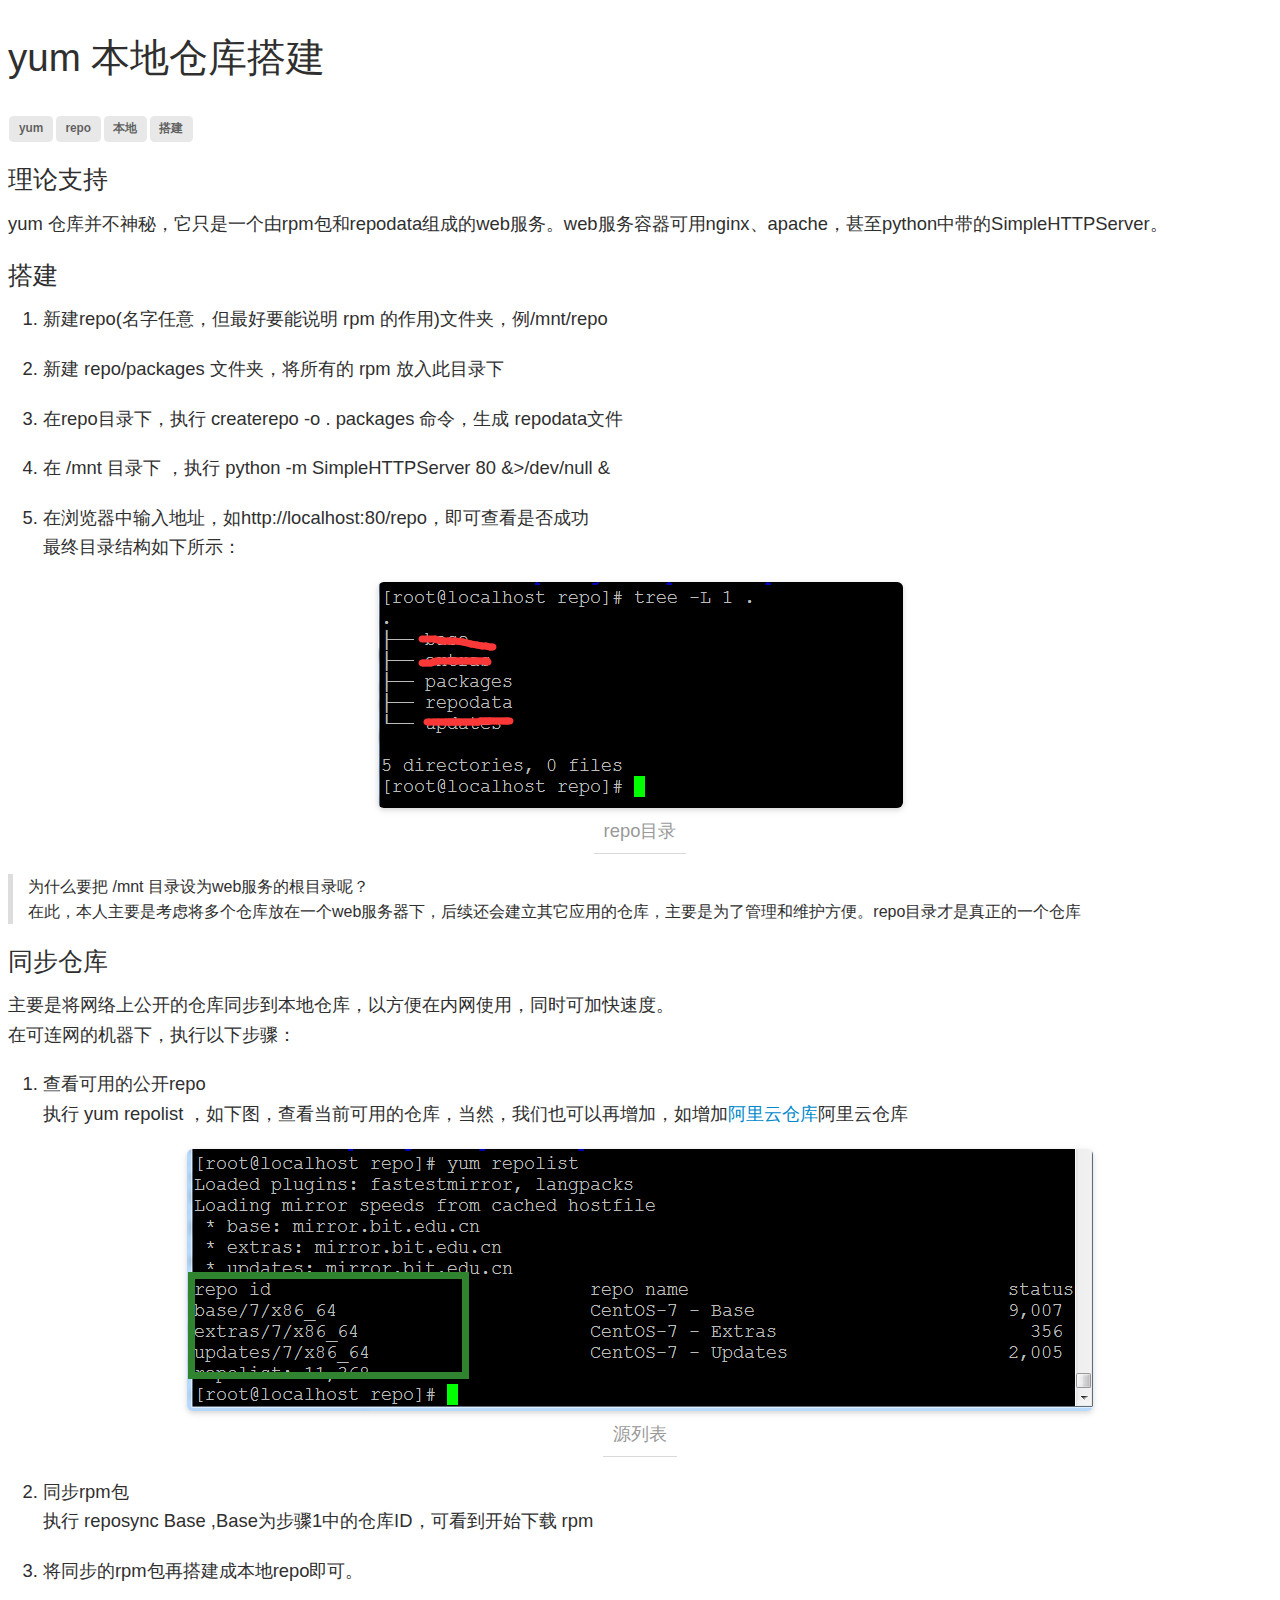
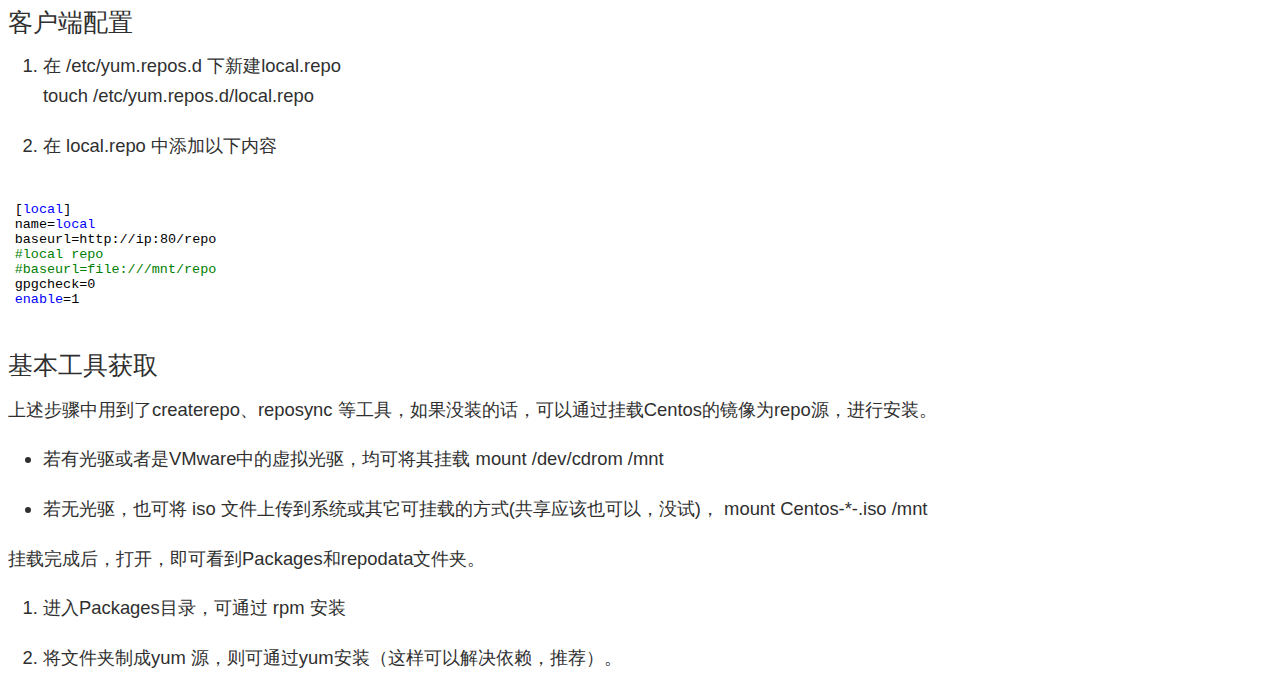
<file: article/yum 本地仓库搭建.html>
<!DOCTYPE html><html lang="en"><head>
<title> yum 本地仓库搭建---小书匠,在线编辑器,MARKDOWN,Evernote,文件版本</title>
  <meta charset="utf-8">
<meta http-equiv="X-UA-Compatible" content="IE=edge,chrome=1">
<meta name="viewport" content="width=device-width, initial-scale=1.0">
<meta name="description" content="()">
<link rel="stylesheet" href="http://maxcdn.bootstrapcdn.com/font-awesome/4.3.0/css/font-awesome.min.css">
<style type="text/css">
a:focus {
  outline: thin dotted #333;
  outline: 5px auto -webkit-focus-ring-color;
  outline-offset: -2px;
}

a:hover,
a:active {
  outline: 0;
}
a {
  color: #0088cc;
  text-decoration: none;
}

a:hover {
  color: #005580;
  text-decoration: underline;
}

p {
  margin: 0 0 1.1em;
}

small {
  font-size: 85%;
}

strong {
  font-weight: bold;
}

em {
  font-style: italic;
}

cite {
  font-style: normal;
}


h1.story_title {
	margin: 0.7em 0;
}
.story_tags {
	margin: 0 0 1.2em;
}
h1,
h2,
h3,
h4,
h5,
h6 {
  margin: 0.5em 0;
	margin: 1.0em 0 .6em 0;
  font-family: inherit;
  font-weight: 500;
  line-height: 20px;
  color: inherit;
  text-rendering: optimizelegibility;
}

h1,
h2,
h3 {
  line-height: 40px;
}

h1 {
  font-size: 38.5px;
}

h2 {
  font-size: 31.5px;
}

h3 {
  font-size: 24.5px;
}

h4 {
  font-size: 17.5px;
}

h5 {
  font-size: 14px;
}

h6 {
  font-size: 11.9px;
}

ul,
ol {
  padding: 0;
  margin: 0 0 10px 35px;
}

ul ul,
ul ol,
ol ol,
ol ul {
  margin-bottom: 0;
}


dl {
  margin-bottom: 20px;
}

dt,
dd {
  line-height: 20px;
}

dt {
  font-weight: bold;
}

dd {
  margin-left: 10px;
}

hr {
  margin: 20px 0;
  border: 0;
  border-top: 1px solid #eeeeee;
  border-bottom: 1px solid #ffffff;
}

abbr[title],
abbr[data-original-title] {
  cursor: help;
  border-bottom: 1px dotted #999999;
}


blockquote {
  padding: 0 0 0 15px;
  margin: 0 0 20px;
  border-left: 5px solid #dddddd;
}

blockquote p {
  margin-bottom: 0;
  font-size: 16px;
  font-weight: 300;
  line-height: 25px;
}

blockquote small {
  display: block;
  line-height: 20px;
  color: #999999;
}

blockquote small:before {
  content: '\2014 \00A0';
}
q:before,
q:after,
blockquote:before,
blockquote:after {
  content: "";
}

address {
  display: block;
  margin-bottom: 20px;
  font-style: normal;
  line-height: 20px;
}
img {
	height: auto;
	max-width: 100%;
	vertical-align: middle;
	border: 0;
}

table {
  max-width: 100%;
  background-color: transparent;
  border-collapse: collapse;
  border-spacing: 0;
	border: 1px solid rgba(34,36,38,.15);
}
.tag.label{
display: inline-block;
vertical-align: baseline;
line-height: 1;
margin: 0em 0.125em;
background-color: #e8e8e8;
border-color: #e8e8e8;
background-image: none;
padding: 0.6em 0.8em;
color: rgba(0, 0, 0, 0.6);
text-transform: none;
font-weight: bold;
border-radius: 0.2857rem;
box-sizing: border-box;
font-size: 0.7428rem;
}

.table {
  width: 100%;
  margin-bottom: 20px;
}

.table th,
.table td {
  padding: 8px;
  line-height: 20px;
  text-align: left;
  vertical-align: top;
  border-top: 1px solid #dddddd;
}

.table th {
  font-weight: bold;
}

.table thead th {
  vertical-align: bottom;
}

.table caption + thead tr:first-child th,
.table caption + thead tr:first-child td,
.table colgroup + thead tr:first-child th,
.table colgroup + thead tr:first-child td,
.table thead:first-child tr:first-child th,
.table thead:first-child tr:first-child td {
  border-top: 0;
}

.table tbody + tbody {
  border-top: 2px solid #dddddd;
}

.table .table {
  background-color: #ffffff;
}


.table-striped tbody > tr:nth-child(odd) > td,
.table-striped tbody > tr:nth-child(odd) > th {
  background-color: #f9f9f9;
}

.table-celled.table tr td,.table-celled.table tr th {
    border-left: 1px solid rgba(34,36,38,.1)
}

.table-celled.table tr td:first-child,.table-celled.table tr th:first-child {
    border-left: none
}

.toc ul {
	list-style: none;
}
p {
	line-height: 1.6;
}
body>p {
  margin-bottom: 1.8em;
}
body>p>img.center,
body>p>a>img.center {
  display: block;
  margin: 0 auto;
  background-color: rgba(128,128,128,0.3);
}
body {
	font-family: 'Helvetica Neue', Helvetica, Tahoma, Arial, 'Hiragino Sans GB', STHeiti, "Microsoft YaHei", "微软雅黑", 'WenQuanYi Micro Hei', STXihei, "华文细黑", Heiti, "黑体", SimSun, "宋体", Song, sans-serif;
  font-size: 1.15em;
  font-weight: 100;
//  line-height: 1.8em;
  color: #2f2f2f;
}
em.cjk_emphasis{
	font-style: normal;
	font-family: Georgia,"Times New Roman",Times,"楷体","AR PL UKai CN", "NSimSun","Songti SC","SimSun",serif!important;
}
body dt,
body dd {
  line-height: 1.35em;
}
body code, body .xiaoshujiang_code {
//	background-color: #D6DBDF;
	border: 0;
  border-radius: 4px;
//  color: #2C3E50;
  font-size: 90%;
//  padding: 2px 4px;
}
code {
	background-color: #D6DBDF;
	border-radius: 4px;
	color: #2C3E50;
	padding: 2px 4px;
}
.xiaoshujiang_code ol{
	margin-bottom: 0px;
}
body h1 {
  line-height: 1.6;
}
body h2 {
  line-hieght: 1.1;
}
body h3 {
  line-height: 1.1;
}

/**
 * Treeview syntax highlighting based on highlight.js
 * Copyright (c) 2014-2015, Asciidocfx Team, (MIT Licensed)
 * https://github.com/asciidocfx/highlight-treeview.js
 */
.language-treeview.hljs{
  position: relative;
}
.hljs-folder,
.hljs-hiddenfile,
.hljs-file {
    position: relative;
    vertical-align: top;
    display: inline-block;
    height: 16px;
}
.hljs-folder:before,
.hljs-file:before,
.hljs-hiddenfile:before {
    top: 0;
    content: '';
    width: 14px;
    height: 12px;
    margin-top: 0px;
    margin-right: 3px;
    position: relative;
    display: inline-block;
    background-size: 14px;
    background-repeat: no-repeat;
}
.hljs-file:before,
.hljs-hiddenfile:before {
    height: 14px;
    margin-left: 1px;
}
.hljs-hiddenfile {
    opacity: 0.6;
}
.hljs-file.photo:before {
	font: normal normal normal 14px/1 FontAwesome;
	content: "\f1c5";
}
.hljs-file.plain:before {
	font: normal normal normal 14px/1 FontAwesome;
	content: "\f016";
}
.hljs-file.source:before {
	font: normal normal normal 14px/1 FontAwesome;
	content: "\f1c9";
}
.hljs-file.archive:before {
	font: normal normal normal 14px/1 FontAwesome;
	content: "\f1c6";
}
.hljs-file.audio:before {
	font: normal normal normal 14px/1 FontAwesome;
	content: "\f1c7";
}
.hljs-file.video:before {
	font: normal normal normal 14px/1 FontAwesome;
	content: "\f1c8";
}
.hljs-file.pdf:before {
	font: normal normal normal 14px/1 FontAwesome;
	content: "\f1c1";
}
.hljs-file.xls:before {
	font: normal normal normal 14px/1 FontAwesome;
	content: "\f1c3";
}
.hljs-file.doc:before {
	font: normal normal normal 14px/1 FontAwesome;
	content: "\f1c2";
}
.hljs-file.ppt:before {
	font: normal normal normal 14px/1 FontAwesome;
	content: "\f1c4";
}
.hljs-folder:before {
	font: normal normal normal 14px/1 FontAwesome;
	content: "\f114";
}
.hljs-hiddenfile:before {
	font: normal normal normal 14px/1 FontAwesome;
	content: "\f016";
}
.hljs-tvline {
    margin-left: 6px;
    position: absolute;
    text-indent: -99em;
    padding-bottom: 8px;
    vertical-align: top;
    display: inline-block;
    border-left-width: 1px;
    border-left-style: solid;
    border-left-color: rgb(94, 144, 117);
}
.hljs-folder-branch {
    width: 8px;
    height: 8px;
    margin-top: -1px;
    margin-left: 6px;
    text-indent: -99em;
    position: relative;
    vertical-align: top;
    display: inline-block;
    border-bottom-width: 1px;
    border-bottom-style: solid;
    border-bottom-color: rgb(94, 144, 117);
}
.hljs-folder-branch.win {
    width: 14px;
    margin-right: 2px;
}
.hljs-folder-last-branch {
    height: 7px;
    width: 7px;
    margin-left: 6px;
    text-indent: -99em;
    position: relative;
    vertical-align: top;
    display: inline-block;
    border-bottom-width: 1px;
    border-bottom-style: solid;
    border-bottom-color: rgb(94, 144, 117);
    border-left-width: 1px;
    border-left-style: solid;
    border-left-color: rgb(94, 144, 117);
}
.hljs-folder-last-branch.win {
    width: 13px;
    margin-right: 2px;
}


/**
 * Treeview syntax highlighting based on highlight.js
 */


.mark{
	border: 0;
  background-color: #ddf3e7;
  border-radius: 4px;
  color: #29754d;
  font-size: 90%;
  padding: 2px 4px;
}
.line_mark{
	border: 1px dashed #3A4C42;
}
code .mark, .xiaoshujiang_code .mark{
	border-radius: 0px;
	font-size: initial;
	padding: initial;
}
a.attachment{
	background-color: #ecf0f3;
	border: 1px solid #bec6cb;
	display: inline-block;
	padding: 5px;
	margin: 2px;
	min-width: 250px;
}
a.attachment i.fa{
	font-size: 3em;
  float: left;
  margin-right: 0.2em;
}
a.attachment .filename{
	vertical-align: top;
  text-align: left;
  font-weight: bold;
}
a.attachment .filesize{
  display: -webkit-box;
  display: -moz-box;
  display: -ms-flexbox;
  display: -webkit-flex;
  display: flex;
  opacity: .6;
  font-size: 80%;
  white-space: nowrap;
}
.checkbox .checked{
	text-decoration: line-through;
}
.flow-chart, .sequence-diagram{
	text-align: center;
}
.plot, .plot-image{
	text-align: center;
	min-height: 200px;
	min-width: 200px;
}

pre, .xiaoshujiang_pre {
	line-height: initial !important;
	word-wrap: break-word;
	word-break: break-word;
}

.xiaoshujiang_pre {
	margin: 1em 0px;
	font-family: monospace;
	white-space: pre;
}

.story_align_left, .story_align_left .story_image_container {
	text-align: left;
}
.story_align_right, .story_align_right .story_image_container {
	text-align: right;
}
.story_align_center, .story_align_center .story_image_container {
	text-align: center;
}
.story_align_justify, .story_align_justify .story_image_container {
	text-align: justify;
}


/** 
 * code line nums
 */
code.hljs.code_linenums, .xiaoshujiang_code.hljs.code_linenums{
	position: relative;
}
.ol_linenums{
	padding: 0px;
	margin-left: 30px;
	border-left: 1px solid #e0e0e0;
}
.li_linenum{
	line-height: 20px;
	margin-left: 10px;
	list-style: none;
	counter-increment: lines 1;
}
.li_linenum.li_list_style{
	list-style: inherit;
	margin-left: 5px;
}
.li_linenum:before, .li_linenum_before_span{
	content: counter(lines, decimal);
  position: absolute;
  left: 0px;
  text-align: center;
  width: 2.5em;
	opacity: 0.5;
  vertical-align: top;
}
.li_linenum_before_span_hide{
	display: none;
}
.xiaoshujiang_code .code_line_break_hack{
	margin:0;
	border:0;
	border-top:0;
	border-bottom:0;
}
/** 
 * code line nums
 */
.mathjax-container{
	text-align: center;
}
div.mathjax{
	max-width: 700px;
	margin: 0 auto;
	font-size: 14px;
}
text{
	font-size: 14px;
}

/**
 * block image
 */

.story_image_container{
	text-align: center;
}
.story_image_container>.story_image{
	display: inline-block;
  position: relative;
	max-width: 80%;
}
.story_image_caption{
	border-bottom: 1px solid #d9d9d9;
	display: inline-block;
	color: #999;
	padding: 10px;
}
.story_image_blank_caption{
	border-bottom: 0px;
}
/**
.story_image:before, .story_image:after{
	content: '';
	position: absolute;
	z-index: -2;
	bottom: 13px;
	left: 10px;
	width: 50%;
	height: 20%;
	border-radius: 10px/90px;
	box-shadow: 0 15px 10px rgba(0,0,0,0.7);
	-webkit-transform: rotate(-3deg);
	-moz-transform: rotate(-3deg);
	-ms-transform: rotate(-3deg);
	-o-transform: rotate(-3deg);
	transform: rotate(-3deg);
}
.story_image:after {
	right: 10px;
	left: auto;
	-webkit-transform: rotate(3deg);
	-moz-transform: rotate(3deg);
	-ms-transform: rotate(3deg);
	-o-transform: rotate(3deg);
	transform: rotate(3deg);
}

**/
.story_image>img{
	border-radius: 0.3125em;
	box-shadow: 0 2px 4px 0 rgba(34,36,38,.12),0 2px 10px 0 rgba(34,36,38,.08);
}
.story_inline_image>img{
	max-width: 50%;
	vertical-align: bottom;
}

/*

Visual Studio-like style based on original C# coloring by Jason Diamond <jason@diamond.name>

*/
.hljs {
  display: block;
  overflow-x: auto;
  padding: 0.5em;
  background: white;
  color: black;
  -webkit-text-size-adjust: none;
}

.hljs-comment,
.hljs-annotation,
.diff .hljs-header,
.hljs-chunk,
.apache .hljs-cbracket {
  color: #008000;
}

.hljs-keyword,
.hljs-id,
.hljs-built_in,.css
.smalltalk .hljs-class,
.hljs-winutils,
.bash .hljs-variable,
.tex .hljs-command,
.hljs-request,
.hljs-status,
.nginx .hljs-title,
.xml .hljs-tag,
.xml .hljs-tag .hljs-value {
  color: #00f;
}

.hljs-string,
.hljs-title,
.hljs-parent,
.hljs-tag .hljs-value,
.hljs-rule .hljs-value,
.ruby .hljs-symbol,
.ruby .hljs-symbol .hljs-string,
.hljs-template_tag,
.django .hljs-variable,
.hljs-addition,
.hljs-flow,
.hljs-stream,
.apache .hljs-tag,
.hljs-date,
.tex .hljs-formula,
.coffeescript .hljs-attribute,
.hljs-name {
  color: #a31515;
}

.ruby .hljs-string,
.hljs-decorator,
.hljs-filter .hljs-argument,
.hljs-localvars,
.hljs-array,
.hljs-attr_selector,
.hljs-pseudo,
.hljs-pi,
.hljs-doctype,
.hljs-deletion,
.hljs-envvar,
.hljs-shebang,
.hljs-preprocessor,
.hljs-pragma,
.userType,
.apache .hljs-sqbracket,
.nginx .hljs-built_in,
.tex .hljs-special,
.hljs-prompt {
  color: #2b91af;
}

.hljs-phpdoc,
.hljs-dartdoc,
.hljs-javadoc,
.hljs-xmlDocTag {
  color: #808080;
}

.hljs-type,
.hljs-typename { font-weight: bold; }

.vhdl .hljs-string { color: #666666; }
.vhdl .hljs-literal { color: #a31515; }
.vhdl .hljs-attribute { color: #00b0e8; }

.xml .hljs-attribute { color: #f00; }



</style>
</head><body>
<div><div class="preview" id="wmd-preview">

	<div class="preview"><h1 class="story_title">yum 本地仓库搭建</h1><div class="story_tags"><div class="tag blue label">yum</div><div class="tag blue label"> repo</div><div class="tag blue label">本地</div><div class="tag blue label">搭建</div></div><h3 id="e79086e8aebae694afe68c81"><a name="e79086e8aebae694afe68c81"></a>理论支持</h3>
<p>yum 仓库并不神秘，它只是一个由rpm包和repodata组成的web服务。web服务容器可用nginx、apache，甚至python中带的SimpleHTTPServer。</p>
<h3 id="e690ade5bbba"><a name="e690ade5bbba"></a>搭建</h3>
<ol>
<li><p>新建repo(名字任意，但最好要能说明 rpm 的作用)文件夹，例/mnt/repo</p></li>
<li><p>新建 repo/packages 文件夹，将所有的 rpm 放入此目录下</p></li>
<li><p>在repo目录下，执行 createrepo -o .  packages 命令，生成 repodata文件</p></li>
<li><p>在 /mnt 目录下 ，执行 python -m SimpleHTTPServer 80 &amp;&gt;/dev/null &amp;</p></li>
<li><p>在浏览器中输入地址，如http://localhost:80/repo，即可查看是否成功<br>
最终目录结构如下所示：</p></li>
</ol>
<p></p><div class="story_image_container story_block_image"><div class="story_image"><img src="[data-uri]" name="images/repodata.png" alt="repo目录" title="repo目录"></div><br><div class="story_image_caption ">repo目录</div></div><p></p>
<blockquote>
<p>为什么要把 /mnt 目录设为web服务的根目录呢？<br>
在此，本人主要是考虑将多个仓库放在一个web服务器下，后续还会建立其它应用的仓库，主要是为了管理和维护方便。repo目录才是真正的一个仓库</p>
</blockquote>
<h3 id="e5908ce6ada5e4bb93e5ba93"><a name="e5908ce6ada5e4bb93e5ba93"></a>同步仓库</h3>
<p>主要是将网络上公开的仓库同步到本地仓库，以方便在内网使用，同时可加快速度。<br>
在可连网的机器下，执行以下步骤：</p>
<ol>
<li><p>查看可用的公开repo<br>
执行 yum repolist ，如下图，查看当前可用的仓库，当然，我们也可以再增加，如增加<a href="http://mirrors.aliyun.com/">阿里云仓库</a>阿里云仓库</p></li>
</ol>
<p></p><div class="story_image_container story_block_image"><div class="story_image"><img src="[data-uri]" name="images/repolist.png" alt="enter description here" title="源列表"></div><br><div class="story_image_caption ">源列表</div></div><p></p>
<ol start="2">
<li>
<p>同步rpm包<br>
执行 reposync Base ,Base为步骤1中的仓库ID，可看到开始下载 rpm</p>
</li>
<li>
<p>将同步的rpm包再搭建成本地repo即可。</p>
</li>
</ol>
<h3 id="e5aea2e688b7e7abafe9858de7bdae"><a name="e5aea2e688b7e7abafe9858de7bdae"></a>客户端配置</h3>
<ol>
<li>
<p>在 /etc/yum.repos.d 下新建local.repo<br>
touch /etc/yum.repos.d/local.repo</p>
</li>
<li>
<p>在 local.repo 中添加以下内容</p>
</li>
</ol>
<pre class="xiaoshujiang_code_container"><code class="language-bash hljs">
[<span class="hljs-built_in">local</span>]
name=<span class="hljs-built_in">local</span>
baseurl=http://ip:<span class="hljs-number">80</span>/repo
<span class="hljs-comment">#local repo</span>
<span class="hljs-comment">#baseurl=file:///mnt/repo</span>
gpgcheck=<span class="hljs-number">0</span>
<span class="hljs-built_in">enable</span>=<span class="hljs-number">1</span>

</code></pre>
<h3 id="e59fbae69cace5b7a5e585b7e88eb7e58f96"><a name="e59fbae69cace5b7a5e585b7e88eb7e58f96"></a>基本工具获取</h3>
<p>上述步骤中用到了createrepo、reposync 等工具，如果没装的话，可以通过挂载Centos的镜像为repo源，进行安装。</p>
<ul>
<li><p>若有光驱或者是VMware中的虚拟光驱，均可将其挂载   mount /dev/cdrom /mnt</p></li>
<li><p>若无光驱，也可将 iso 文件上传到系统或其它可挂载的方式(共享应该也可以，没试)，  mount Centos-*-.iso /mnt</p></li>
</ul>
<p>挂载完成后，打开，即可看到Packages和repodata文件夹。</p>
<ol>
<li><p>进入Packages目录，可通过 rpm 安装</p></li>
<li><p>将文件夹制成yum 源，则可通过yum安装（这样可以解决依赖，推荐）。</p></li>
</ol>
</div>

</div></div>
</body></html>
</file>
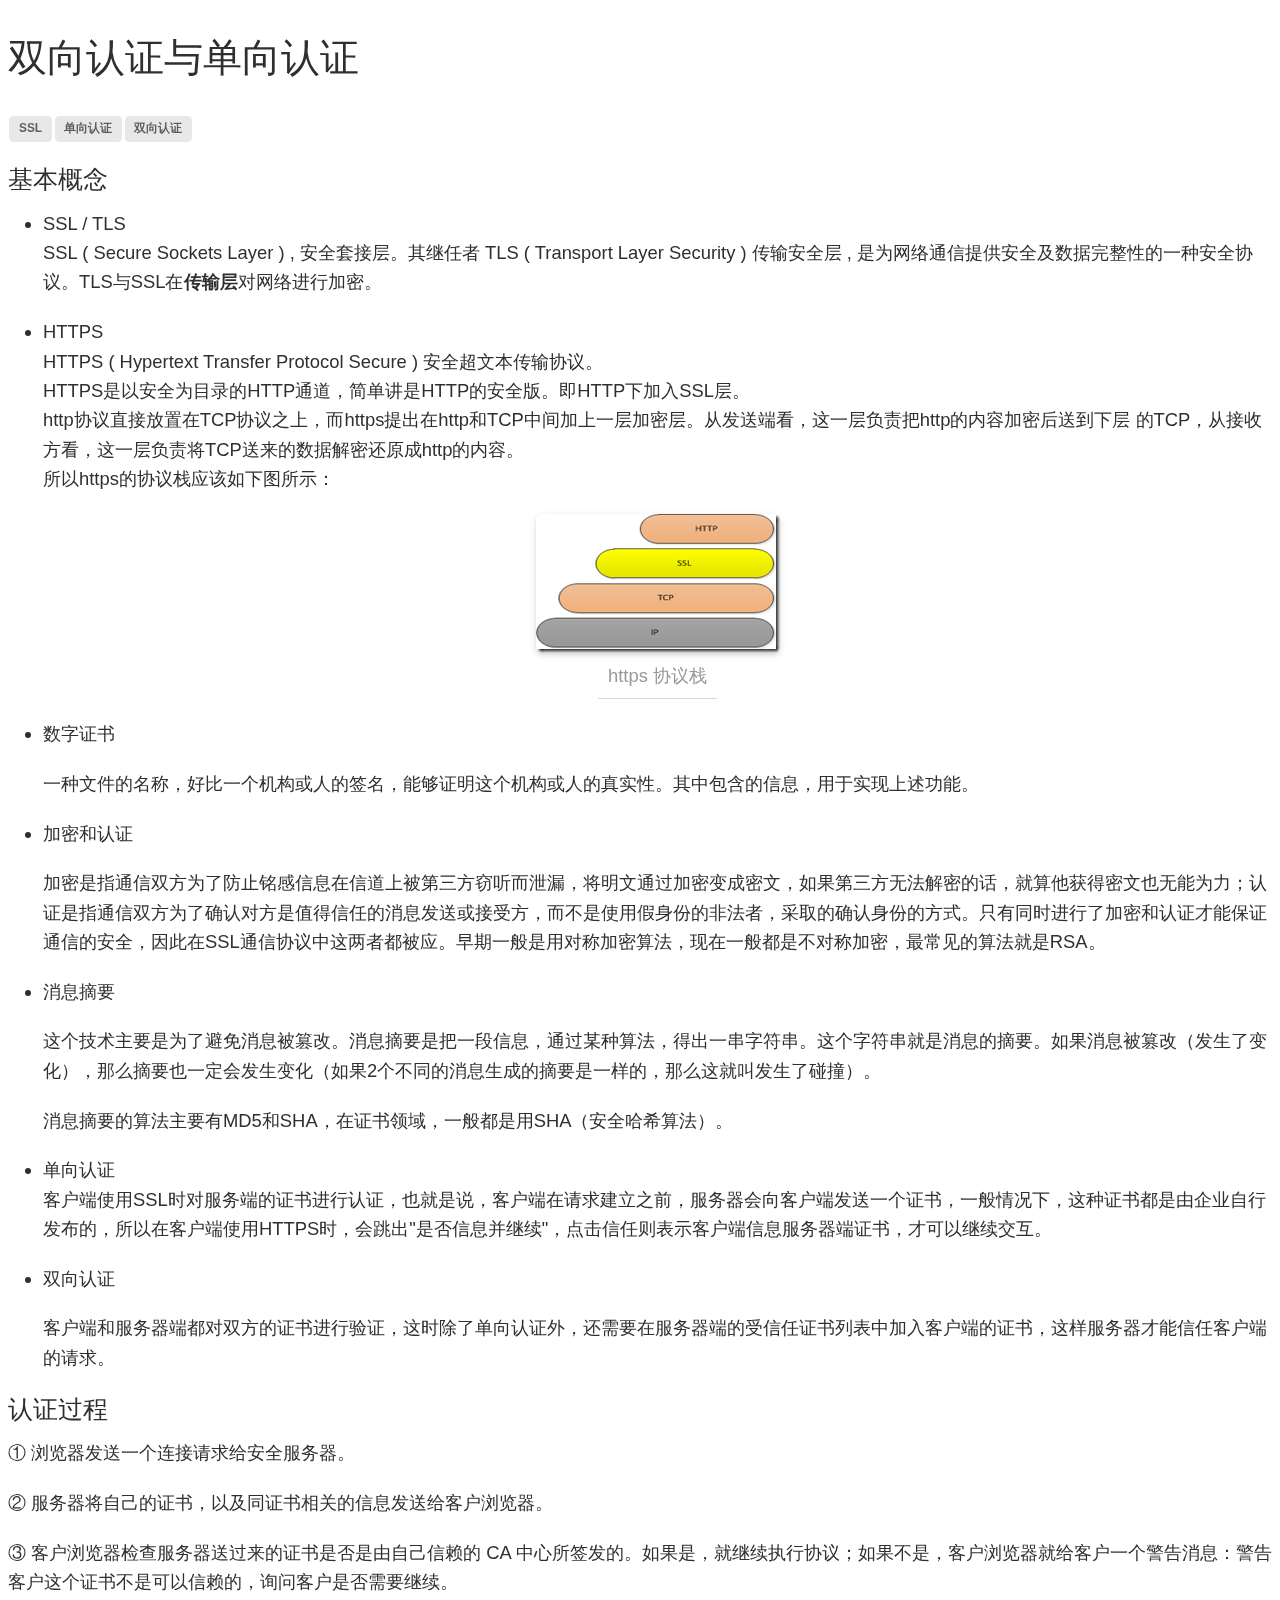
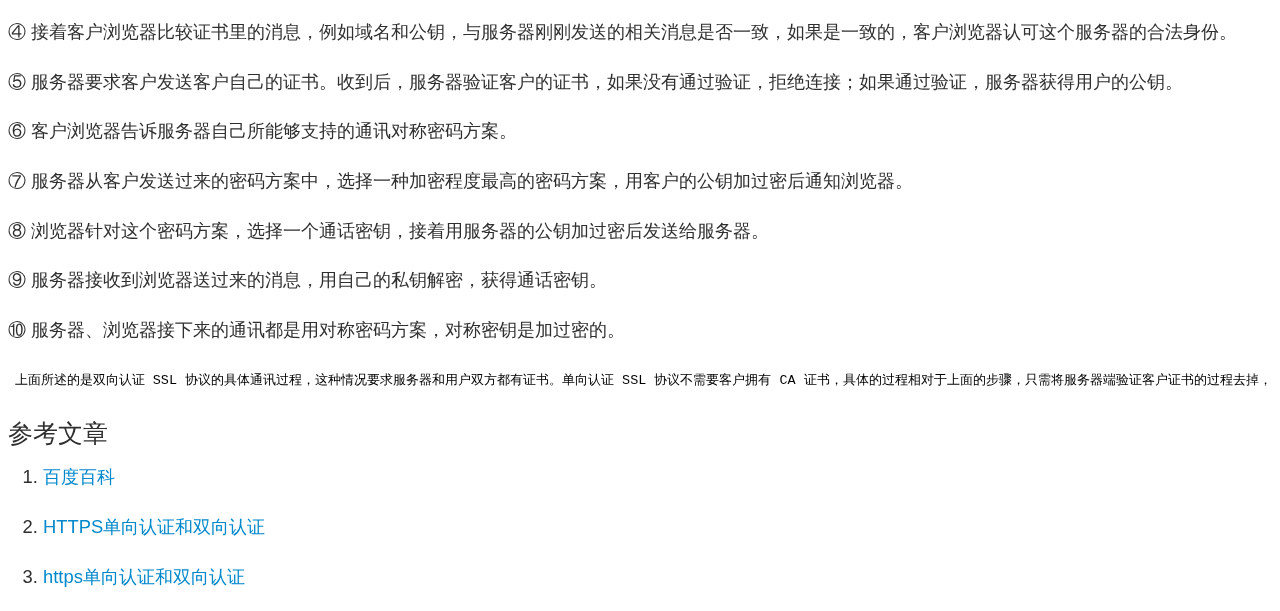
<file: article/双向认证与单向认证.html>
<!DOCTYPE html><html lang="en"><head>
<title> 双向认证与单向认证---小书匠,在线编辑器,MARKDOWN,Evernote,文件版本</title>
  <meta charset="utf-8">
<meta http-equiv="X-UA-Compatible" content="IE=edge,chrome=1">
<meta name="viewport" content="width=device-width, initial-scale=1.0">
<meta name="description" content="()">
<link rel="stylesheet" href="http://maxcdn.bootstrapcdn.com/font-awesome/4.3.0/css/font-awesome.min.css">
<style type="text/css">
a:focus {
  outline: thin dotted #333;
  outline: 5px auto -webkit-focus-ring-color;
  outline-offset: -2px;
}

a:hover,
a:active {
  outline: 0;
}
a {
  color: #0088cc;
  text-decoration: none;
}

a:hover {
  color: #005580;
  text-decoration: underline;
}

p {
  margin: 0 0 1.1em;
}

small {
  font-size: 85%;
}

strong {
  font-weight: bold;
}

em {
  font-style: italic;
}

cite {
  font-style: normal;
}


h1.story_title {
	margin: 0.7em 0;
}
.story_tags {
	margin: 0 0 1.2em;
}
h1,
h2,
h3,
h4,
h5,
h6 {
  margin: 0.5em 0;
	margin: 1.0em 0 .6em 0;
  font-family: inherit;
  font-weight: 500;
  line-height: 20px;
  color: inherit;
  text-rendering: optimizelegibility;
}

h1,
h2,
h3 {
  line-height: 40px;
}

h1 {
  font-size: 38.5px;
}

h2 {
  font-size: 31.5px;
}

h3 {
  font-size: 24.5px;
}

h4 {
  font-size: 17.5px;
}

h5 {
  font-size: 14px;
}

h6 {
  font-size: 11.9px;
}

ul,
ol {
  padding: 0;
  margin: 0 0 10px 35px;
}

ul ul,
ul ol,
ol ol,
ol ul {
  margin-bottom: 0;
}


dl {
  margin-bottom: 20px;
}

dt,
dd {
  line-height: 20px;
}

dt {
  font-weight: bold;
}

dd {
  margin-left: 10px;
}

hr {
  margin: 20px 0;
  border: 0;
  border-top: 1px solid #eeeeee;
  border-bottom: 1px solid #ffffff;
}

abbr[title],
abbr[data-original-title] {
  cursor: help;
  border-bottom: 1px dotted #999999;
}


blockquote {
  padding: 0 0 0 15px;
  margin: 0 0 20px;
  border-left: 5px solid #dddddd;
}

blockquote p {
  margin-bottom: 0;
  font-size: 16px;
  font-weight: 300;
  line-height: 25px;
}

blockquote small {
  display: block;
  line-height: 20px;
  color: #999999;
}

blockquote small:before {
  content: '\2014 \00A0';
}
q:before,
q:after,
blockquote:before,
blockquote:after {
  content: "";
}

address {
  display: block;
  margin-bottom: 20px;
  font-style: normal;
  line-height: 20px;
}
img {
	height: auto;
	max-width: 100%;
	vertical-align: middle;
	border: 0;
}

table {
  max-width: 100%;
  background-color: transparent;
  border-collapse: collapse;
  border-spacing: 0;
	border: 1px solid rgba(34,36,38,.15);
}
.tag.label{
display: inline-block;
vertical-align: baseline;
line-height: 1;
margin: 0em 0.125em;
background-color: #e8e8e8;
border-color: #e8e8e8;
background-image: none;
padding: 0.6em 0.8em;
color: rgba(0, 0, 0, 0.6);
text-transform: none;
font-weight: bold;
border-radius: 0.2857rem;
box-sizing: border-box;
font-size: 0.7428rem;
}

.table {
  width: 100%;
  margin-bottom: 20px;
}

.table th,
.table td {
  padding: 8px;
  line-height: 20px;
  text-align: left;
  vertical-align: top;
  border-top: 1px solid #dddddd;
}

.table th {
  font-weight: bold;
}

.table thead th {
  vertical-align: bottom;
}

.table caption + thead tr:first-child th,
.table caption + thead tr:first-child td,
.table colgroup + thead tr:first-child th,
.table colgroup + thead tr:first-child td,
.table thead:first-child tr:first-child th,
.table thead:first-child tr:first-child td {
  border-top: 0;
}

.table tbody + tbody {
  border-top: 2px solid #dddddd;
}

.table .table {
  background-color: #ffffff;
}


.table-striped tbody > tr:nth-child(odd) > td,
.table-striped tbody > tr:nth-child(odd) > th {
  background-color: #f9f9f9;
}

.table-celled.table tr td,.table-celled.table tr th {
    border-left: 1px solid rgba(34,36,38,.1)
}

.table-celled.table tr td:first-child,.table-celled.table tr th:first-child {
    border-left: none
}

.toc ul {
	list-style: none;
}
p {
	line-height: 1.6;
}
body>p {
  margin-bottom: 1.8em;
}
body>p>img.center,
body>p>a>img.center {
  display: block;
  margin: 0 auto;
  background-color: rgba(128,128,128,0.3);
}
body {
	font-family: 'Helvetica Neue', Helvetica, Tahoma, Arial, 'Hiragino Sans GB', STHeiti, "Microsoft YaHei", "微软雅黑", 'WenQuanYi Micro Hei', STXihei, "华文细黑", Heiti, "黑体", SimSun, "宋体", Song, sans-serif;
  font-size: 1.15em;
  font-weight: 100;
//  line-height: 1.8em;
  color: #2f2f2f;
}
em.cjk_emphasis{
	font-style: normal;
	font-family: Georgia,"Times New Roman",Times,"楷体","AR PL UKai CN", "NSimSun","Songti SC","SimSun",serif!important;
}
body dt,
body dd {
  line-height: 1.35em;
}
body code, body .xiaoshujiang_code {
//	background-color: #D6DBDF;
	border: 0;
  border-radius: 4px;
//  color: #2C3E50;
  font-size: 90%;
//  padding: 2px 4px;
}
code {
	background-color: #D6DBDF;
	border-radius: 4px;
	color: #2C3E50;
	padding: 2px 4px;
}
.xiaoshujiang_code ol{
	margin-bottom: 0px;
}
body h1 {
  line-height: 1.6;
}
body h2 {
  line-hieght: 1.1;
}
body h3 {
  line-height: 1.1;
}

/**
 * Treeview syntax highlighting based on highlight.js
 * Copyright (c) 2014-2015, Asciidocfx Team, (MIT Licensed)
 * https://github.com/asciidocfx/highlight-treeview.js
 */
.language-treeview.hljs{
  position: relative;
}
.hljs-folder,
.hljs-hiddenfile,
.hljs-file {
    position: relative;
    vertical-align: top;
    display: inline-block;
    height: 16px;
}
.hljs-folder:before,
.hljs-file:before,
.hljs-hiddenfile:before {
    top: 0;
    content: '';
    width: 14px;
    height: 12px;
    margin-top: 0px;
    margin-right: 3px;
    position: relative;
    display: inline-block;
    background-size: 14px;
    background-repeat: no-repeat;
}
.hljs-file:before,
.hljs-hiddenfile:before {
    height: 14px;
    margin-left: 1px;
}
.hljs-hiddenfile {
    opacity: 0.6;
}
.hljs-file.photo:before {
	font: normal normal normal 14px/1 FontAwesome;
	content: "\f1c5";
}
.hljs-file.plain:before {
	font: normal normal normal 14px/1 FontAwesome;
	content: "\f016";
}
.hljs-file.source:before {
	font: normal normal normal 14px/1 FontAwesome;
	content: "\f1c9";
}
.hljs-file.archive:before {
	font: normal normal normal 14px/1 FontAwesome;
	content: "\f1c6";
}
.hljs-file.audio:before {
	font: normal normal normal 14px/1 FontAwesome;
	content: "\f1c7";
}
.hljs-file.video:before {
	font: normal normal normal 14px/1 FontAwesome;
	content: "\f1c8";
}
.hljs-file.pdf:before {
	font: normal normal normal 14px/1 FontAwesome;
	content: "\f1c1";
}
.hljs-file.xls:before {
	font: normal normal normal 14px/1 FontAwesome;
	content: "\f1c3";
}
.hljs-file.doc:before {
	font: normal normal normal 14px/1 FontAwesome;
	content: "\f1c2";
}
.hljs-file.ppt:before {
	font: normal normal normal 14px/1 FontAwesome;
	content: "\f1c4";
}
.hljs-folder:before {
	font: normal normal normal 14px/1 FontAwesome;
	content: "\f114";
}
.hljs-hiddenfile:before {
	font: normal normal normal 14px/1 FontAwesome;
	content: "\f016";
}
.hljs-tvline {
    margin-left: 6px;
    position: absolute;
    text-indent: -99em;
    padding-bottom: 8px;
    vertical-align: top;
    display: inline-block;
    border-left-width: 1px;
    border-left-style: solid;
    border-left-color: rgb(94, 144, 117);
}
.hljs-folder-branch {
    width: 8px;
    height: 8px;
    margin-top: -1px;
    margin-left: 6px;
    text-indent: -99em;
    position: relative;
    vertical-align: top;
    display: inline-block;
    border-bottom-width: 1px;
    border-bottom-style: solid;
    border-bottom-color: rgb(94, 144, 117);
}
.hljs-folder-branch.win {
    width: 14px;
    margin-right: 2px;
}
.hljs-folder-last-branch {
    height: 7px;
    width: 7px;
    margin-left: 6px;
    text-indent: -99em;
    position: relative;
    vertical-align: top;
    display: inline-block;
    border-bottom-width: 1px;
    border-bottom-style: solid;
    border-bottom-color: rgb(94, 144, 117);
    border-left-width: 1px;
    border-left-style: solid;
    border-left-color: rgb(94, 144, 117);
}
.hljs-folder-last-branch.win {
    width: 13px;
    margin-right: 2px;
}


/**
 * Treeview syntax highlighting based on highlight.js
 */


.mark{
	border: 0;
  background-color: #ddf3e7;
  border-radius: 4px;
  color: #29754d;
  font-size: 90%;
  padding: 2px 4px;
}
.line_mark{
	border: 1px dashed #3A4C42;
}
code .mark, .xiaoshujiang_code .mark{
	border-radius: 0px;
	font-size: initial;
	padding: initial;
}
a.attachment{
	background-color: #ecf0f3;
	border: 1px solid #bec6cb;
	display: inline-block;
	padding: 5px;
	margin: 2px;
	min-width: 250px;
}
a.attachment i.fa{
	font-size: 3em;
  float: left;
  margin-right: 0.2em;
}
a.attachment .filename{
	vertical-align: top;
  text-align: left;
  font-weight: bold;
}
a.attachment .filesize{
  display: -webkit-box;
  display: -moz-box;
  display: -ms-flexbox;
  display: -webkit-flex;
  display: flex;
  opacity: .6;
  font-size: 80%;
  white-space: nowrap;
}
.checkbox .checked{
	text-decoration: line-through;
}
.flow-chart, .sequence-diagram{
	text-align: center;
}
.plot, .plot-image{
	text-align: center;
	min-height: 200px;
	min-width: 200px;
}

pre, .xiaoshujiang_pre {
	line-height: initial !important;
	word-wrap: break-word;
	word-break: break-word;
}

.xiaoshujiang_pre {
	margin: 1em 0px;
	font-family: monospace;
	white-space: pre;
}

.story_align_left, .story_align_left .story_image_container {
	text-align: left;
}
.story_align_right, .story_align_right .story_image_container {
	text-align: right;
}
.story_align_center, .story_align_center .story_image_container {
	text-align: center;
}
.story_align_justify, .story_align_justify .story_image_container {
	text-align: justify;
}


/** 
 * code line nums
 */
code.hljs.code_linenums, .xiaoshujiang_code.hljs.code_linenums{
	position: relative;
}
.ol_linenums{
	padding: 0px;
	margin-left: 30px;
	border-left: 1px solid #e0e0e0;
}
.li_linenum{
	line-height: 20px;
	margin-left: 10px;
	list-style: none;
	counter-increment: lines 1;
}
.li_linenum.li_list_style{
	list-style: inherit;
	margin-left: 5px;
}
.li_linenum:before, .li_linenum_before_span{
	content: counter(lines, decimal);
  position: absolute;
  left: 0px;
  text-align: center;
  width: 2.5em;
	opacity: 0.5;
  vertical-align: top;
}
.li_linenum_before_span_hide{
	display: none;
}
.xiaoshujiang_code .code_line_break_hack{
	margin:0;
	border:0;
	border-top:0;
	border-bottom:0;
}
/** 
 * code line nums
 */
.mathjax-container{
	text-align: center;
}
div.mathjax{
	max-width: 700px;
	margin: 0 auto;
	font-size: 14px;
}
text{
	font-size: 14px;
}

/**
 * block image
 */

.story_image_container{
	text-align: center;
}
.story_image_container>.story_image{
	display: inline-block;
  position: relative;
	max-width: 80%;
}
.story_image_caption{
	border-bottom: 1px solid #d9d9d9;
	display: inline-block;
	color: #999;
	padding: 10px;
}
.story_image_blank_caption{
	border-bottom: 0px;
}
/**
.story_image:before, .story_image:after{
	content: '';
	position: absolute;
	z-index: -2;
	bottom: 13px;
	left: 10px;
	width: 50%;
	height: 20%;
	border-radius: 10px/90px;
	box-shadow: 0 15px 10px rgba(0,0,0,0.7);
	-webkit-transform: rotate(-3deg);
	-moz-transform: rotate(-3deg);
	-ms-transform: rotate(-3deg);
	-o-transform: rotate(-3deg);
	transform: rotate(-3deg);
}
.story_image:after {
	right: 10px;
	left: auto;
	-webkit-transform: rotate(3deg);
	-moz-transform: rotate(3deg);
	-ms-transform: rotate(3deg);
	-o-transform: rotate(3deg);
	transform: rotate(3deg);
}

**/
.story_image>img{
	border-radius: 0.3125em;
	box-shadow: 0 2px 4px 0 rgba(34,36,38,.12),0 2px 10px 0 rgba(34,36,38,.08);
}
.story_inline_image>img{
	max-width: 50%;
	vertical-align: bottom;
}

/*

Visual Studio-like style based on original C# coloring by Jason Diamond <jason@diamond.name>

*/
.hljs {
  display: block;
  overflow-x: auto;
  padding: 0.5em;
  background: white;
  color: black;
  -webkit-text-size-adjust: none;
}

.hljs-comment,
.hljs-annotation,
.diff .hljs-header,
.hljs-chunk,
.apache .hljs-cbracket {
  color: #008000;
}

.hljs-keyword,
.hljs-id,
.hljs-built_in,.css
.smalltalk .hljs-class,
.hljs-winutils,
.bash .hljs-variable,
.tex .hljs-command,
.hljs-request,
.hljs-status,
.nginx .hljs-title,
.xml .hljs-tag,
.xml .hljs-tag .hljs-value {
  color: #00f;
}

.hljs-string,
.hljs-title,
.hljs-parent,
.hljs-tag .hljs-value,
.hljs-rule .hljs-value,
.ruby .hljs-symbol,
.ruby .hljs-symbol .hljs-string,
.hljs-template_tag,
.django .hljs-variable,
.hljs-addition,
.hljs-flow,
.hljs-stream,
.apache .hljs-tag,
.hljs-date,
.tex .hljs-formula,
.coffeescript .hljs-attribute,
.hljs-name {
  color: #a31515;
}

.ruby .hljs-string,
.hljs-decorator,
.hljs-filter .hljs-argument,
.hljs-localvars,
.hljs-array,
.hljs-attr_selector,
.hljs-pseudo,
.hljs-pi,
.hljs-doctype,
.hljs-deletion,
.hljs-envvar,
.hljs-shebang,
.hljs-preprocessor,
.hljs-pragma,
.userType,
.apache .hljs-sqbracket,
.nginx .hljs-built_in,
.tex .hljs-special,
.hljs-prompt {
  color: #2b91af;
}

.hljs-phpdoc,
.hljs-dartdoc,
.hljs-javadoc,
.hljs-xmlDocTag {
  color: #808080;
}

.hljs-type,
.hljs-typename { font-weight: bold; }

.vhdl .hljs-string { color: #666666; }
.vhdl .hljs-literal { color: #a31515; }
.vhdl .hljs-attribute { color: #00b0e8; }

.xml .hljs-attribute { color: #f00; }



</style>
</head><body>
<div><div class="preview" id="wmd-preview">

	<div class="preview"><h1 class="story_title">双向认证与单向认证</h1><div class="story_tags"><div class="tag blue label">SSL</div><div class="tag blue label"> 单向认证</div><div class="tag blue label"> 双向认证</div></div><h3 id="e59fbae69cace6a682e5bfb5"><a name="e59fbae69cace6a682e5bfb5"></a>基本概念</h3>
<ul>
<li>
<p>SSL / TLS<br>
SSL ( Secure Sockets Layer ) , 安全套接层。其继任者 TLS ( Transport Layer Security ) 传输安全层 , 是为网络通信提供安全及数据完整性的一种安全协议。TLS与SSL在<strong>传输层</strong>对网络进行加密。</p>
</li>
<li>
<p>HTTPS<br>
HTTPS ( Hypertext Transfer Protocol Secure ) 安全超文本传输协议。<br>
HTTPS是以安全为目录的HTTP通道，简单讲是HTTP的安全版。即HTTP下加入SSL层。<br>
http协议直接放置在TCP协议之上，而https提出在http和TCP中间加上一层加密层。从发送端看，这一层负责把http的内容加密后送到下层 的TCP，从接收方看，这一层负责将TCP送来的数据解密还原成http的内容。<br>
所以https的协议栈应该如下图所示：</p>
<p></p><div class="story_image_container story_block_image"><div class="story_image"><img src="[data-uri]" alt="https 协议栈" name="391013cd3d343b733f3b3a3fa2c14a10.png"></div><br><div class="story_image_caption ">https 协议栈</div></div><p></p>
</li>
<li>
<p>数字证书</p>
<p>一种文件的名称，好比一个机构或人的签名，能够证明这个机构或人的真实性。其中包含的信息，用于实现上述功能。</p>
</li>
<li>
<p>加密和认证</p>
<p>加密是指通信双方为了防止铭感信息在信道上被第三方窃听而泄漏，将明文通过加密变成密文，如果第三方无法解密的话，就算他获得密文也无能为力；认证是指通信双方为了确认对方是值得信任的消息发送或接受方，而不是使用假身份的非法者，采取的确认身份的方式。只有同时进行了加密和认证才能保证通信的安全，因此在SSL通信协议中这两者都被应。早期一般是用对称加密算法，现在一般都是不对称加密，最常见的算法就是RSA。</p>
</li>
<li>
<p>消息摘要</p>
<p>这个技术主要是为了避免消息被篡改。消息摘要是把一段信息，通过某种算法，得出一串字符串。这个字符串就是消息的摘要。如果消息被篡改（发生了变化），那么摘要也一定会发生变化（如果2个不同的消息生成的摘要是一样的，那么这就叫发生了碰撞）。</p>
<p>消息摘要的算法主要有MD5和SHA，在证书领域，一般都是用SHA（安全哈希算法）。</p>
</li>
<li>
<p>单向认证<br>
客户端使用SSL时对服务端的证书进行认证，也就是说，客户端在请求建立之前，服务器会向客户端发送一个证书，一般情况下，这种证书都是由企业自行发布的，所以在客户端使用HTTPS时，会跳出"是否信息并继续"，点击信任则表示客户端信息服务器端证书，才可以继续交互。</p>
</li>
<li>
<p>双向认证</p>
<p>客户端和服务器端都对双方的证书进行验证，这时除了单向认证外，还需要在服务器端的受信任证书列表中加入客户端的证书，这样服务器才能信任客户端的请求。</p>
</li>
</ul>
<h3 id="e8aea4e8af81e8bf87e7a88b"><a name="e8aea4e8af81e8bf87e7a88b"></a>认证过程</h3>
<p>① 浏览器发送一个连接请求给安全服务器。</p>
<p>② 服务器将自己的证书，以及同证书相关的信息发送给客户浏览器。</p>
<p>③ 客户浏览器检查服务器送过来的证书是否是由自己信赖的 CA 中心所签发的。如果是，就继续执行协议；如果不是，客户浏览器就给客户一个警告消息：警告客户这个证书不是可以信赖的，询问客户是否需要继续。</p>
<p>④ 接着客户浏览器比较证书里的消息，例如域名和公钥，与服务器刚刚发送的相关消息是否一致，如果是一致的，客户浏览器认可这个服务器的合法身份。</p>
<p>⑤ 服务器要求客户发送客户自己的证书。收到后，服务器验证客户的证书，如果没有通过验证，拒绝连接；如果通过验证，服务器获得用户的公钥。</p>
<p>⑥ 客户浏览器告诉服务器自己所能够支持的通讯对称密码方案。</p>
<p>⑦ 服务器从客户发送过来的密码方案中，选择一种加密程度最高的密码方案，用客户的公钥加过密后通知浏览器。</p>
<p>⑧ 浏览器针对这个密码方案，选择一个通话密钥，接着用服务器的公钥加过密后发送给服务器。</p>
<p>⑨ 服务器接收到浏览器送过来的消息，用自己的私钥解密，获得通话密钥。</p>
<p>⑩ 服务器、浏览器接下来的通讯都是用对称密码方案，对称密钥是加过密的。</p>
<pre class="xiaoshujiang_code_container"><code class="nohighlight hljs">上面所述的是双向认证 SSL 协议的具体通讯过程，这种情况要求服务器和用户双方都有证书。单向认证 SSL 协议不需要客户拥有 CA 证书，具体的过程相对于上面的步骤，只需将服务器端验证客户证书的过程去掉，以及在协商对称密码方案，对称通话密钥时，服务器发送给客户的是没有加过密的 （这并不影响 SSL 过程的安全性）密码方案。这样，双方具体的通讯内容，就是加过密的数据，如果有第三方攻击，获得的只是加密的数据，第三方要获得有用的信息，就需要对加密 的数据进行解密，这时候的安全就依赖于密码方案的安全。而幸运的是，目前所用的密码方案，只要通讯密钥长度足够的长，就足够的安全。这也是我们强调要求使用128 位加密通讯的原因。
</code></pre>
<h3 id="e58f82e88083e69687e7aba0"><a name="e58f82e88083e69687e7aba0"></a>参考文章</h3>
<ol>
<li><p><a href="http://baike.baidu.com/link?url=-GRXPyqMEaF7HJ-oHn909yHjJqe-RlwHM5yTz4D6s8qFXbMRoWRSNZEW0NA4Py3tMig7lIDksvW7Ry0pLu4eL_">百度百科</a></p></li>
<li><p><a href="http://my.oschina.net/nearzk/blog/485652">HTTPS单向认证和双向认证</a></p></li>
<li><p><a href="http://www.cnblogs.com/muffe/p/3513610.html">https单向认证和双向认证</a></p></li>
</ol>
</div>

</div></div>
</body></html>
</file>
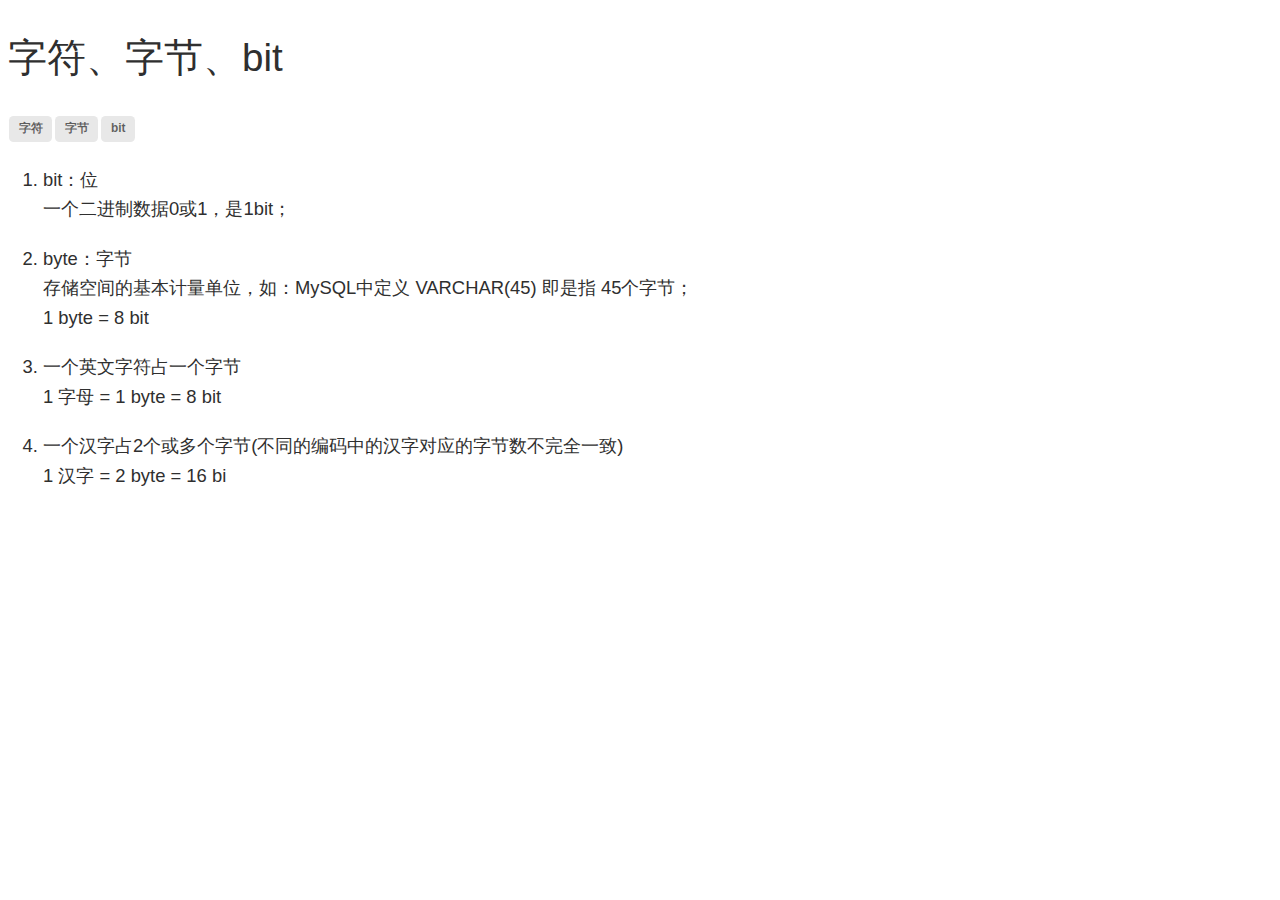
<file: article/字符、字节、bit.html>
<!DOCTYPE html><html lang="en"><head>
<title> 字符、字节、bit---小书匠,在线编辑器,MARKDOWN,Evernote,文件版本</title>
  <meta charset="utf-8">
<meta http-equiv="X-UA-Compatible" content="IE=edge,chrome=1">
<meta name="viewport" content="width=device-width, initial-scale=1.0">
<meta name="description" content="()">
<link rel="stylesheet" href="http://maxcdn.bootstrapcdn.com/font-awesome/4.3.0/css/font-awesome.min.css">
<style type="text/css">
a:focus {
  outline: thin dotted #333;
  outline: 5px auto -webkit-focus-ring-color;
  outline-offset: -2px;
}

a:hover,
a:active {
  outline: 0;
}
a {
  color: #0088cc;
  text-decoration: none;
}

a:hover {
  color: #005580;
  text-decoration: underline;
}

p {
  margin: 0 0 1.1em;
}

small {
  font-size: 85%;
}

strong {
  font-weight: bold;
}

em {
  font-style: italic;
}

cite {
  font-style: normal;
}


h1.story_title {
	margin: 0.7em 0;
}
.story_tags {
	margin: 0 0 1.2em;
}
h1,
h2,
h3,
h4,
h5,
h6 {
  margin: 0.5em 0;
	margin: 1.0em 0 .6em 0;
  font-family: inherit;
  font-weight: 500;
  line-height: 20px;
  color: inherit;
  text-rendering: optimizelegibility;
}

h1,
h2,
h3 {
  line-height: 40px;
}

h1 {
  font-size: 38.5px;
}

h2 {
  font-size: 31.5px;
}

h3 {
  font-size: 24.5px;
}

h4 {
  font-size: 17.5px;
}

h5 {
  font-size: 14px;
}

h6 {
  font-size: 11.9px;
}

ul,
ol {
  padding: 0;
  margin: 0 0 10px 35px;
}

ul ul,
ul ol,
ol ol,
ol ul {
  margin-bottom: 0;
}


dl {
  margin-bottom: 20px;
}

dt,
dd {
  line-height: 20px;
}

dt {
  font-weight: bold;
}

dd {
  margin-left: 10px;
}

hr {
  margin: 20px 0;
  border: 0;
  border-top: 1px solid #eeeeee;
  border-bottom: 1px solid #ffffff;
}

abbr[title],
abbr[data-original-title] {
  cursor: help;
  border-bottom: 1px dotted #999999;
}


blockquote {
  padding: 0 0 0 15px;
  margin: 0 0 20px;
  border-left: 5px solid #dddddd;
}

blockquote p {
  margin-bottom: 0;
  font-size: 16px;
  font-weight: 300;
  line-height: 25px;
}

blockquote small {
  display: block;
  line-height: 20px;
  color: #999999;
}

blockquote small:before {
  content: '\2014 \00A0';
}
q:before,
q:after,
blockquote:before,
blockquote:after {
  content: "";
}

address {
  display: block;
  margin-bottom: 20px;
  font-style: normal;
  line-height: 20px;
}
img {
	height: auto;
	max-width: 100%;
	vertical-align: middle;
	border: 0;
}

table {
  max-width: 100%;
  background-color: transparent;
  border-collapse: collapse;
  border-spacing: 0;
	border: 1px solid rgba(34,36,38,.15);
}
.tag.label{
display: inline-block;
vertical-align: baseline;
line-height: 1;
margin: 0em 0.125em;
background-color: #e8e8e8;
border-color: #e8e8e8;
background-image: none;
padding: 0.6em 0.8em;
color: rgba(0, 0, 0, 0.6);
text-transform: none;
font-weight: bold;
border-radius: 0.2857rem;
box-sizing: border-box;
font-size: 0.7428rem;
}

.table {
  width: 100%;
  margin-bottom: 20px;
}

.table th,
.table td {
  padding: 8px;
  line-height: 20px;
  text-align: left;
  vertical-align: top;
  border-top: 1px solid #dddddd;
}

.table th {
  font-weight: bold;
}

.table thead th {
  vertical-align: bottom;
}

.table caption + thead tr:first-child th,
.table caption + thead tr:first-child td,
.table colgroup + thead tr:first-child th,
.table colgroup + thead tr:first-child td,
.table thead:first-child tr:first-child th,
.table thead:first-child tr:first-child td {
  border-top: 0;
}

.table tbody + tbody {
  border-top: 2px solid #dddddd;
}

.table .table {
  background-color: #ffffff;
}


.table-striped tbody > tr:nth-child(odd) > td,
.table-striped tbody > tr:nth-child(odd) > th {
  background-color: #f9f9f9;
}

.table-celled.table tr td,.table-celled.table tr th {
    border-left: 1px solid rgba(34,36,38,.1)
}

.table-celled.table tr td:first-child,.table-celled.table tr th:first-child {
    border-left: none
}

.toc ul {
	list-style: none;
}
p {
	line-height: 1.6;
}
body>p {
  margin-bottom: 1.8em;
}
body>p>img.center,
body>p>a>img.center {
  display: block;
  margin: 0 auto;
  background-color: rgba(128,128,128,0.3);
}
body {
	font-family: 'Helvetica Neue', Helvetica, Tahoma, Arial, 'Hiragino Sans GB', STHeiti, "Microsoft YaHei", "微软雅黑", 'WenQuanYi Micro Hei', STXihei, "华文细黑", Heiti, "黑体", SimSun, "宋体", Song, sans-serif;
  font-size: 1.15em;
  font-weight: 100;
//  line-height: 1.8em;
  color: #2f2f2f;
}
em.cjk_emphasis{
	font-style: normal;
	font-family: Georgia,"Times New Roman",Times,"楷体","AR PL UKai CN", "NSimSun","Songti SC","SimSun",serif!important;
}
body dt,
body dd {
  line-height: 1.35em;
}
body code, body .xiaoshujiang_code {
//	background-color: #D6DBDF;
	border: 0;
  border-radius: 4px;
//  color: #2C3E50;
  font-size: 90%;
//  padding: 2px 4px;
}
code {
	background-color: #D6DBDF;
	border-radius: 4px;
	color: #2C3E50;
	padding: 2px 4px;
}
.xiaoshujiang_code ol{
	margin-bottom: 0px;
}
body h1 {
  line-height: 1.6;
}
body h2 {
  line-hieght: 1.1;
}
body h3 {
  line-height: 1.1;
}

/**
 * Treeview syntax highlighting based on highlight.js
 * Copyright (c) 2014-2015, Asciidocfx Team, (MIT Licensed)
 * https://github.com/asciidocfx/highlight-treeview.js
 */
.language-treeview.hljs{
  position: relative;
}
.hljs-folder,
.hljs-hiddenfile,
.hljs-file {
    position: relative;
    vertical-align: top;
    display: inline-block;
    height: 16px;
}
.hljs-folder:before,
.hljs-file:before,
.hljs-hiddenfile:before {
    top: 0;
    content: '';
    width: 14px;
    height: 12px;
    margin-top: 0px;
    margin-right: 3px;
    position: relative;
    display: inline-block;
    background-size: 14px;
    background-repeat: no-repeat;
}
.hljs-file:before,
.hljs-hiddenfile:before {
    height: 14px;
    margin-left: 1px;
}
.hljs-hiddenfile {
    opacity: 0.6;
}
.hljs-file.photo:before {
	font: normal normal normal 14px/1 FontAwesome;
	content: "\f1c5";
}
.hljs-file.plain:before {
	font: normal normal normal 14px/1 FontAwesome;
	content: "\f016";
}
.hljs-file.source:before {
	font: normal normal normal 14px/1 FontAwesome;
	content: "\f1c9";
}
.hljs-file.archive:before {
	font: normal normal normal 14px/1 FontAwesome;
	content: "\f1c6";
}
.hljs-file.audio:before {
	font: normal normal normal 14px/1 FontAwesome;
	content: "\f1c7";
}
.hljs-file.video:before {
	font: normal normal normal 14px/1 FontAwesome;
	content: "\f1c8";
}
.hljs-file.pdf:before {
	font: normal normal normal 14px/1 FontAwesome;
	content: "\f1c1";
}
.hljs-file.xls:before {
	font: normal normal normal 14px/1 FontAwesome;
	content: "\f1c3";
}
.hljs-file.doc:before {
	font: normal normal normal 14px/1 FontAwesome;
	content: "\f1c2";
}
.hljs-file.ppt:before {
	font: normal normal normal 14px/1 FontAwesome;
	content: "\f1c4";
}
.hljs-folder:before {
	font: normal normal normal 14px/1 FontAwesome;
	content: "\f114";
}
.hljs-hiddenfile:before {
	font: normal normal normal 14px/1 FontAwesome;
	content: "\f016";
}
.hljs-tvline {
    margin-left: 6px;
    position: absolute;
    text-indent: -99em;
    padding-bottom: 8px;
    vertical-align: top;
    display: inline-block;
    border-left-width: 1px;
    border-left-style: solid;
    border-left-color: rgb(94, 144, 117);
}
.hljs-folder-branch {
    width: 8px;
    height: 8px;
    margin-top: -1px;
    margin-left: 6px;
    text-indent: -99em;
    position: relative;
    vertical-align: top;
    display: inline-block;
    border-bottom-width: 1px;
    border-bottom-style: solid;
    border-bottom-color: rgb(94, 144, 117);
}
.hljs-folder-branch.win {
    width: 14px;
    margin-right: 2px;
}
.hljs-folder-last-branch {
    height: 7px;
    width: 7px;
    margin-left: 6px;
    text-indent: -99em;
    position: relative;
    vertical-align: top;
    display: inline-block;
    border-bottom-width: 1px;
    border-bottom-style: solid;
    border-bottom-color: rgb(94, 144, 117);
    border-left-width: 1px;
    border-left-style: solid;
    border-left-color: rgb(94, 144, 117);
}
.hljs-folder-last-branch.win {
    width: 13px;
    margin-right: 2px;
}


/**
 * Treeview syntax highlighting based on highlight.js
 */


.mark{
	border: 0;
  background-color: #ddf3e7;
  border-radius: 4px;
  color: #29754d;
  font-size: 90%;
  padding: 2px 4px;
}
.line_mark{
	border: 1px dashed #3A4C42;
}
code .mark, .xiaoshujiang_code .mark{
	border-radius: 0px;
	font-size: initial;
	padding: initial;
}
a.attachment{
	background-color: #ecf0f3;
	border: 1px solid #bec6cb;
	display: inline-block;
	padding: 5px;
	margin: 2px;
	min-width: 250px;
}
a.attachment i.fa{
	font-size: 3em;
  float: left;
  margin-right: 0.2em;
}
a.attachment .filename{
	vertical-align: top;
  text-align: left;
  font-weight: bold;
}
a.attachment .filesize{
  display: -webkit-box;
  display: -moz-box;
  display: -ms-flexbox;
  display: -webkit-flex;
  display: flex;
  opacity: .6;
  font-size: 80%;
  white-space: nowrap;
}
.checkbox .checked{
	text-decoration: line-through;
}
.flow-chart, .sequence-diagram{
	text-align: center;
}
.plot, .plot-image{
	text-align: center;
	min-height: 200px;
	min-width: 200px;
}

pre, .xiaoshujiang_pre {
	line-height: initial !important;
	word-wrap: break-word;
	word-break: break-word;
}

.xiaoshujiang_pre {
	margin: 1em 0px;
	font-family: monospace;
	white-space: pre;
}

.story_align_left, .story_align_left .story_image_container {
	text-align: left;
}
.story_align_right, .story_align_right .story_image_container {
	text-align: right;
}
.story_align_center, .story_align_center .story_image_container {
	text-align: center;
}
.story_align_justify, .story_align_justify .story_image_container {
	text-align: justify;
}


/** 
 * code line nums
 */
code.hljs.code_linenums, .xiaoshujiang_code.hljs.code_linenums{
	position: relative;
}
.ol_linenums{
	padding: 0px;
	margin-left: 30px;
	border-left: 1px solid #e0e0e0;
}
.li_linenum{
	line-height: 20px;
	margin-left: 10px;
	list-style: none;
	counter-increment: lines 1;
}
.li_linenum.li_list_style{
	list-style: inherit;
	margin-left: 5px;
}
.li_linenum:before, .li_linenum_before_span{
	content: counter(lines, decimal);
  position: absolute;
  left: 0px;
  text-align: center;
  width: 2.5em;
	opacity: 0.5;
  vertical-align: top;
}
.li_linenum_before_span_hide{
	display: none;
}
.xiaoshujiang_code .code_line_break_hack{
	margin:0;
	border:0;
	border-top:0;
	border-bottom:0;
}
/** 
 * code line nums
 */
.mathjax-container{
	text-align: center;
}
div.mathjax{
	max-width: 700px;
	margin: 0 auto;
	font-size: 14px;
}
text{
	font-size: 14px;
}

/**
 * block image
 */

.story_image_container{
	text-align: center;
}
.story_image_container>.story_image{
	display: inline-block;
  position: relative;
	max-width: 80%;
}
.story_image_caption{
	border-bottom: 1px solid #d9d9d9;
	display: inline-block;
	color: #999;
	padding: 10px;
}
.story_image_blank_caption{
	border-bottom: 0px;
}
/**
.story_image:before, .story_image:after{
	content: '';
	position: absolute;
	z-index: -2;
	bottom: 13px;
	left: 10px;
	width: 50%;
	height: 20%;
	border-radius: 10px/90px;
	box-shadow: 0 15px 10px rgba(0,0,0,0.7);
	-webkit-transform: rotate(-3deg);
	-moz-transform: rotate(-3deg);
	-ms-transform: rotate(-3deg);
	-o-transform: rotate(-3deg);
	transform: rotate(-3deg);
}
.story_image:after {
	right: 10px;
	left: auto;
	-webkit-transform: rotate(3deg);
	-moz-transform: rotate(3deg);
	-ms-transform: rotate(3deg);
	-o-transform: rotate(3deg);
	transform: rotate(3deg);
}

**/
.story_image>img{
	border-radius: 0.3125em;
	box-shadow: 0 2px 4px 0 rgba(34,36,38,.12),0 2px 10px 0 rgba(34,36,38,.08);
}
.story_inline_image>img{
	max-width: 50%;
	vertical-align: bottom;
}

/*

Visual Studio-like style based on original C# coloring by Jason Diamond <jason@diamond.name>

*/
.hljs {
  display: block;
  overflow-x: auto;
  padding: 0.5em;
  background: white;
  color: black;
  -webkit-text-size-adjust: none;
}

.hljs-comment,
.hljs-annotation,
.diff .hljs-header,
.hljs-chunk,
.apache .hljs-cbracket {
  color: #008000;
}

.hljs-keyword,
.hljs-id,
.hljs-built_in,.css
.smalltalk .hljs-class,
.hljs-winutils,
.bash .hljs-variable,
.tex .hljs-command,
.hljs-request,
.hljs-status,
.nginx .hljs-title,
.xml .hljs-tag,
.xml .hljs-tag .hljs-value {
  color: #00f;
}

.hljs-string,
.hljs-title,
.hljs-parent,
.hljs-tag .hljs-value,
.hljs-rule .hljs-value,
.ruby .hljs-symbol,
.ruby .hljs-symbol .hljs-string,
.hljs-template_tag,
.django .hljs-variable,
.hljs-addition,
.hljs-flow,
.hljs-stream,
.apache .hljs-tag,
.hljs-date,
.tex .hljs-formula,
.coffeescript .hljs-attribute,
.hljs-name {
  color: #a31515;
}

.ruby .hljs-string,
.hljs-decorator,
.hljs-filter .hljs-argument,
.hljs-localvars,
.hljs-array,
.hljs-attr_selector,
.hljs-pseudo,
.hljs-pi,
.hljs-doctype,
.hljs-deletion,
.hljs-envvar,
.hljs-shebang,
.hljs-preprocessor,
.hljs-pragma,
.userType,
.apache .hljs-sqbracket,
.nginx .hljs-built_in,
.tex .hljs-special,
.hljs-prompt {
  color: #2b91af;
}

.hljs-phpdoc,
.hljs-dartdoc,
.hljs-javadoc,
.hljs-xmlDocTag {
  color: #808080;
}

.hljs-type,
.hljs-typename { font-weight: bold; }

.vhdl .hljs-string { color: #666666; }
.vhdl .hljs-literal { color: #a31515; }
.vhdl .hljs-attribute { color: #00b0e8; }

.xml .hljs-attribute { color: #f00; }



</style>
</head><body>
<div><div class="preview" id="wmd-preview">

	<div class="preview"><h1 class="story_title">字符、字节、bit</h1><div class="story_tags"><div class="tag blue label">字符</div><div class="tag blue label"> 字节</div><div class="tag blue label"> bit</div></div><ol>
<li>
<p>bit：位<br>
一个二进制数据0或1，是1bit；</p>
</li>
<li>
<p>byte：字节<br>
存储空间的基本计量单位，如：MySQL中定义 VARCHAR(45)  即是指 45个字节；<br>
1 byte = 8 bit</p>
</li>
<li>
<p>一个英文字符占一个字节<br>
1 字母 = 1 byte = 8 bit</p>
</li>
<li>
<p>一个汉字占2个或多个字节(不同的编码中的汉字对应的字节数不完全一致)<br>
1 汉字 = 2 byte = 16 bi</p>
</li>
</ol>
</div>

</div></div>
</body></html>
</file>
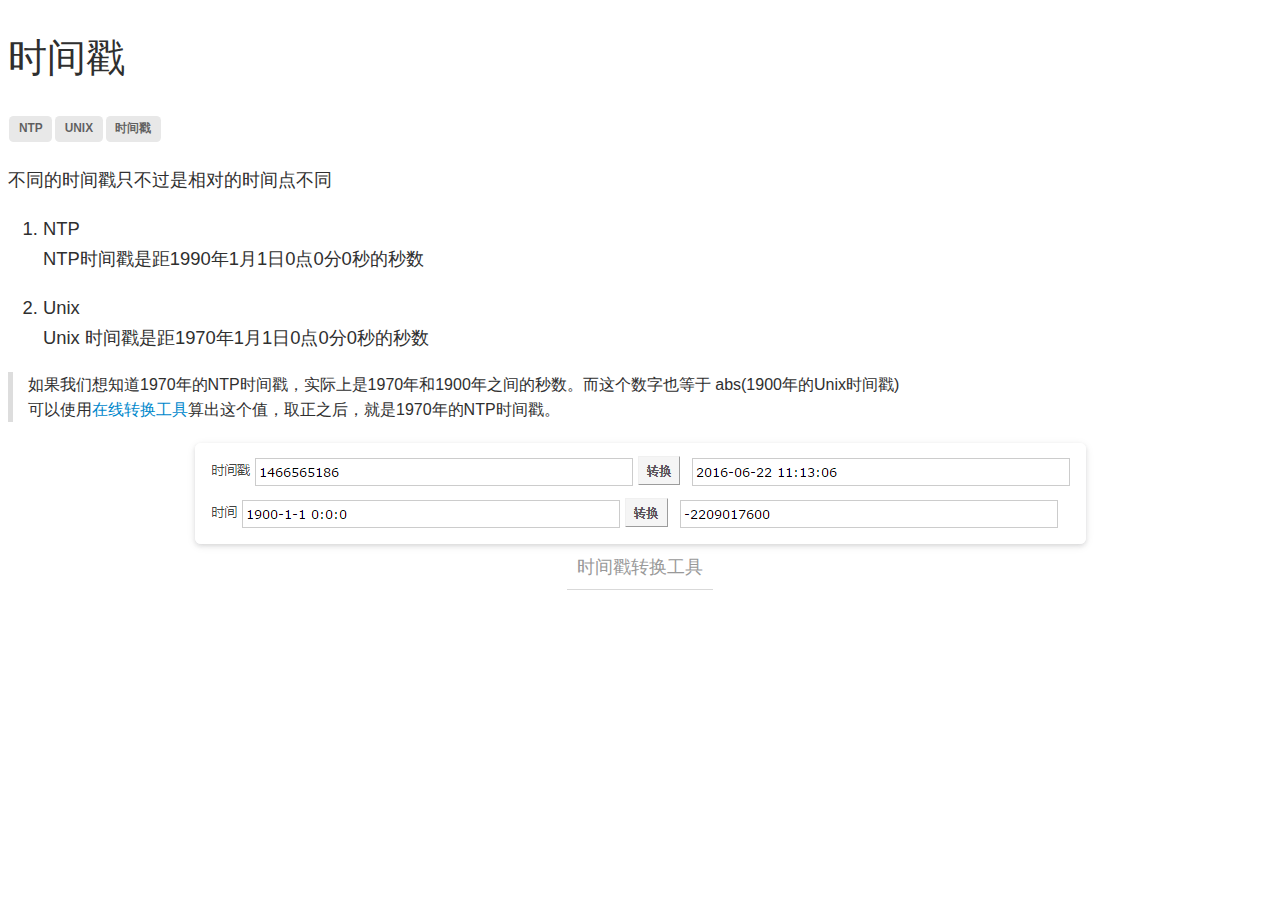
<file: article/时间戳.html>
<!DOCTYPE html><html lang="en"><head>
<title> 时间戳---小书匠,在线编辑器,MARKDOWN,Evernote,文件版本</title>
  <meta charset="utf-8">
<meta http-equiv="X-UA-Compatible" content="IE=edge,chrome=1">
<meta name="viewport" content="width=device-width, initial-scale=1.0">
<meta name="description" content="()">
<link rel="stylesheet" href="http://maxcdn.bootstrapcdn.com/font-awesome/4.3.0/css/font-awesome.min.css">
<style type="text/css">
a:focus {
  outline: thin dotted #333;
  outline: 5px auto -webkit-focus-ring-color;
  outline-offset: -2px;
}

a:hover,
a:active {
  outline: 0;
}
a {
  color: #0088cc;
  text-decoration: none;
}

a:hover {
  color: #005580;
  text-decoration: underline;
}

p {
  margin: 0 0 1.1em;
}

small {
  font-size: 85%;
}

strong {
  font-weight: bold;
}

em {
  font-style: italic;
}

cite {
  font-style: normal;
}


h1.story_title {
	margin: 0.7em 0;
}
.story_tags {
	margin: 0 0 1.2em;
}
h1,
h2,
h3,
h4,
h5,
h6 {
  margin: 0.5em 0;
	margin: 1.0em 0 .6em 0;
  font-family: inherit;
  font-weight: 500;
  line-height: 20px;
  color: inherit;
  text-rendering: optimizelegibility;
}

h1,
h2,
h3 {
  line-height: 40px;
}

h1 {
  font-size: 38.5px;
}

h2 {
  font-size: 31.5px;
}

h3 {
  font-size: 24.5px;
}

h4 {
  font-size: 17.5px;
}

h5 {
  font-size: 14px;
}

h6 {
  font-size: 11.9px;
}

ul,
ol {
  padding: 0;
  margin: 0 0 10px 35px;
}

ul ul,
ul ol,
ol ol,
ol ul {
  margin-bottom: 0;
}


dl {
  margin-bottom: 20px;
}

dt,
dd {
  line-height: 20px;
}

dt {
  font-weight: bold;
}

dd {
  margin-left: 10px;
}

hr {
  margin: 20px 0;
  border: 0;
  border-top: 1px solid #eeeeee;
  border-bottom: 1px solid #ffffff;
}

abbr[title],
abbr[data-original-title] {
  cursor: help;
  border-bottom: 1px dotted #999999;
}


blockquote {
  padding: 0 0 0 15px;
  margin: 0 0 20px;
  border-left: 5px solid #dddddd;
}

blockquote p {
  margin-bottom: 0;
  font-size: 16px;
  font-weight: 300;
  line-height: 25px;
}

blockquote small {
  display: block;
  line-height: 20px;
  color: #999999;
}

blockquote small:before {
  content: '\2014 \00A0';
}
q:before,
q:after,
blockquote:before,
blockquote:after {
  content: "";
}

address {
  display: block;
  margin-bottom: 20px;
  font-style: normal;
  line-height: 20px;
}
img {
	height: auto;
	max-width: 100%;
	vertical-align: middle;
	border: 0;
}

table {
  max-width: 100%;
  background-color: transparent;
  border-collapse: collapse;
  border-spacing: 0;
	border: 1px solid rgba(34,36,38,.15);
}
.tag.label{
display: inline-block;
vertical-align: baseline;
line-height: 1;
margin: 0em 0.125em;
background-color: #e8e8e8;
border-color: #e8e8e8;
background-image: none;
padding: 0.6em 0.8em;
color: rgba(0, 0, 0, 0.6);
text-transform: none;
font-weight: bold;
border-radius: 0.2857rem;
box-sizing: border-box;
font-size: 0.7428rem;
}

.table {
  width: 100%;
  margin-bottom: 20px;
}

.table th,
.table td {
  padding: 8px;
  line-height: 20px;
  text-align: left;
  vertical-align: top;
  border-top: 1px solid #dddddd;
}

.table th {
  font-weight: bold;
}

.table thead th {
  vertical-align: bottom;
}

.table caption + thead tr:first-child th,
.table caption + thead tr:first-child td,
.table colgroup + thead tr:first-child th,
.table colgroup + thead tr:first-child td,
.table thead:first-child tr:first-child th,
.table thead:first-child tr:first-child td {
  border-top: 0;
}

.table tbody + tbody {
  border-top: 2px solid #dddddd;
}

.table .table {
  background-color: #ffffff;
}


.table-striped tbody > tr:nth-child(odd) > td,
.table-striped tbody > tr:nth-child(odd) > th {
  background-color: #f9f9f9;
}

.table-celled.table tr td,.table-celled.table tr th {
    border-left: 1px solid rgba(34,36,38,.1)
}

.table-celled.table tr td:first-child,.table-celled.table tr th:first-child {
    border-left: none
}

.toc ul {
	list-style: none;
}
p {
	line-height: 1.6;
}
body>p {
  margin-bottom: 1.8em;
}
body>p>img.center,
body>p>a>img.center {
  display: block;
  margin: 0 auto;
  background-color: rgba(128,128,128,0.3);
}
body {
	font-family: 'Helvetica Neue', Helvetica, Tahoma, Arial, 'Hiragino Sans GB', STHeiti, "Microsoft YaHei", "微软雅黑", 'WenQuanYi Micro Hei', STXihei, "华文细黑", Heiti, "黑体", SimSun, "宋体", Song, sans-serif;
  font-size: 1.15em;
  font-weight: 100;
//  line-height: 1.8em;
  color: #2f2f2f;
}
em.cjk_emphasis{
	font-style: normal;
	font-family: Georgia,"Times New Roman",Times,"楷体","AR PL UKai CN", "NSimSun","Songti SC","SimSun",serif!important;
}
body dt,
body dd {
  line-height: 1.35em;
}
body code, body .xiaoshujiang_code {
//	background-color: #D6DBDF;
	border: 0;
  border-radius: 4px;
//  color: #2C3E50;
  font-size: 90%;
//  padding: 2px 4px;
}
code {
	background-color: #D6DBDF;
	border-radius: 4px;
	color: #2C3E50;
	padding: 2px 4px;
}
.xiaoshujiang_code ol{
	margin-bottom: 0px;
}
body h1 {
  line-height: 1.6;
}
body h2 {
  line-hieght: 1.1;
}
body h3 {
  line-height: 1.1;
}

/**
 * Treeview syntax highlighting based on highlight.js
 * Copyright (c) 2014-2015, Asciidocfx Team, (MIT Licensed)
 * https://github.com/asciidocfx/highlight-treeview.js
 */
.language-treeview.hljs{
  position: relative;
}
.hljs-folder,
.hljs-hiddenfile,
.hljs-file {
    position: relative;
    vertical-align: top;
    display: inline-block;
    height: 16px;
}
.hljs-folder:before,
.hljs-file:before,
.hljs-hiddenfile:before {
    top: 0;
    content: '';
    width: 14px;
    height: 12px;
    margin-top: 0px;
    margin-right: 3px;
    position: relative;
    display: inline-block;
    background-size: 14px;
    background-repeat: no-repeat;
}
.hljs-file:before,
.hljs-hiddenfile:before {
    height: 14px;
    margin-left: 1px;
}
.hljs-hiddenfile {
    opacity: 0.6;
}
.hljs-file.photo:before {
	font: normal normal normal 14px/1 FontAwesome;
	content: "\f1c5";
}
.hljs-file.plain:before {
	font: normal normal normal 14px/1 FontAwesome;
	content: "\f016";
}
.hljs-file.source:before {
	font: normal normal normal 14px/1 FontAwesome;
	content: "\f1c9";
}
.hljs-file.archive:before {
	font: normal normal normal 14px/1 FontAwesome;
	content: "\f1c6";
}
.hljs-file.audio:before {
	font: normal normal normal 14px/1 FontAwesome;
	content: "\f1c7";
}
.hljs-file.video:before {
	font: normal normal normal 14px/1 FontAwesome;
	content: "\f1c8";
}
.hljs-file.pdf:before {
	font: normal normal normal 14px/1 FontAwesome;
	content: "\f1c1";
}
.hljs-file.xls:before {
	font: normal normal normal 14px/1 FontAwesome;
	content: "\f1c3";
}
.hljs-file.doc:before {
	font: normal normal normal 14px/1 FontAwesome;
	content: "\f1c2";
}
.hljs-file.ppt:before {
	font: normal normal normal 14px/1 FontAwesome;
	content: "\f1c4";
}
.hljs-folder:before {
	font: normal normal normal 14px/1 FontAwesome;
	content: "\f114";
}
.hljs-hiddenfile:before {
	font: normal normal normal 14px/1 FontAwesome;
	content: "\f016";
}
.hljs-tvline {
    margin-left: 6px;
    position: absolute;
    text-indent: -99em;
    padding-bottom: 8px;
    vertical-align: top;
    display: inline-block;
    border-left-width: 1px;
    border-left-style: solid;
    border-left-color: rgb(94, 144, 117);
}
.hljs-folder-branch {
    width: 8px;
    height: 8px;
    margin-top: -1px;
    margin-left: 6px;
    text-indent: -99em;
    position: relative;
    vertical-align: top;
    display: inline-block;
    border-bottom-width: 1px;
    border-bottom-style: solid;
    border-bottom-color: rgb(94, 144, 117);
}
.hljs-folder-branch.win {
    width: 14px;
    margin-right: 2px;
}
.hljs-folder-last-branch {
    height: 7px;
    width: 7px;
    margin-left: 6px;
    text-indent: -99em;
    position: relative;
    vertical-align: top;
    display: inline-block;
    border-bottom-width: 1px;
    border-bottom-style: solid;
    border-bottom-color: rgb(94, 144, 117);
    border-left-width: 1px;
    border-left-style: solid;
    border-left-color: rgb(94, 144, 117);
}
.hljs-folder-last-branch.win {
    width: 13px;
    margin-right: 2px;
}


/**
 * Treeview syntax highlighting based on highlight.js
 */


.mark{
	border: 0;
  background-color: #ddf3e7;
  border-radius: 4px;
  color: #29754d;
  font-size: 90%;
  padding: 2px 4px;
}
.line_mark{
	border: 1px dashed #3A4C42;
}
code .mark, .xiaoshujiang_code .mark{
	border-radius: 0px;
	font-size: initial;
	padding: initial;
}
a.attachment{
	background-color: #ecf0f3;
	border: 1px solid #bec6cb;
	display: inline-block;
	padding: 5px;
	margin: 2px;
	min-width: 250px;
}
a.attachment i.fa{
	font-size: 3em;
  float: left;
  margin-right: 0.2em;
}
a.attachment .filename{
	vertical-align: top;
  text-align: left;
  font-weight: bold;
}
a.attachment .filesize{
  display: -webkit-box;
  display: -moz-box;
  display: -ms-flexbox;
  display: -webkit-flex;
  display: flex;
  opacity: .6;
  font-size: 80%;
  white-space: nowrap;
}
.checkbox .checked{
	text-decoration: line-through;
}
.flow-chart, .sequence-diagram{
	text-align: center;
}
.plot, .plot-image{
	text-align: center;
	min-height: 200px;
	min-width: 200px;
}

pre, .xiaoshujiang_pre {
	line-height: initial !important;
	word-wrap: break-word;
	word-break: break-word;
}

.xiaoshujiang_pre {
	margin: 1em 0px;
	font-family: monospace;
	white-space: pre;
}

.story_align_left, .story_align_left .story_image_container {
	text-align: left;
}
.story_align_right, .story_align_right .story_image_container {
	text-align: right;
}
.story_align_center, .story_align_center .story_image_container {
	text-align: center;
}
.story_align_justify, .story_align_justify .story_image_container {
	text-align: justify;
}


/** 
 * code line nums
 */
code.hljs.code_linenums, .xiaoshujiang_code.hljs.code_linenums{
	position: relative;
}
.ol_linenums{
	padding: 0px;
	margin-left: 30px;
	border-left: 1px solid #e0e0e0;
}
.li_linenum{
	line-height: 20px;
	margin-left: 10px;
	list-style: none;
	counter-increment: lines 1;
}
.li_linenum.li_list_style{
	list-style: inherit;
	margin-left: 5px;
}
.li_linenum:before, .li_linenum_before_span{
	content: counter(lines, decimal);
  position: absolute;
  left: 0px;
  text-align: center;
  width: 2.5em;
	opacity: 0.5;
  vertical-align: top;
}
.li_linenum_before_span_hide{
	display: none;
}
.xiaoshujiang_code .code_line_break_hack{
	margin:0;
	border:0;
	border-top:0;
	border-bottom:0;
}
/** 
 * code line nums
 */
.mathjax-container{
	text-align: center;
}
div.mathjax{
	max-width: 700px;
	margin: 0 auto;
	font-size: 14px;
}
text{
	font-size: 14px;
}

/**
 * block image
 */

.story_image_container{
	text-align: center;
}
.story_image_container>.story_image{
	display: inline-block;
  position: relative;
	max-width: 80%;
}
.story_image_caption{
	border-bottom: 1px solid #d9d9d9;
	display: inline-block;
	color: #999;
	padding: 10px;
}
.story_image_blank_caption{
	border-bottom: 0px;
}
/**
.story_image:before, .story_image:after{
	content: '';
	position: absolute;
	z-index: -2;
	bottom: 13px;
	left: 10px;
	width: 50%;
	height: 20%;
	border-radius: 10px/90px;
	box-shadow: 0 15px 10px rgba(0,0,0,0.7);
	-webkit-transform: rotate(-3deg);
	-moz-transform: rotate(-3deg);
	-ms-transform: rotate(-3deg);
	-o-transform: rotate(-3deg);
	transform: rotate(-3deg);
}
.story_image:after {
	right: 10px;
	left: auto;
	-webkit-transform: rotate(3deg);
	-moz-transform: rotate(3deg);
	-ms-transform: rotate(3deg);
	-o-transform: rotate(3deg);
	transform: rotate(3deg);
}

**/
.story_image>img{
	border-radius: 0.3125em;
	box-shadow: 0 2px 4px 0 rgba(34,36,38,.12),0 2px 10px 0 rgba(34,36,38,.08);
}
.story_inline_image>img{
	max-width: 50%;
	vertical-align: bottom;
}

/*

Visual Studio-like style based on original C# coloring by Jason Diamond <jason@diamond.name>

*/
.hljs {
  display: block;
  overflow-x: auto;
  padding: 0.5em;
  background: white;
  color: black;
  -webkit-text-size-adjust: none;
}

.hljs-comment,
.hljs-annotation,
.diff .hljs-header,
.hljs-chunk,
.apache .hljs-cbracket {
  color: #008000;
}

.hljs-keyword,
.hljs-id,
.hljs-built_in,.css
.smalltalk .hljs-class,
.hljs-winutils,
.bash .hljs-variable,
.tex .hljs-command,
.hljs-request,
.hljs-status,
.nginx .hljs-title,
.xml .hljs-tag,
.xml .hljs-tag .hljs-value {
  color: #00f;
}

.hljs-string,
.hljs-title,
.hljs-parent,
.hljs-tag .hljs-value,
.hljs-rule .hljs-value,
.ruby .hljs-symbol,
.ruby .hljs-symbol .hljs-string,
.hljs-template_tag,
.django .hljs-variable,
.hljs-addition,
.hljs-flow,
.hljs-stream,
.apache .hljs-tag,
.hljs-date,
.tex .hljs-formula,
.coffeescript .hljs-attribute,
.hljs-name {
  color: #a31515;
}

.ruby .hljs-string,
.hljs-decorator,
.hljs-filter .hljs-argument,
.hljs-localvars,
.hljs-array,
.hljs-attr_selector,
.hljs-pseudo,
.hljs-pi,
.hljs-doctype,
.hljs-deletion,
.hljs-envvar,
.hljs-shebang,
.hljs-preprocessor,
.hljs-pragma,
.userType,
.apache .hljs-sqbracket,
.nginx .hljs-built_in,
.tex .hljs-special,
.hljs-prompt {
  color: #2b91af;
}

.hljs-phpdoc,
.hljs-dartdoc,
.hljs-javadoc,
.hljs-xmlDocTag {
  color: #808080;
}

.hljs-type,
.hljs-typename { font-weight: bold; }

.vhdl .hljs-string { color: #666666; }
.vhdl .hljs-literal { color: #a31515; }
.vhdl .hljs-attribute { color: #00b0e8; }

.xml .hljs-attribute { color: #f00; }



</style>
</head><body>
<div><div class="preview" id="wmd-preview">

	<div class="preview"><h1 class="story_title">时间戳</h1><div class="story_tags"><div class="tag blue label">NTP</div><div class="tag blue label">UNIX</div><div class="tag blue label">时间戳</div></div><p>不同的时间戳只不过是相对的时间点不同</p>
<ol>
<li>
<p>NTP<br>
NTP时间戳是距1990年1月1日0点0分0秒的秒数</p>
</li>
<li>
<p>Unix<br>
Unix 时间戳是距1970年1月1日0点0分0秒的秒数</p>
</li>
</ol>
<blockquote>
<p>如果我们想知道1970年的NTP时间戳，实际上是1970年和1900年之间的秒数。而这个数字也等于 abs(1900年的Unix时间戳)<br>
可以使用<a href="http://tool.lu/timestamp">在线转换工具</a>算出这个值，取正之后，就是1970年的NTP时间戳。</p>
</blockquote>
<p></p><div class="story_image_container story_block_image"><div class="story_image"><img src="[data-uri]" name="images/timestamp.PNG" alt="时间戳转换工具" title="时间戳转换工具"></div><br><div class="story_image_caption ">时间戳转换工具</div></div><p></p>
</div>

</div></div>
</body></html>
</file>
<file: stylesheets/github-light.css>
/*
The MIT License (MIT)

Copyright (c) 2015 GitHub, Inc.

Permission is hereby granted, free of charge, to any person obtaining a copy
of this software and associated documentation files (the "Software"), to deal
in the Software without restriction, including without limitation the rights
to use, copy, modify, merge, publish, distribute, sublicense, and/or sell
copies of the Software, and to permit persons to whom the Software is
furnished to do so, subject to the following conditions:

The above copyright notice and this permission notice shall be included in all
copies or substantial portions of the Software.

THE SOFTWARE IS PROVIDED "AS IS", WITHOUT WARRANTY OF ANY KIND, EXPRESS OR
IMPLIED, INCLUDING BUT NOT LIMITED TO THE WARRANTIES OF MERCHANTABILITY,
FITNESS FOR A PARTICULAR PURPOSE AND NONINFRINGEMENT. IN NO EVENT SHALL THE
AUTHORS OR COPYRIGHT HOLDERS BE LIABLE FOR ANY CLAIM, DAMAGES OR OTHER
LIABILITY, WHETHER IN AN ACTION OF CONTRACT, TORT OR OTHERWISE, ARISING FROM,
OUT OF OR IN CONNECTION WITH THE SOFTWARE OR THE USE OR OTHER DEALINGS IN THE
SOFTWARE.

*/

.pl-c /* comment */ {
  color: #969896;
}

.pl-c1      /* constant, markup.raw, meta.diff.header, meta.module-reference, meta.property-name, support, support.constant, support.variable, variable.other.constant */,
.pl-s .pl-v /* string variable */ {
  color: #0086b3;
}

.pl-e  /* entity */,
.pl-en /* entity.name */ {
  color: #795da3;
}

.pl-s .pl-s1 /* string source */,
.pl-smi      /* storage.modifier.import, storage.modifier.package, storage.type.java, variable.other, variable.parameter.function */ {
  color: #333;
}

.pl-ent /* entity.name.tag */ {
  color: #63a35c;
}

.pl-k /* keyword, storage, storage.type */ {
  color: #a71d5d;
}

.pl-pds              /* punctuation.definition.string, string.regexp.character-class */,
.pl-s                /* string */,
.pl-s .pl-pse .pl-s1 /* string punctuation.section.embedded source */,
.pl-sr               /* string.regexp */,
.pl-sr .pl-cce       /* string.regexp constant.character.escape */,
.pl-sr .pl-sra       /* string.regexp string.regexp.arbitrary-repitition */,
.pl-sr .pl-sre       /* string.regexp source.ruby.embedded */ {
  color: #183691;
}

.pl-v /* variable */ {
  color: #ed6a43;
}

.pl-id /* invalid.deprecated */ {
  color: #b52a1d;
}

.pl-ii /* invalid.illegal */ {
  background-color: #b52a1d;
  color: #f8f8f8;
}

.pl-sr .pl-cce /* string.regexp constant.character.escape */ {
  color: #63a35c;
  font-weight: bold;
}

.pl-ml /* markup.list */ {
  color: #693a17;
}

.pl-mh        /* markup.heading */,
.pl-mh .pl-en /* markup.heading entity.name */,
.pl-ms        /* meta.separator */ {
  color: #1d3e81;
  font-weight: bold;
}

.pl-mq /* markup.quote */ {
  color: #008080;
}

.pl-mi /* markup.italic */ {
  color: #333;
  font-style: italic;
}

.pl-mb /* markup.bold */ {
  color: #333;
  font-weight: bold;
}

.pl-md /* markup.deleted, meta.diff.header.from-file */ {
  background-color: #ffecec;
  color: #bd2c00;
}

.pl-mi1 /* markup.inserted, meta.diff.header.to-file */ {
  background-color: #eaffea;
  color: #55a532;
}

.pl-mdr /* meta.diff.range */ {
  color: #795da3;
  font-weight: bold;
}

.pl-mo /* meta.output */ {
  color: #1d3e81;
}
</file>
<file: stylesheets/print.css>
html, body, div, span, applet, object, iframe,
h1, h2, h3, h4, h5, h6, p, blockquote, pre,
a, abbr, acronym, address, big, cite, code,
del, dfn, em, img, ins, kbd, q, s, samp,
small, strike, strong, sub, sup, tt, var,
b, u, i, center,
dl, dt, dd, ol, ul, li,
fieldset, form, label, legend,
table, caption, tbody, tfoot, thead, tr, th, td,
article, aside, canvas, details, embed,
figure, figcaption, footer, header, hgroup,
menu, nav, output, ruby, section, summary,
time, mark, audio, video {
  padding: 0;
  margin: 0;
  font: inherit;
  font-size: 100%;
  vertical-align: baseline;
  border: 0;
}
/* HTML5 display-role reset for older browsers */
article, aside, details, figcaption, figure,
footer, header, hgroup, menu, nav, section {
  display: block;
}
body {
  line-height: 1;
}
ol, ul {
  list-style: none;
}
blockquote, q {
  quotes: none;
}
blockquote:before, blockquote:after,
q:before, q:after {
  content: '';
  content: none;
}
table {
  border-spacing: 0;
  border-collapse: collapse;
}
body {
  font-family: 'Helvetica Neue', Helvetica, Arial, serif;
  font-size: 13px;
  line-height: 1.5;
  color: #000;
}

a {
  font-weight: bold;
  color: #d5000d;
}

header {
  padding-top: 35px;
  padding-bottom: 10px;
}

header h1 {
  font-size: 48px;
  font-weight: bold;
  line-height: 1.2;
  color: #303030;
  letter-spacing: -1px;
}

header h2 {
  font-size: 24px;
  font-weight: normal;
  line-height: 1.3;
  color: #aaa;
  letter-spacing: -1px;
}
#downloads {
  display: none;
}
#main_content {
  padding-top: 20px;
}

code, pre {
  margin-bottom: 30px;
  font-family: Monaco, "Bitstream Vera Sans Mono", "Lucida Console", Terminal;
  font-size: 12px;
  color: #222;
}

code {
  padding: 0 3px;
}

pre {
  padding: 20px;
  overflow: auto;
  border: solid 1px #ddd;
}
pre code {
  padding: 0;
}

ul, ol, dl {
  margin-bottom: 20px;
}


/* COMMON STYLES */

table {
  width: 100%;
  border: 1px solid #ebebeb;
}

th {
  font-weight: 500;
}

td {
  font-weight: 300;
  text-align: center;
  border: 1px solid #ebebeb;
}

form {
  padding: 20px;
  background: #f2f2f2;

}


/* GENERAL ELEMENT TYPE STYLES */

h1 {
  font-size: 2.8em;
}

h2 {
  margin-bottom: 8px;
  font-size: 22px;
  font-weight: bold;
  color: #303030;
}

h3 {
  margin-bottom: 8px;
  font-size: 18px;
  font-weight: bold;
  color: #d5000d;
}

h4 {
  font-size: 16px;
  font-weight: bold;
  color: #303030;
}

h5 {
  font-size: 1em;
  color: #303030;
}

h6 {
  font-size: .8em;
  color: #303030;
}

p {
  margin-bottom: 20px;
  font-weight: 300;
}

a {
  text-decoration: none;
}

p a {
  font-weight: 400;
}

blockquote {
  padding: 0 0 0 30px;
  margin-bottom: 20px;
  font-size: 1.6em;
  border-left: 10px solid #e9e9e9;
}

ul li {
  padding-left: 20px;
  list-style-position: inside;
  list-style: disc;
}

ol li {
  padding-left: 3px;
  list-style-position: inside;
  list-style: decimal;
}

dl dd {
  font-style: italic;
  font-weight: 100;
}

footer {
  padding-top: 20px;
  padding-bottom: 30px;
  margin-top: 40px;
  font-size: 13px;
  color: #aaa;
}

footer a {
  color: #666;
}

/* MISC */
.clearfix:after {
  display: block;
  height: 0;
  clear: both;
  visibility: hidden;
  content: '.';
}

.clearfix {display: inline-block;}
* html .clearfix {height: 1%;}
.clearfix {display: block;}
</file>
<file: stylesheets/stylesheet.css>
/*! normalize.css v3.0.2 | MIT License | git.io/normalize */

/**
 * 1. Set default font family to sans-serif.
 * 2. Prevent iOS text size adjust after orientation change, without disabling
 *    user zoom.
 */

html {
  font-family: sans-serif; /* 1 */
  -webkit-text-size-adjust: 100%; /* 2 */
  -ms-text-size-adjust: 100%; /* 2 */
}

/**
 * Remove default margin.
 */

body {
  margin: 0;
}

/* HTML5 display definitions
   ========================================================================== */

/**
 * Correct `block` display not defined for any HTML5 element in IE 8/9.
 * Correct `block` display not defined for `details` or `summary` in IE 10/11
 * and Firefox.
 * Correct `block` display not defined for `main` in IE 11.
 */

article,
aside,
details,
figcaption,
figure,
footer,
header,
hgroup,
main,
menu,
nav,
section,
summary {
  display: block;
}

/**
 * 1. Correct `inline-block` display not defined in IE 8/9.
 * 2. Normalize vertical alignment of `progress` in Chrome, Firefox, and Opera.
 */

audio,
canvas,
progress,
video {
  display: inline-block; /* 1 */
  vertical-align: baseline; /* 2 */
}

/**
 * Prevent modern browsers from displaying `audio` without controls.
 * Remove excess height in iOS 5 devices.
 */

audio:not([controls]) {
  display: none;
  height: 0;
}

/**
 * Address `[hidden]` styling not present in IE 8/9/10.
 * Hide the `template` element in IE 8/9/11, Safari, and Firefox < 22.
 */

[hidden],
template {
  display: none;
}

/* Links
   ========================================================================== */

/**
 * Remove the gray background color from active links in IE 10.
 */

a {
  background-color: transparent;
}

/**
 * Improve readability when focused and also mouse hovered in all browsers.
 */

a:active,
a:hover {
  outline: 0;
}

/* Text-level semantics
   ========================================================================== */

/**
 * Address styling not present in IE 8/9/10/11, Safari, and Chrome.
 */

abbr[title] {
  border-bottom: 1px dotted;
}

/**
 * Address style set to `bolder` in Firefox 4+, Safari, and Chrome.
 */

b,
strong {
  font-weight: bold;
}

/**
 * Address styling not present in Safari and Chrome.
 */

dfn {
  font-style: italic;
}

/**
 * Address variable `h1` font-size and margin within `section` and `article`
 * contexts in Firefox 4+, Safari, and Chrome.
 */

h1 {
  margin: 0.67em 0;
  font-size: 2em;
}

/**
 * Address styling not present in IE 8/9.
 */

mark {
  color: #000;
  background: #ff0;
}

/**
 * Address inconsistent and variable font size in all browsers.
 */

small {
  font-size: 80%;
}

/**
 * Prevent `sub` and `sup` affecting `line-height` in all browsers.
 */

sub,
sup {
  position: relative;
  font-size: 75%;
  line-height: 0;
  vertical-align: baseline;
}

sup {
  top: -0.5em;
}

sub {
  bottom: -0.25em;
}

/* Embedded content
   ========================================================================== */

/**
 * Remove border when inside `a` element in IE 8/9/10.
 */

img {
  border: 0;
}

/**
 * Correct overflow not hidden in IE 9/10/11.
 */

svg:not(:root) {
  overflow: hidden;
}

/* Grouping content
   ========================================================================== */

/**
 * Address margin not present in IE 8/9 and Safari.
 */

figure {
  margin: 1em 40px;
}

/**
 * Address differences between Firefox and other browsers.
 */

hr {
  height: 0;
  -moz-box-sizing: content-box;
  box-sizing: content-box;
}

/**
 * Contain overflow in all browsers.
 */

pre {
  overflow: auto;
}

/**
 * Address odd `em`-unit font size rendering in all browsers.
 */

code,
kbd,
pre,
samp {
  font-family: monospace, monospace;
  font-size: 1em;
}

/* Forms
   ========================================================================== */

/**
 * Known limitation: by default, Chrome and Safari on OS X allow very limited
 * styling of `select`, unless a `border` property is set.
 */

/**
 * 1. Correct color not being inherited.
 *    Known issue: affects color of disabled elements.
 * 2. Correct font properties not being inherited.
 * 3. Address margins set differently in Firefox 4+, Safari, and Chrome.
 */

button,
input,
optgroup,
select,
textarea {
  margin: 0; /* 3 */
  font: inherit; /* 2 */
  color: inherit; /* 1 */
}

/**
 * Address `overflow` set to `hidden` in IE 8/9/10/11.
 */

button {
  overflow: visible;
}

/**
 * Address inconsistent `text-transform` inheritance for `button` and `select`.
 * All other form control elements do not inherit `text-transform` values.
 * Correct `button` style inheritance in Firefox, IE 8/9/10/11, and Opera.
 * Correct `select` style inheritance in Firefox.
 */

button,
select {
  text-transform: none;
}

/**
 * 1. Avoid the WebKit bug in Android 4.0.* where (2) destroys native `audio`
 *    and `video` controls.
 * 2. Correct inability to style clickable `input` types in iOS.
 * 3. Improve usability and consistency of cursor style between image-type
 *    `input` and others.
 */

button,
html input[type="button"], /* 1 */
input[type="reset"],
input[type="submit"] {
  -webkit-appearance: button; /* 2 */
  cursor: pointer; /* 3 */
}

/**
 * Re-set default cursor for disabled elements.
 */

button[disabled],
html input[disabled] {
  cursor: default;
}

/**
 * Remove inner padding and border in Firefox 4+.
 */

button::-moz-focus-inner,
input::-moz-focus-inner {
  padding: 0;
  border: 0;
}

/**
 * Address Firefox 4+ setting `line-height` on `input` using `!important` in
 * the UA stylesheet.
 */

input {
  line-height: normal;
}

/**
 * It's recommended that you don't attempt to style these elements.
 * Firefox's implementation doesn't respect box-sizing, padding, or width.
 *
 * 1. Address box sizing set to `content-box` in IE 8/9/10.
 * 2. Remove excess padding in IE 8/9/10.
 */

input[type="checkbox"],
input[type="radio"] {
  box-sizing: border-box; /* 1 */
  padding: 0; /* 2 */
}

/**
 * Fix the cursor style for Chrome's increment/decrement buttons. For certain
 * `font-size` values of the `input`, it causes the cursor style of the
 * decrement button to change from `default` to `text`.
 */

input[type="number"]::-webkit-inner-spin-button,
input[type="number"]::-webkit-outer-spin-button {
  height: auto;
}

/**
 * 1. Address `appearance` set to `searchfield` in Safari and Chrome.
 * 2. Address `box-sizing` set to `border-box` in Safari and Chrome
 *    (include `-moz` to future-proof).
 */

input[type="search"] {
  -webkit-box-sizing: content-box; /* 2 */
  -moz-box-sizing: content-box;
  box-sizing: content-box;
  -webkit-appearance: textfield; /* 1 */
}

/**
 * Remove inner padding and search cancel button in Safari and Chrome on OS X.
 * Safari (but not Chrome) clips the cancel button when the search input has
 * padding (and `textfield` appearance).
 */

input[type="search"]::-webkit-search-cancel-button,
input[type="search"]::-webkit-search-decoration {
  -webkit-appearance: none;
}

/**
 * Define consistent border, margin, and padding.
 */

fieldset {
  padding: 0.35em 0.625em 0.75em;
  margin: 0 2px;
  border: 1px solid #c0c0c0;
}

/**
 * 1. Correct `color` not being inherited in IE 8/9/10/11.
 * 2. Remove padding so people aren't caught out if they zero out fieldsets.
 */

legend {
  padding: 0; /* 2 */
  border: 0; /* 1 */
}

/**
 * Remove default vertical scrollbar in IE 8/9/10/11.
 */

textarea {
  overflow: auto;
}

/**
 * Don't inherit the `font-weight` (applied by a rule above).
 * NOTE: the default cannot safely be changed in Chrome and Safari on OS X.
 */

optgroup {
  font-weight: bold;
}

/* Tables
   ========================================================================== */

/**
 * Remove most spacing between table cells.
 */

table {
  border-spacing: 0;
  border-collapse: collapse;
}

td,
th {
  padding: 0;
}

/* LAYOUT STYLES */
body {
  font-family: 'Helvetica Neue', Helvetica, Arial, serif;
  font-size: 15px;
  font-weight: 400;
  line-height: 1.5;
  color: #666;
  background: #fafafa url(../images/body-bg.jpg) 0 0 repeat;
}

p {
  margin-top: 0;
}

a {
  color: #2879d0;
}
a:hover {
  color: #2268b2;
}

header {
  padding-top: 40px;
  padding-bottom: 40px;
  font-family: 'Architects Daughter', 'Helvetica Neue', Helvetica, Arial, serif;
  background: #2e7bcf url(../images/header-bg.jpg) 0 0 repeat-x;
  border-bottom: solid 1px #275da1;
}

header h1 {
  width: 540px;
  margin-top: 0;
  margin-bottom: 0.2em;
  font-size: 72px;
  font-weight: normal;
  line-height: 1;
  color: #fff;
  letter-spacing: -1px;
}

header h2 {
  width: 540px;
  margin-top: 0;
  margin-bottom: 0;
  font-size: 26px;
  font-weight: normal;
  line-height: 1.3;
  color: #9ddcff;
  letter-spacing: 0;
}

.inner {
  position: relative;
  width: 940px;
  margin: 0 auto;
}

#content-wrapper {
  padding-top: 30px;
  border-top: solid 1px #fff;
}

#main-content {
  float: left;
  width: 690px;
}

#main-content img {
  max-width: 100%;
}

aside#sidebar {
  float: right;
  width: 200px;
  min-height: 504px;
  padding-left: 20px;
  font-size: 12px;
  line-height: 1.3;
  background: transparent url(../images/sidebar-bg.jpg) 0 0 no-repeat;
}

aside#sidebar p.repo-owner,
aside#sidebar p.repo-owner a {
  font-weight: bold;
}

#downloads {
  margin-bottom: 40px;
}

a.button {
  width: 134px;
  height: 58px;
  padding-top: 22px;
  padding-left: 68px;
  font-family: 'Architects Daughter', 'Helvetica Neue', Helvetica, Arial, serif;
  font-size: 23px;
  line-height: 1.2;
  color: #fff;
}
a.button small {
  display: block;
  font-size: 11px;
}
header a.button {
  position: absolute;
  top: 0;
  right: 0;
  background: transparent url(../images/github-button.png) 0 0 no-repeat;
}
aside a.button {
  display: block;
  width: 138px;
  padding-left: 64px;
  margin-bottom: 20px;
  font-size: 21px;
  background: transparent url(../images/download-button.png) 0 0 no-repeat;
}

code, pre {
  margin-bottom: 30px;
  font-family: Monaco, "Bitstream Vera Sans Mono", "Lucida Console", Terminal, monospace;
  font-size: 13px;
  color: #222;
}

code {
  padding: 0 3px;
  background-color: #f2f8fc;
  border: solid 1px #dbe7f3;
}

pre {
  padding: 20px;
  overflow: auto;
  text-shadow: none;
  background: #fff;
  border: solid 1px #f2f2f2;
}
pre code {
  padding: 0;
  color: #2879d0;
  background-color: #fff;
  border: none;
}

ul, ol, dl {
  margin-bottom: 20px;
}


/* COMMON STYLES */

hr {
  height: 0;
  margin-top: 1em;
  margin-bottom: 1em;
  border: 0;
  border-top: solid 1px #ddd;
}

table {
  width: 100%;
  border: 1px solid #ebebeb;
}

th {
  font-weight: 500;
}

td {
  font-weight: 300;
  text-align: center;
  border: 1px solid #ebebeb;
}

form {
  padding: 20px;
  background: #f2f2f2;

}


/* GENERAL ELEMENT TYPE STYLES */

#main-content h1 {
  margin-top: 0;
  margin-bottom: 0;
  font-family: 'Architects Daughter', 'Helvetica Neue', Helvetica, Arial, serif;
  font-size: 2.8em;
  font-weight: normal;
  color: #474747;
  text-indent: 6px;
  letter-spacing: -1px;
}

#main-content h1:before {
  padding-right: 0.3em;
  margin-left: -0.9em;
  color: #9ddcff;
  content: "/";
}

#main-content h2 {
  margin-bottom: 8px;
  font-family: 'Architects Daughter', 'Helvetica Neue', Helvetica, Arial, serif;
  font-size: 22px;
  font-weight: bold;
  color: #474747;
  text-indent: 4px;
}
#main-content h2:before {
  padding-right: 0.3em;
  margin-left: -1.5em;
  content: "//";
  color: #9ddcff;
}

#main-content h3 {
  margin-top: 24px;
  margin-bottom: 8px;
  font-family: 'Architects Daughter', 'Helvetica Neue', Helvetica, Arial, serif;
  font-size: 18px;
  font-weight: bold;
  color: #474747;
  text-indent: 3px;
}

#main-content h3:before {
  padding-right: 0.3em;
  margin-left: -2em;
  content: "///";
  color: #9ddcff;
}

#main-content h4 {
  margin-bottom: 8px;
  font-family: 'Architects Daughter', 'Helvetica Neue', Helvetica, Arial, serif;
  font-size: 15px;
  font-weight: bold;
  color: #474747;
  text-indent: 3px;
}

h4:before {
  padding-right: 0.3em;
  margin-left: -2.8em;
  content: "////";
  color: #9ddcff;
}

#main-content h5 {
  margin-bottom: 8px;
  font-family: 'Architects Daughter', 'Helvetica Neue', Helvetica, Arial, serif;
  font-size: 14px;
  color: #474747;
  text-indent: 3px;
}
h5:before {
  padding-right: 0.3em;
  margin-left: -3.2em;
  content: "/////";
  color: #9ddcff;
}

#main-content h6 {
  margin-bottom: 8px;
  font-family: 'Architects Daughter', 'Helvetica Neue', Helvetica, Arial, serif;
  font-size: .8em;
  color: #474747;
  text-indent: 3px;
}
h6:before {
  padding-right: 0.3em;
  margin-left: -3.7em;
  content: "//////";
  color: #9ddcff;
}

p {
  margin-bottom: 20px;
}

a {
  text-decoration: none;
}

p a {
  font-weight: 400;
}

blockquote {
  padding: 0 0 0 30px;
  margin-bottom: 20px;
  font-size: 1.6em;
  border-left: 10px solid #e9e9e9;
}

ul {
  list-style-position: inside;
  list-style: disc;
  padding-left: 20px;
}

ol {
  list-style-position: inside;
  list-style: decimal;
  padding-left: 3px;
}

dl dd {
  font-style: italic;
  font-weight: 100;
}

footer {
  padding-top: 20px;
  padding-bottom: 30px;
  margin-top: 40px;
  font-size: 13px;
  color: #aaa;
  background: transparent url('../images/hr.png') 0 0 no-repeat;
}

footer a {
  color: #666;
}
footer a:hover {
  color: #444;
}

/* MISC */
.clearfix:after {
  display: block;
  height: 0;
  clear: both;
  visibility: hidden;
  content: '.';
}

.clearfix {display: inline-block;}
* html .clearfix {height: 1%;}
.clearfix {display: block;}

/* #Media Queries
================================================== */

/* Smaller than standard 960 (devices and browsers) */
@media only screen and (max-width: 959px) { }

/* Tablet Portrait size to standard 960 (devices and browsers) */
@media only screen and (min-width: 768px) and (max-width: 959px) {
  .inner {
    width: 740px;
  }
  header h1, header h2 {
    width: 340px;
  }
  header h1 {
    font-size: 60px;
  }
  header h2 {
    font-size: 30px;
  }
  #main-content {
    width: 490px;
  }
  #main-content h1:before,
  #main-content h2:before,
  #main-content h3:before,
  #main-content h4:before,
  #main-content h5:before,
  #main-content h6:before {
    padding-right: 0;
    margin-left: 0;
    content: none;
  }
}

/* All Mobile Sizes (devices and browser) */
@media only screen and (max-width: 767px) {
  .inner {
    width: 93%;
  }
  header {
    padding: 20px 0;
  }
  header .inner {
    position: relative;
  }
  header h1, header h2 {
    width: 100%;
  }
  header h1 {
    font-size: 48px;
  }
  header h2 {
    font-size: 24px;
  }
  header a.button {
    position: relative;
    display: inline-block;
    width: auto;
    height: auto;
    padding: 5px 10px;
    margin-top: 15px;
    font-size: 13px;
    line-height: 1;
    color: #2879d0;
    text-align: center;
    background-color: #9ddcff;
    background-image: none;
    border-radius: 5px;
    -moz-border-radius: 5px;
    -webkit-border-radius: 5px;
  }
  header a.button small {
    display: inline;
    font-size: 13px;
  }
  #main-content,
  aside#sidebar {
    float: none;
    width: 100% ! important;
  }
  aside#sidebar {
    min-height: 0;
    padding: 20px 0;
    margin-top: 20px;
    background-image: none;
    border-top: solid 1px #ddd;
  }
  aside#sidebar a.button {
    display: none;
  }
  #main-content h1:before,
  #main-content h2:before,
  #main-content h3:before,
  #main-content h4:before,
  #main-content h5:before,
  #main-content h6:before {
    padding-right: 0;
    margin-left: 0;
    content: none;
  }
}

/* Mobile Landscape Size to Tablet Portrait (devices and browsers) */
@media only screen and (min-width: 480px) and (max-width: 767px) { }

/* Mobile Portrait Size to Mobile Landscape Size (devices and browsers) */
@media only screen and (max-width: 479px) { }
</file>
